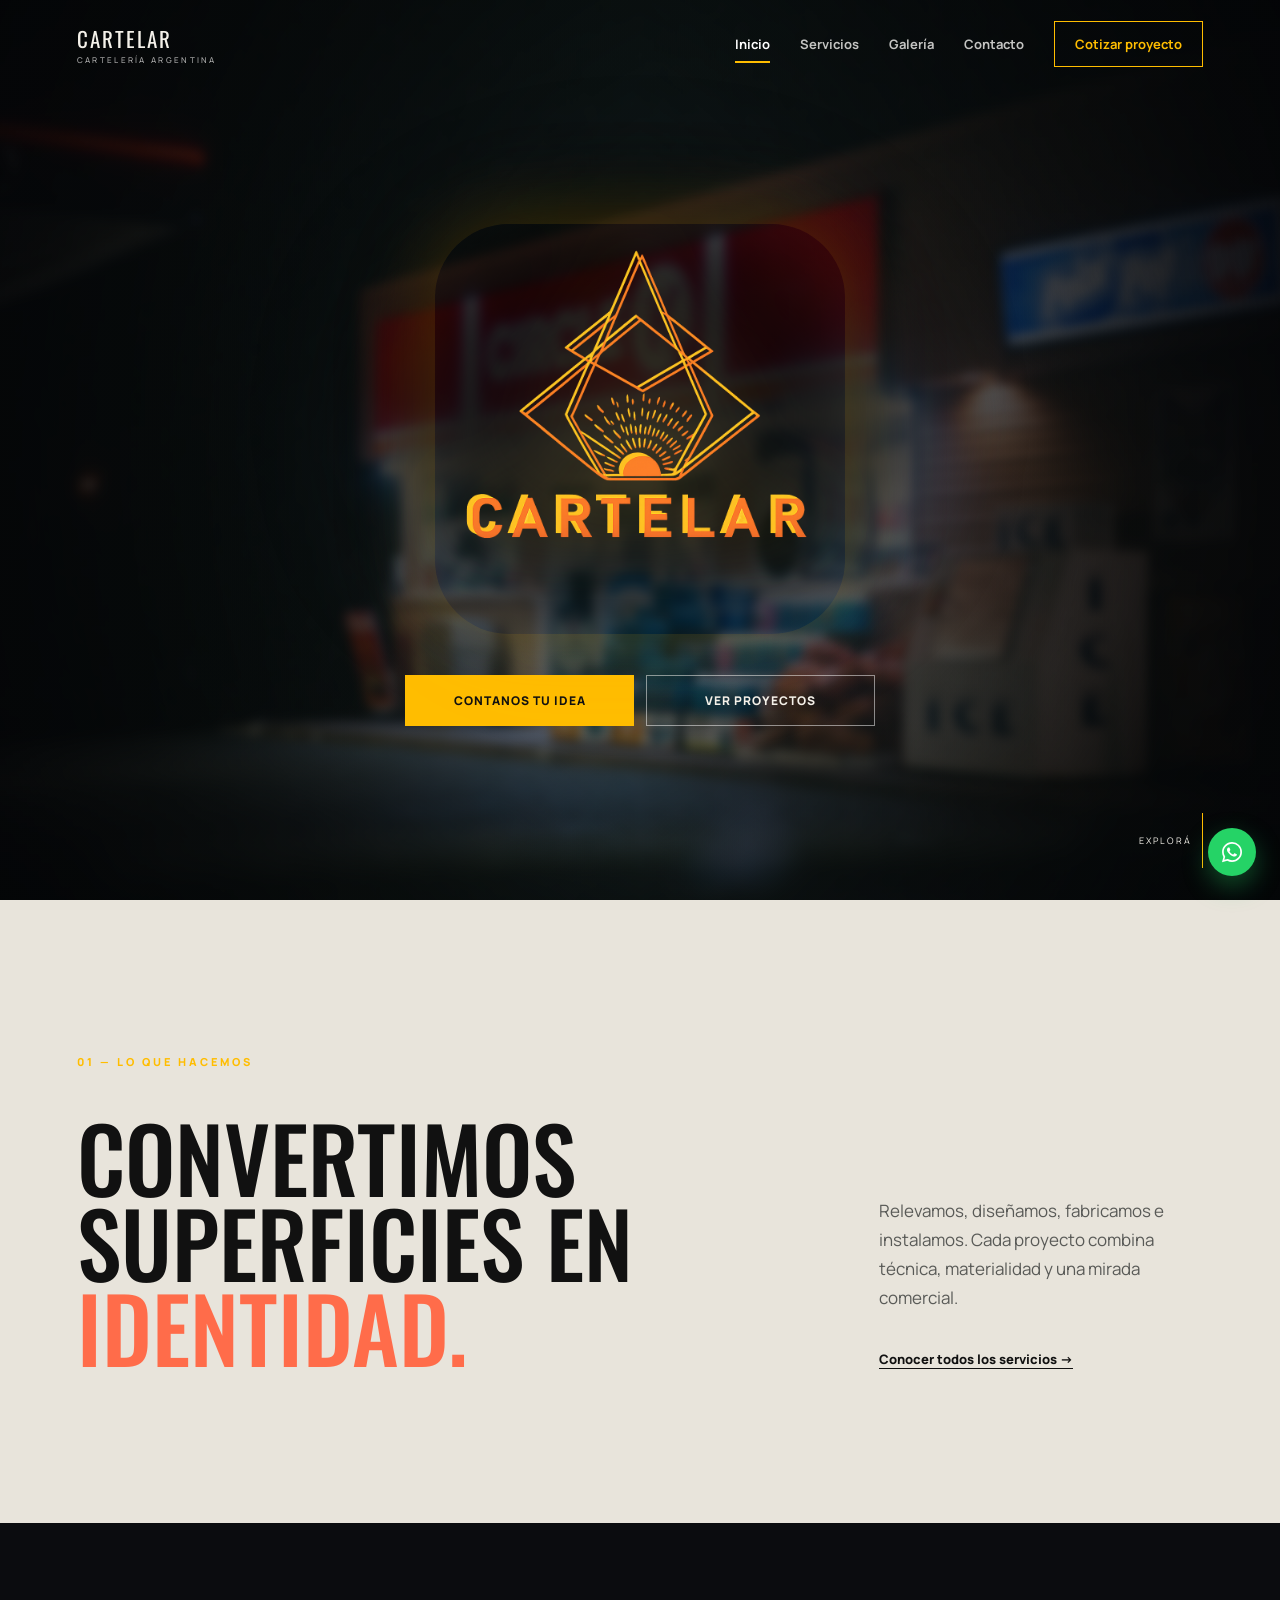
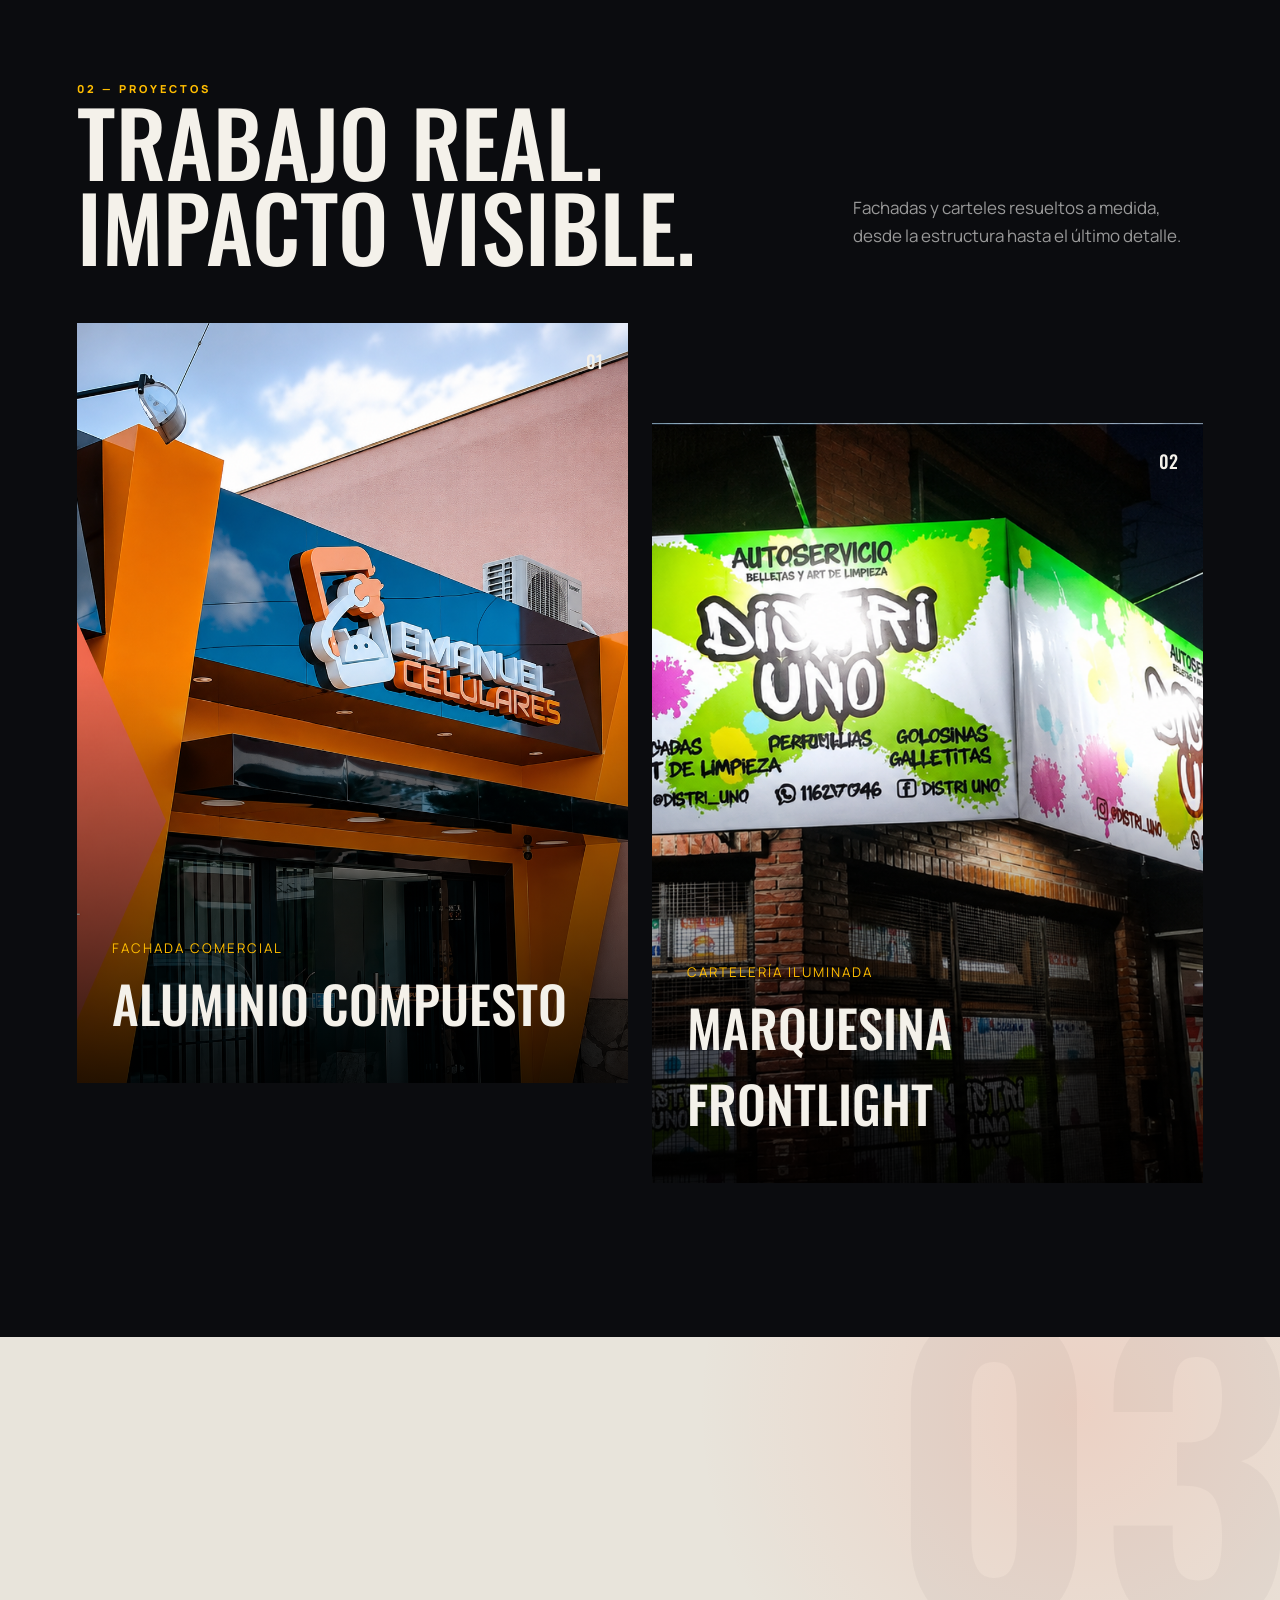
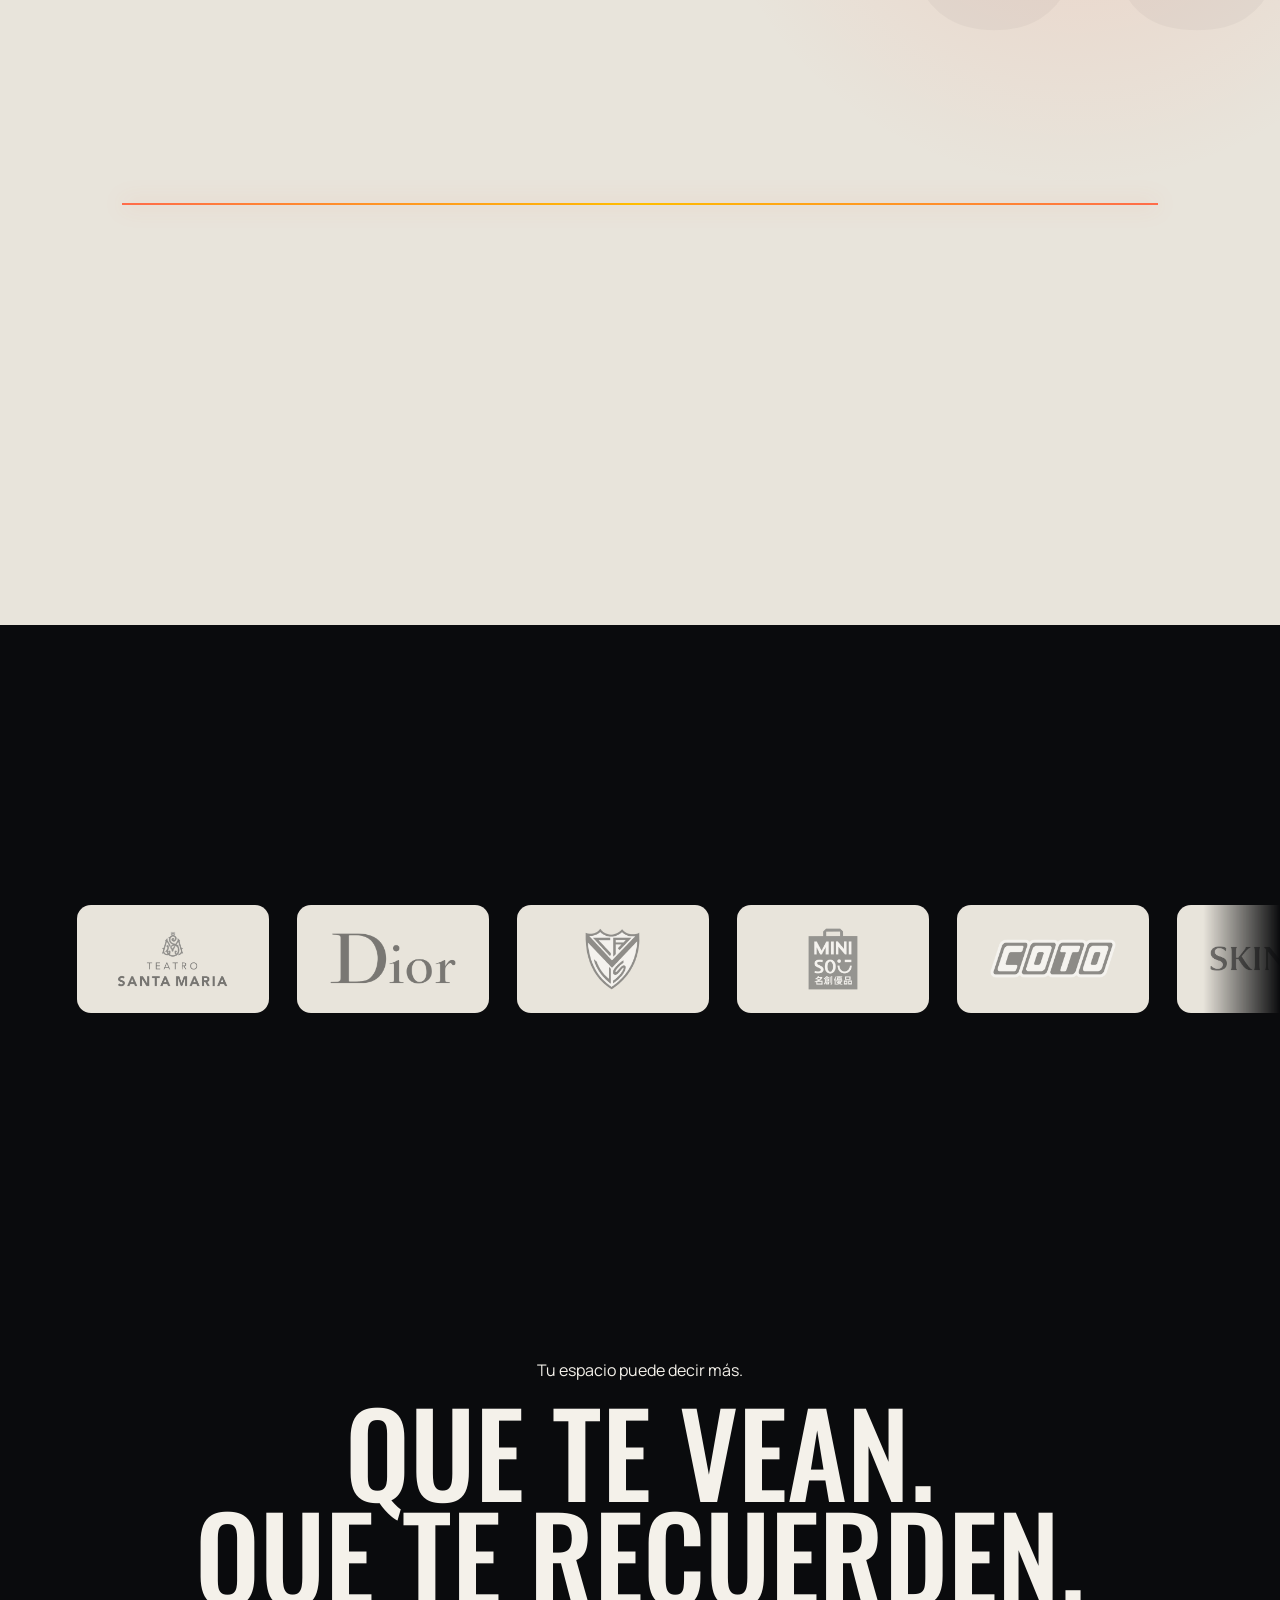
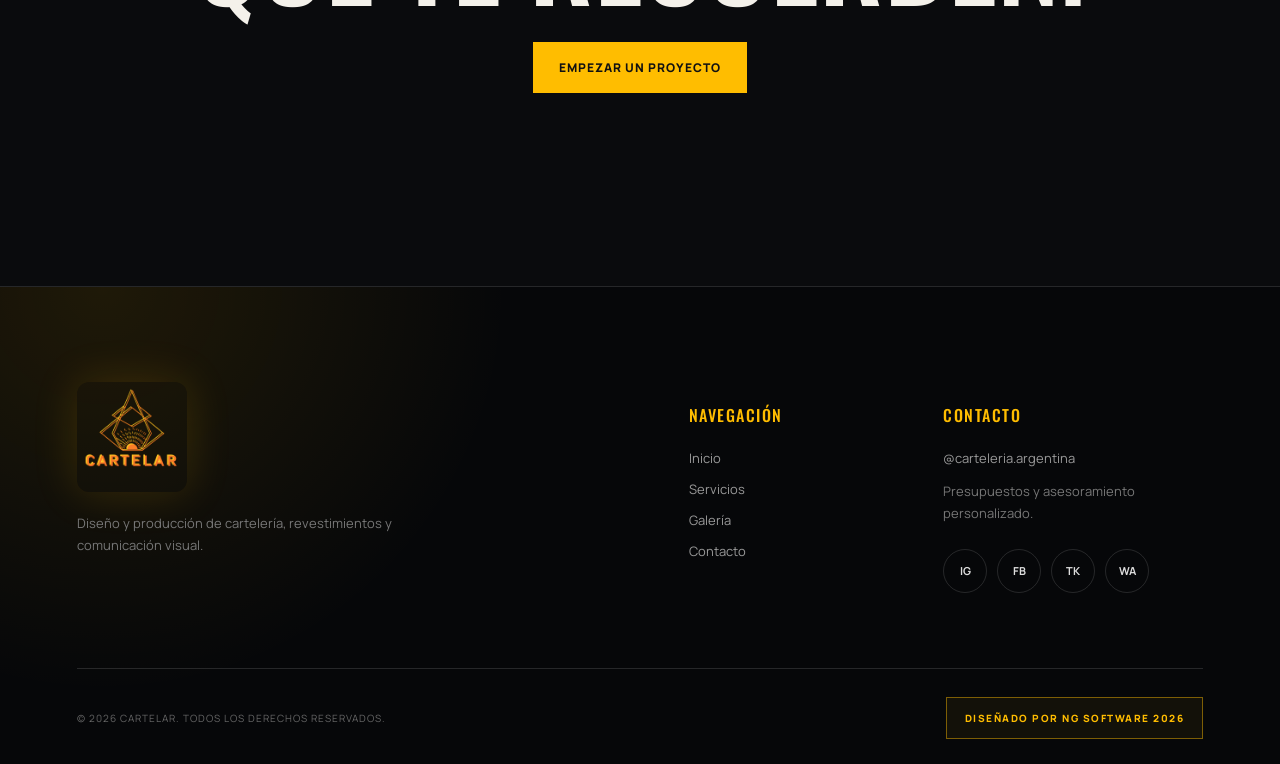
<file: index.html>
<!doctype html>
<html lang="es">

<head>
    <meta charset="UTF-8">
    <meta name="viewport" content="width=device-width,initial-scale=1">
    <meta name="description" content="Cartelar — cartelería, aluminio compuesto, revestimientos y comunicación visual.">
    <title>Cartelar | Cartelería Argentina</title>
    <link rel="preconnect" href="https://fonts.googleapis.com">
    <link rel="preconnect" href="https://fonts.gstatic.com" crossorigin>
    <link
        href="https://fonts.googleapis.com/css2?family=Manrope:wght@400;500;600;700;800&family=Oswald:wght@400;500;600&display=swap"
        rel="stylesheet">
    <link rel="stylesheet" href="css/styles.css">
    <script defer src="js/main.js"></script>
</head>

<body>
    <div class="loader" aria-label="Cargando"><img src="assets/logo-cartelar.png" alt="Cartelar">
        <div class="loader-line"></div>
    </div>
    <header class="header"><a class="brand brand-index" href="index.html"><span>CARTELAR<small>Cartelería
                    Argentina</small></span></a><button class="menu-btn" aria-label="Abrir menú"
            aria-expanded="false"><i></i><i></i></button>
        <nav><a class="active" href="index.html">Inicio</a><a href="servicios.html">Servicios</a><a
                href="galeria.html">Galería</a><a href="contacto.html">Contacto</a><a class="nav-cta"
                href="contacto.html">Cotizar proyecto</a></nav>
    </header>
    <main>
        <section class="hero hero-minimal">
            <div class="hero-bg" data-parallax></div>
            <div class="hero-shade"></div>
            <div class="hero-center"><img class="hero-logo" src="assets/logo-cartelar.png" alt="Cartelar">
                <div class="hero-actions"><a class="btn primary" href="contacto.html">Contanos tu idea</a><a
                        class="btn ghost" href="galeria.html">Ver proyectos</a></div>
            </div>
            <div class="scroll-cue"><span>Explorá</span><i></i></div>
        </section>
        <section class="statement section">
            <div class="section-tag reveal">01 — Lo que hacemos</div>
            <div class="statement-grid">
                <h2 class="reveal">Convertimos superficies en <span>identidad.</span></h2>
                <div class="reveal">
                    <p>Relevamos, diseñamos, fabricamos e instalamos. Cada proyecto combina técnica, materialidad y una
                        mirada comercial.</p><a class="text-link" href="servicios.html">Conocer todos los servicios
                        →</a>
                </div>
            </div>
        </section>
        <section class="featured section dark">
            <div class="section-head reveal">
                <div><span class="section-tag">02 — Proyectos</span>
                    <h2>Trabajo real.<br>Impacto visible.</h2>
                </div>
                <p>Fachadas y carteles resueltos a medida, desde la estructura hasta el último detalle.</p>
            </div>
            <div class="project-grid"><a class="project-card reveal" href="galeria.html"><img
                        src="assets/proyecto-aluminio.png"
                        alt="Fachada en aluminio compuesto para Emmanuel Celulares"><span
                        class="project-number">01</span>
                    <div><small>Fachada comercial</small>
                        <h3>Aluminio compuesto</h3>
                    </div>
                </a><a class="project-card reveal" href="galeria.html"><img src="assets/proyecto-carteleria.png"
                        alt="Marquesina iluminada para Distri Uno"><span class="project-number">02</span>
                    <div><small>Cartelería iluminada</small>
                        <h3>Marquesina frontlight</h3>
                    </div>
                </a></div>
        </section>
        <section class="process section">
            <div class="section-tag reveal">03 — Método</div>
            <h2 class="reveal">Una solución completa,<br><span>de punta a punta.</span></h2>
            <div class="steps">
                <article class="reveal"><b>01</b>
                    <h3>Relevamiento</h3>
                    <p>Conocemos el espacio, la necesidad y los objetivos de tu marca.</p>
                </article>
                <article class="reveal"><b>02</b>
                    <h3>Diseño</h3>
                    <p>Desarrollamos una propuesta visual y técnica a medida.</p>
                </article>
                <article class="reveal"><b>03</b>
                    <h3>Producción</h3>
                    <p>Fabricamos con materiales elegidos para cada aplicación.</p>
                </article>
                <article class="reveal"><b>04</b>
                    <h3>Instalación</h3>
                    <p>Ejecutamos y dejamos cada detalle listo para comunicar.</p>
                </article>
            </div>
        </section>
        <section class="brands section">
            <div class="section-tag reveal" style="text-align:center">Confianza</div>
            <h2 class="reveal brands-h2">Marcas que confiaron en nosotros</h2>
            <div class="brands-wrap">
                <div class="brands-track" style="--dur:75s"><div class="brand-chip"><img src="assets/logos/teatro-santa-maria.png" alt="Teatro Santa María" loading="lazy"></div><div class="brand-chip"><img src="assets/logos/dior.png" alt="Dior" loading="lazy"></div><div class="brand-chip"><img src="assets/logos/velez-sarsfield.png" alt="Vélez Sarsfield" loading="lazy"></div><div class="brand-chip"><img src="assets/logos/miniso.png" alt="Miniso" loading="lazy"></div><div class="brand-chip"><img src="assets/logos/coto.png" alt="Coto" loading="lazy"></div><div class="brand-chip"><img src="assets/logos/skinko.png" alt="Skinko" loading="lazy"></div><div class="brand-chip"><img src="assets/logos/osram.png" alt="OSRAM" loading="lazy"></div><div class="brand-chip"><img src="assets/logos/colegio-abogados-matanza.png" alt="Colegio de Abogados de La Matanza" loading="lazy"></div><div class="brand-chip"><img src="assets/logos/escorihuela-gascon.png" alt="Escorihuela Gascón" loading="lazy"></div><div class="brand-chip"><img src="assets/logos/banco-santa-fe.png" alt="Banco Santa Fe" loading="lazy"></div><div class="brand-chip"><img src="assets/logos/mostaza.png" alt="Mostaza" loading="lazy"></div><div class="brand-chip"><img src="assets/logos/fernet-branca.png" alt="Fernet Branca" loading="lazy"></div><div class="brand-chip"><img src="assets/logos/remax.png" alt="RE/MAX" loading="lazy"></div><div class="brand-chip"><img src="assets/logos/ford.png" alt="Ford" loading="lazy"></div><div class="brand-chip"><img src="assets/logos/swiss-medical.png" alt="Swiss Medical" loading="lazy"></div><div class="brand-chip"><img src="assets/logos/veterinaria-vergara.png" alt="Clínica Veterinaria Vergara" loading="lazy"></div><div class="brand-chip"><img src="assets/logos/mecca-cosmetica.png" alt="Mecca Cosmética" loading="lazy"></div><div class="brand-chip"><img src="assets/logos/blue-spirit.png" alt="Blue Spirit" loading="lazy"></div><div class="brand-chip"><img src="assets/logos/groupon.png" alt="Groupon" loading="lazy"></div><div class="brand-chip"><img src="assets/logos/loft.png" alt="LOFT" loading="lazy"></div><div class="brand-chip"><img src="assets/logos/tabla.png" alt="Tabla" loading="lazy"></div><div class="brand-chip"><img src="assets/logos/solocejas.png" alt="Sólocejas" loading="lazy"></div><div class="brand-chip"><img src="assets/logos/teatro-santa-maria.png" alt="Teatro Santa María" loading="lazy"></div><div class="brand-chip"><img src="assets/logos/dior.png" alt="Dior" loading="lazy"></div><div class="brand-chip"><img src="assets/logos/velez-sarsfield.png" alt="Vélez Sarsfield" loading="lazy"></div><div class="brand-chip"><img src="assets/logos/miniso.png" alt="Miniso" loading="lazy"></div><div class="brand-chip"><img src="assets/logos/coto.png" alt="Coto" loading="lazy"></div><div class="brand-chip"><img src="assets/logos/skinko.png" alt="Skinko" loading="lazy"></div><div class="brand-chip"><img src="assets/logos/osram.png" alt="OSRAM" loading="lazy"></div><div class="brand-chip"><img src="assets/logos/colegio-abogados-matanza.png" alt="Colegio de Abogados de La Matanza" loading="lazy"></div><div class="brand-chip"><img src="assets/logos/escorihuela-gascon.png" alt="Escorihuela Gascón" loading="lazy"></div><div class="brand-chip"><img src="assets/logos/banco-santa-fe.png" alt="Banco Santa Fe" loading="lazy"></div><div class="brand-chip"><img src="assets/logos/mostaza.png" alt="Mostaza" loading="lazy"></div><div class="brand-chip"><img src="assets/logos/fernet-branca.png" alt="Fernet Branca" loading="lazy"></div><div class="brand-chip"><img src="assets/logos/remax.png" alt="RE/MAX" loading="lazy"></div><div class="brand-chip"><img src="assets/logos/ford.png" alt="Ford" loading="lazy"></div><div class="brand-chip"><img src="assets/logos/swiss-medical.png" alt="Swiss Medical" loading="lazy"></div><div class="brand-chip"><img src="assets/logos/veterinaria-vergara.png" alt="Clínica Veterinaria Vergara" loading="lazy"></div><div class="brand-chip"><img src="assets/logos/mecca-cosmetica.png" alt="Mecca Cosmética" loading="lazy"></div><div class="brand-chip"><img src="assets/logos/blue-spirit.png" alt="Blue Spirit" loading="lazy"></div><div class="brand-chip"><img src="assets/logos/groupon.png" alt="Groupon" loading="lazy"></div><div class="brand-chip"><img src="assets/logos/loft.png" alt="LOFT" loading="lazy"></div><div class="brand-chip"><img src="assets/logos/tabla.png" alt="Tabla" loading="lazy"></div><div class="brand-chip"><img src="assets/logos/solocejas.png" alt="Sólocejas" loading="lazy"></div></div>
            </div>
        </section>
        <section class="parallax-band">
            <div class="parallax-band-bg"></div>
            <div class="reveal"><span>Tu espacio puede decir más.</span>
                <h2>Que te vean.<br>Que te recuerden.</h2><a class="btn primary" href="contacto.html">Empezar un
                    proyecto</a>
            </div>
        </section>
    </main>
    <footer>
        <div class="footer-top">
            <div><img src="assets/logo-cartelar.png" alt="Cartelar">
                <p>Diseño y producción de cartelería, revestimientos y comunicación visual.</p>
            </div>
            <div>
                <h4>Navegación</h4><a href="index.html">Inicio</a><a href="servicios.html">Servicios</a><a
                    href="galeria.html">Galería</a><a href="contacto.html">Contacto</a>
            </div>
            <div>
                <h4>Contacto</h4><a href="https://www.instagram.com/carteleria.argentina/" target="_blank"
                    rel="noopener">@carteleria.argentina</a>
                <p>Presupuestos y asesoramiento personalizado.</p>
            </div>
        </div>
        <div class="footer-bottom"><span>© 2026 Cartelar. Todos los derechos reservados.</span><a
                href="https://www.instagram.com/ng.software.arg/" target="_blank" rel="noopener">Diseñado por NG
                Software 2026</a></div>
    </footer>
    <a class="float-contact" href="#" target="_blank" rel="noopener"
        aria-label="Escribinos por WhatsApp"><svg viewBox="0 0 24 24" fill="currentColor" aria-hidden="true"><path d="M12.03 2C6.53 2 2.06 6.47 2.06 11.97c0 1.76.46 3.48 1.33 5l-1.42 5.18 5.3-1.39a9.94 9.94 0 0 0 4.76 1.21h.01c5.5 0 9.97-4.47 9.97-9.97 0-2.66-1.04-5.17-2.92-7.05A9.9 9.9 0 0 0 12.03 2Zm0 18.24h-.01a8.27 8.27 0 0 1-4.21-1.15l-.3-.18-3.15.82.84-3.07-.2-.32a8.26 8.26 0 0 1-1.27-4.4c0-4.56 3.71-8.28 8.28-8.28a8.24 8.24 0 0 1 5.86 2.43 8.23 8.23 0 0 1 2.42 5.86c0 4.57-3.71 8.29-8.26 8.29Zm4.53-6.2c-.25-.12-1.47-.72-1.7-.81-.23-.08-.4-.12-.56.13-.17.24-.65.81-.79.98-.15.16-.29.19-.54.06-.25-.12-1.05-.39-2-1.23-.74-.66-1.24-1.47-1.38-1.72-.15-.25-.02-.38.11-.51.11-.11.25-.29.37-.44.12-.14.16-.24.25-.4.08-.17.04-.31-.02-.44-.06-.12-.56-1.34-.77-1.84-.2-.48-.4-.42-.56-.43h-.48c-.16 0-.42.06-.64.31-.22.24-.85.83-.85 2.03 0 1.2.87 2.36.99 2.52.12.16 1.71 2.62 4.16 3.67.58.25 1.03.4 1.39.51.58.19 1.11.16 1.53.1.47-.07 1.44-.59 1.64-1.16.2-.57.2-1.05.14-1.16-.06-.1-.22-.16-.47-.28Z"/></svg></a><button class="to-top" aria-label="Volver arriba">↑</button>
</body>

</html>
</file>
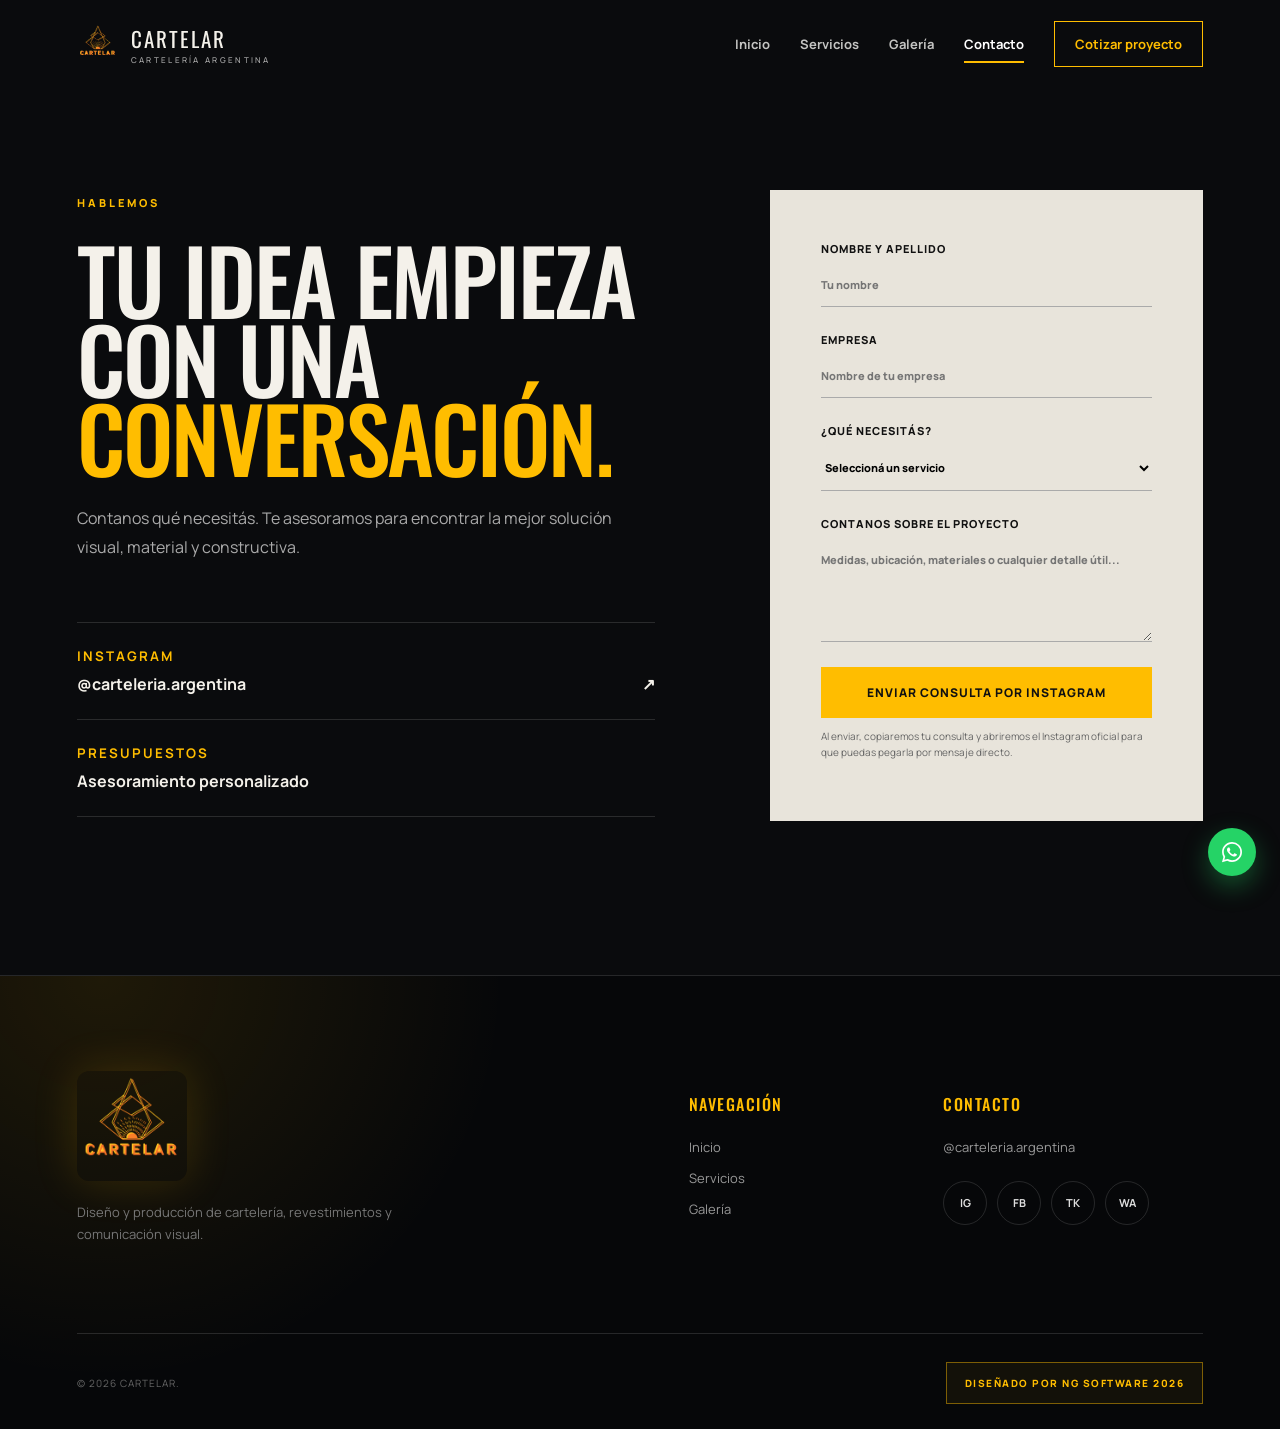
<file: contacto.html>
<!doctype html>
<html lang="es">

<head>
    <meta charset="UTF-8">
    <meta name="viewport" content="width=device-width,initial-scale=1">
    <title>Contacto | Cartelar</title>
    <link rel="preconnect" href="https://fonts.googleapis.com">
    <link rel="preconnect" href="https://fonts.gstatic.com" crossorigin>
    <link
        href="https://fonts.googleapis.com/css2?family=Manrope:wght@400;500;600;700;800&family=Oswald:wght@400;500;600&display=swap"
        rel="stylesheet">
    <link rel="stylesheet" href="css/styles.css">
    <script defer src="js/main.js"></script>
</head>

<body>
    <div class="loader"><img src="assets/logo-cartelar.png" alt="Cartelar">
        <div class="loader-line"></div>
    </div>
    <header class="header"><a class="brand" href="index.html"><img src="assets/logo-cartelar.png"
                alt="Cartelar"><span>CARTELAR<small>Cartelería Argentina</small></span></a><button class="menu-btn"
            aria-label="Abrir menú"><i></i><i></i></button>
        <nav><a href="index.html">Inicio</a><a href="servicios.html">Servicios</a><a href="galeria.html">Galería</a><a
                class="active" href="contacto.html">Contacto</a><a class="nav-cta" href="contacto.html">Cotizar
                proyecto</a></nav>
    </header>
    <main>
        <section class="contact section">
            <div class="contact-copy"><span class="eyebrow">Hablemos</span>
                <h1>Tu idea empieza<br>con una <em>conversación.</em></h1>
                <p>Contanos qué necesitás. Te asesoramos para encontrar la mejor solución visual, material y
                    constructiva.</p>
                <div class="contact-links"><a href="https://www.instagram.com/carteleria.argentina/"
                        target="_blank"><small>Instagram</small>@carteleria.argentina <b>↗</b></a>
                    <div><small>Presupuestos</small>Asesoramiento personalizado</div>
                </div>
            </div>
            <form class="contact-form" id="contactForm"><label>Nombre y apellido<input name="nombre" required
                        placeholder="Tu nombre"></label><label>Empresa<input name="empresa"
                        placeholder="Nombre de tu empresa"></label><label>¿Qué necesitás?<select name="servicio"
                        required>
                        <option value="">Seleccioná un servicio</option>
                        <option>Aluminio compuesto</option>
                        <option>Cartelería corpórea</option>
                        <option>Neón LED</option>
                        <option>Vinilos / ploteo</option>
                        <option>Interiores / mobiliario</option>
                        <option>Otro proyecto</option>
                    </select></label><label>Contanos sobre el proyecto<textarea name="mensaje" required rows="5"
                        placeholder="Medidas, ubicación, materiales o cualquier detalle útil..."></textarea></label><button
                    class="btn primary" type="submit">Enviar consulta por Instagram</button>
                <p class="form-note">Al enviar, copiaremos tu consulta y abriremos el Instagram oficial para que puedas
                    pegarla por mensaje directo.</p>
            </form>
        </section>
    </main>
    <footer>
        <div class="footer-top">
            <div><img src="assets/logo-cartelar.png" alt="Cartelar">
                <p>Diseño y producción de cartelería, revestimientos y comunicación visual.</p>
            </div>
            <div>
                <h4>Navegación</h4><a href="index.html">Inicio</a><a href="servicios.html">Servicios</a><a
                    href="galeria.html">Galería</a>
            </div>
            <div>
                <h4>Contacto</h4><a href="https://www.instagram.com/carteleria.argentina/"
                    target="_blank">@carteleria.argentina</a>
            </div>
        </div>
        <div class="footer-bottom"><span>© 2026 Cartelar.</span><a href="https://www.instagram.com/ng.software.arg/"
                target="_blank">Diseñado por NG Software 2026</a></div>
    </footer><a class="float-contact" href="#" target="_blank" rel="noopener"
        aria-label="Escribinos por WhatsApp"><svg viewBox="0 0 24 24" fill="currentColor" aria-hidden="true"><path d="M12.03 2C6.53 2 2.06 6.47 2.06 11.97c0 1.76.46 3.48 1.33 5l-1.42 5.18 5.3-1.39a9.94 9.94 0 0 0 4.76 1.21h.01c5.5 0 9.97-4.47 9.97-9.97 0-2.66-1.04-5.17-2.92-7.05A9.9 9.9 0 0 0 12.03 2Zm0 18.24h-.01a8.27 8.27 0 0 1-4.21-1.15l-.3-.18-3.15.82.84-3.07-.2-.32a8.26 8.26 0 0 1-1.27-4.4c0-4.56 3.71-8.28 8.28-8.28a8.24 8.24 0 0 1 5.86 2.43 8.23 8.23 0 0 1 2.42 5.86c0 4.57-3.71 8.29-8.26 8.29Zm4.53-6.2c-.25-.12-1.47-.72-1.7-.81-.23-.08-.4-.12-.56.13-.17.24-.65.81-.79.98-.15.16-.29.19-.54.06-.25-.12-1.05-.39-2-1.23-.74-.66-1.24-1.47-1.38-1.72-.15-.25-.02-.38.11-.51.11-.11.25-.29.37-.44.12-.14.16-.24.25-.4.08-.17.04-.31-.02-.44-.06-.12-.56-1.34-.77-1.84-.2-.48-.4-.42-.56-.43h-.48c-.16 0-.42.06-.64.31-.22.24-.85.83-.85 2.03 0 1.2.87 2.36.99 2.52.12.16 1.71 2.62 4.16 3.67.58.25 1.03.4 1.39.51.58.19 1.11.16 1.53.1.47-.07 1.44-.59 1.64-1.16.2-.57.2-1.05.14-1.16-.06-.1-.22-.16-.47-.28Z"/></svg></a><button class="to-top">↑</button>
</body>

</html>
</file>
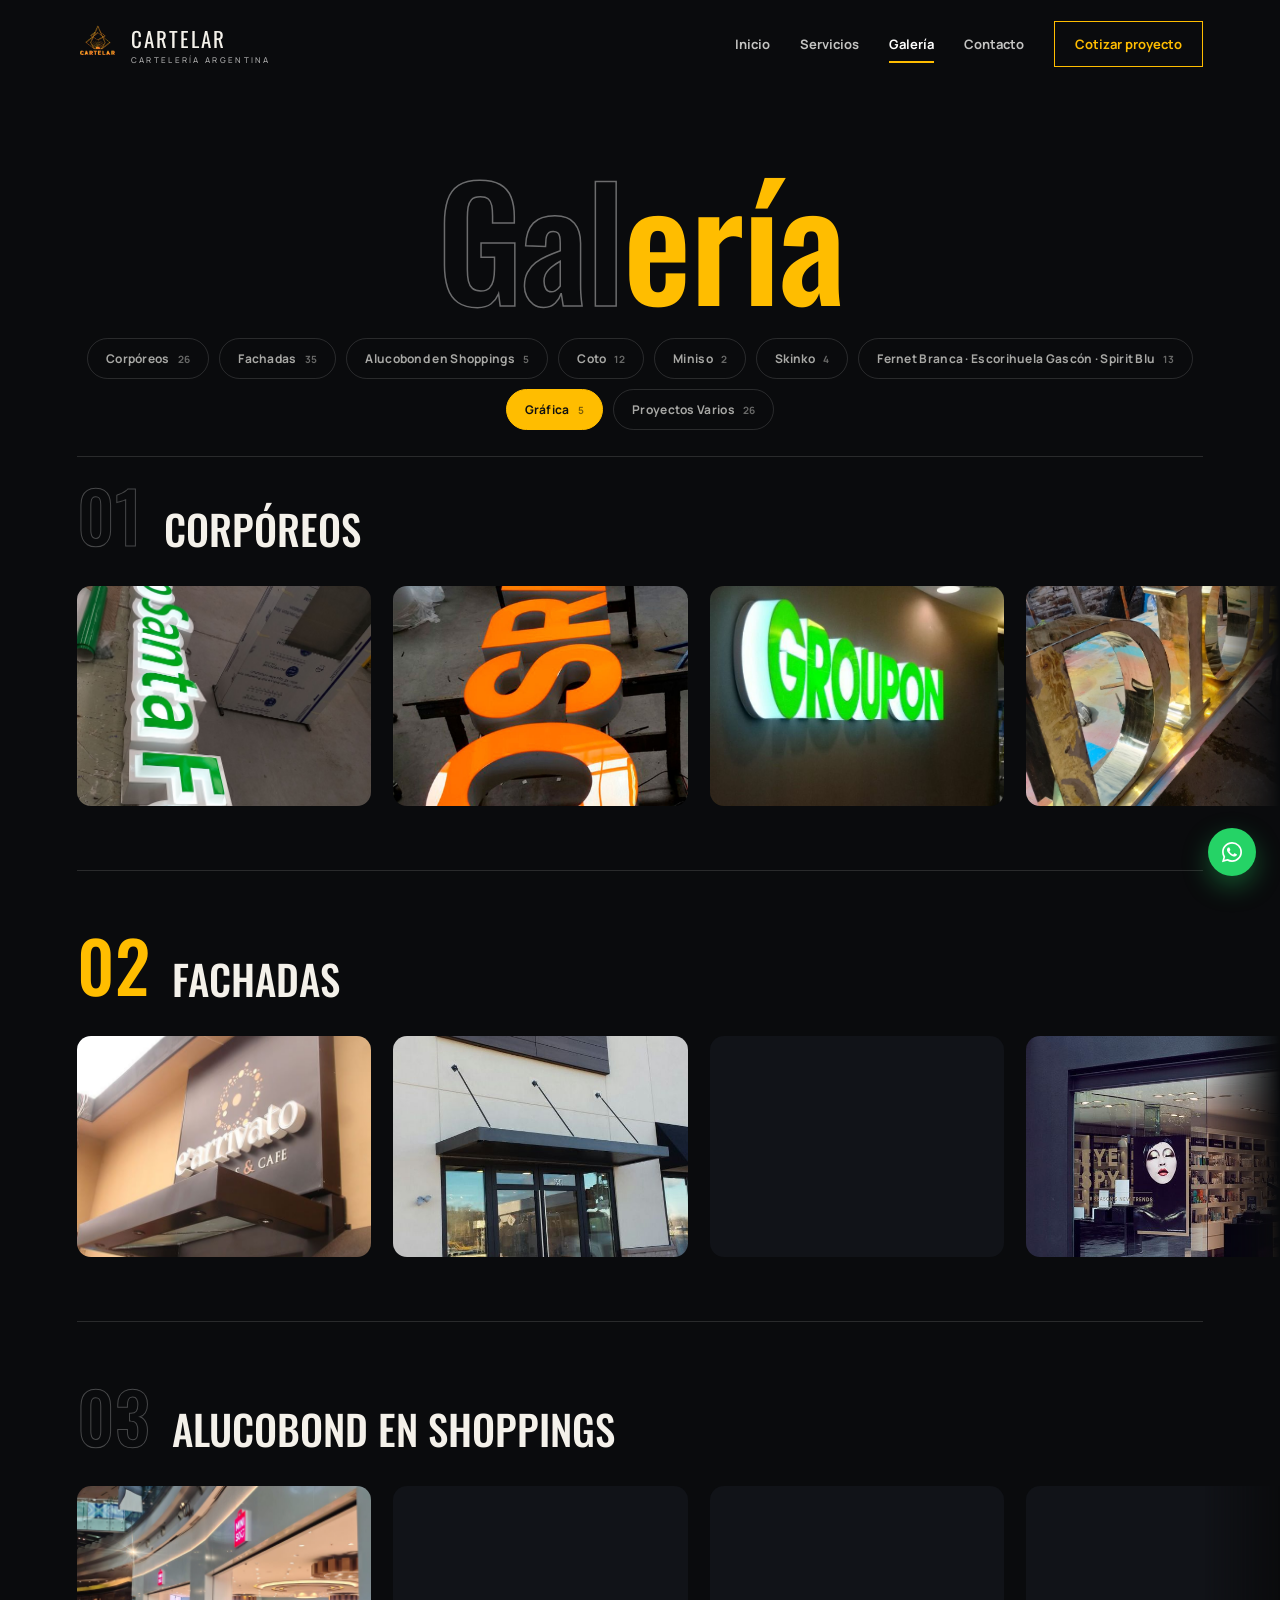
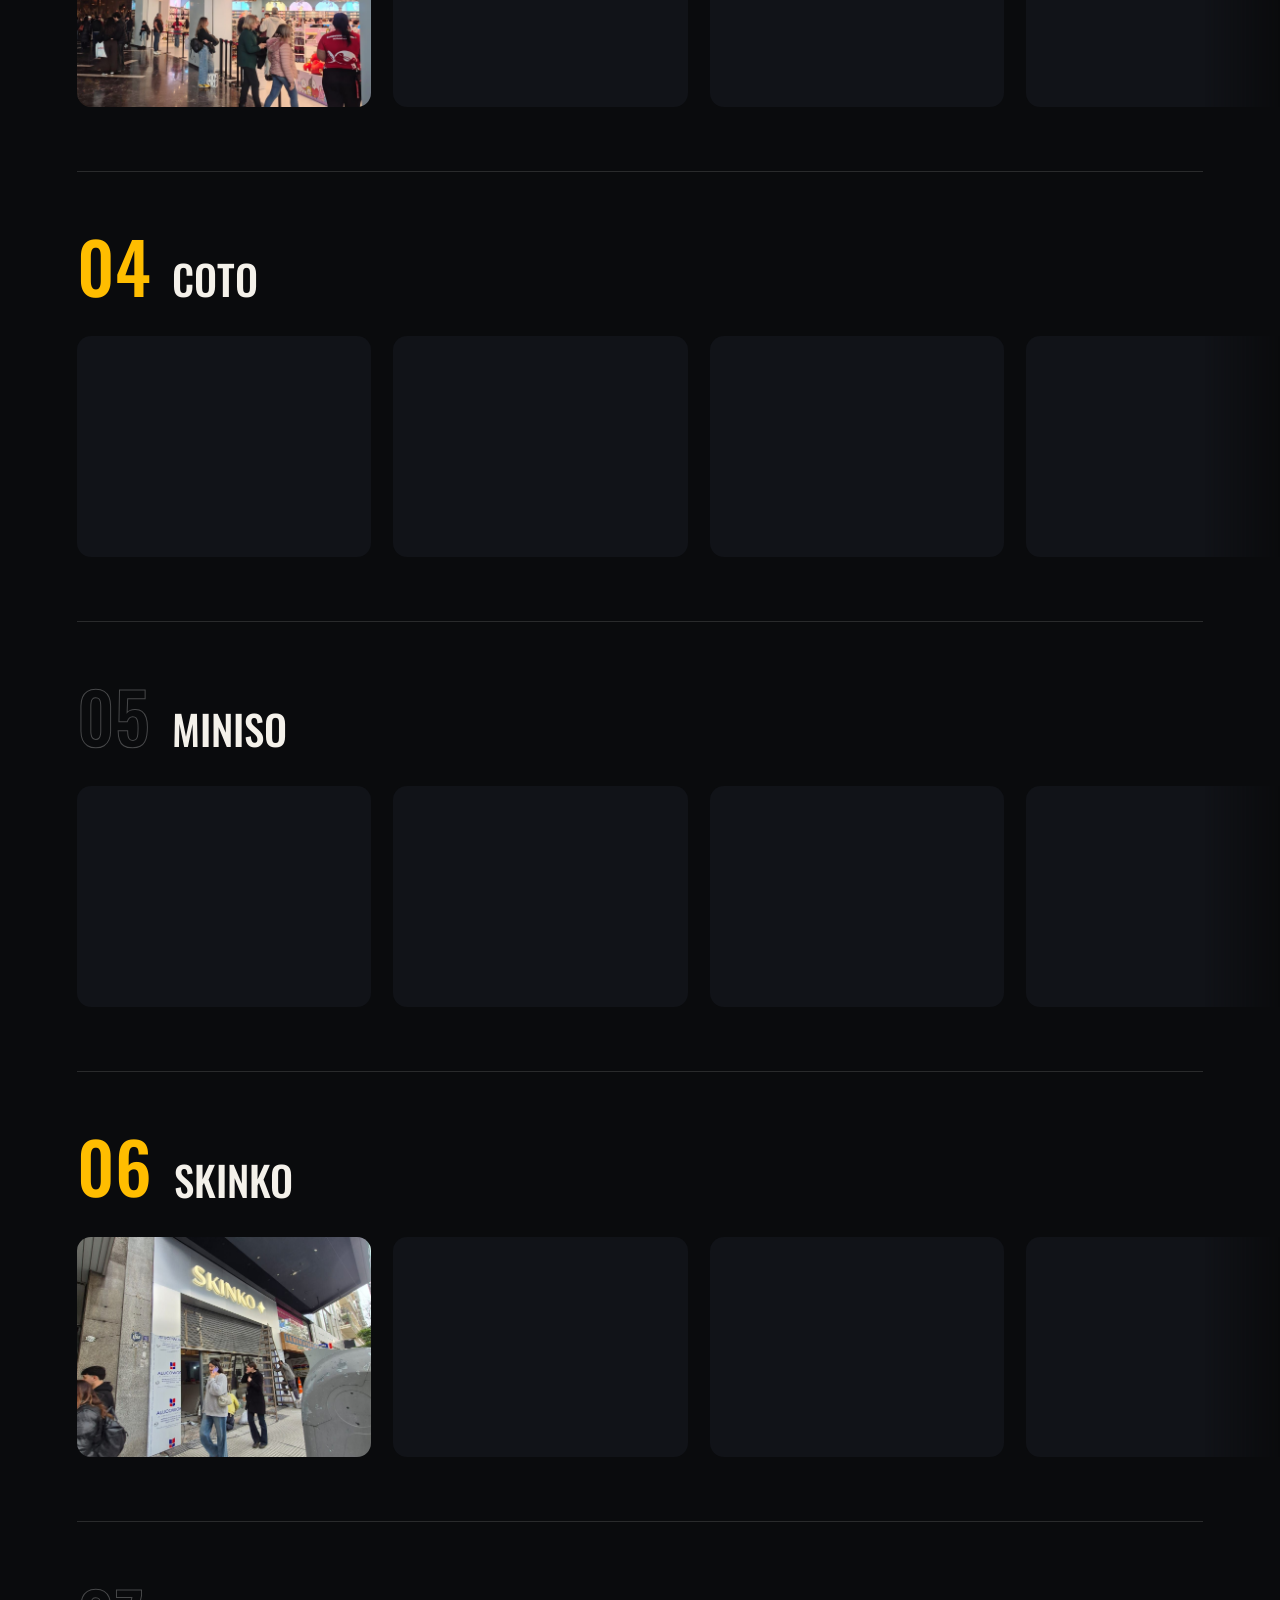
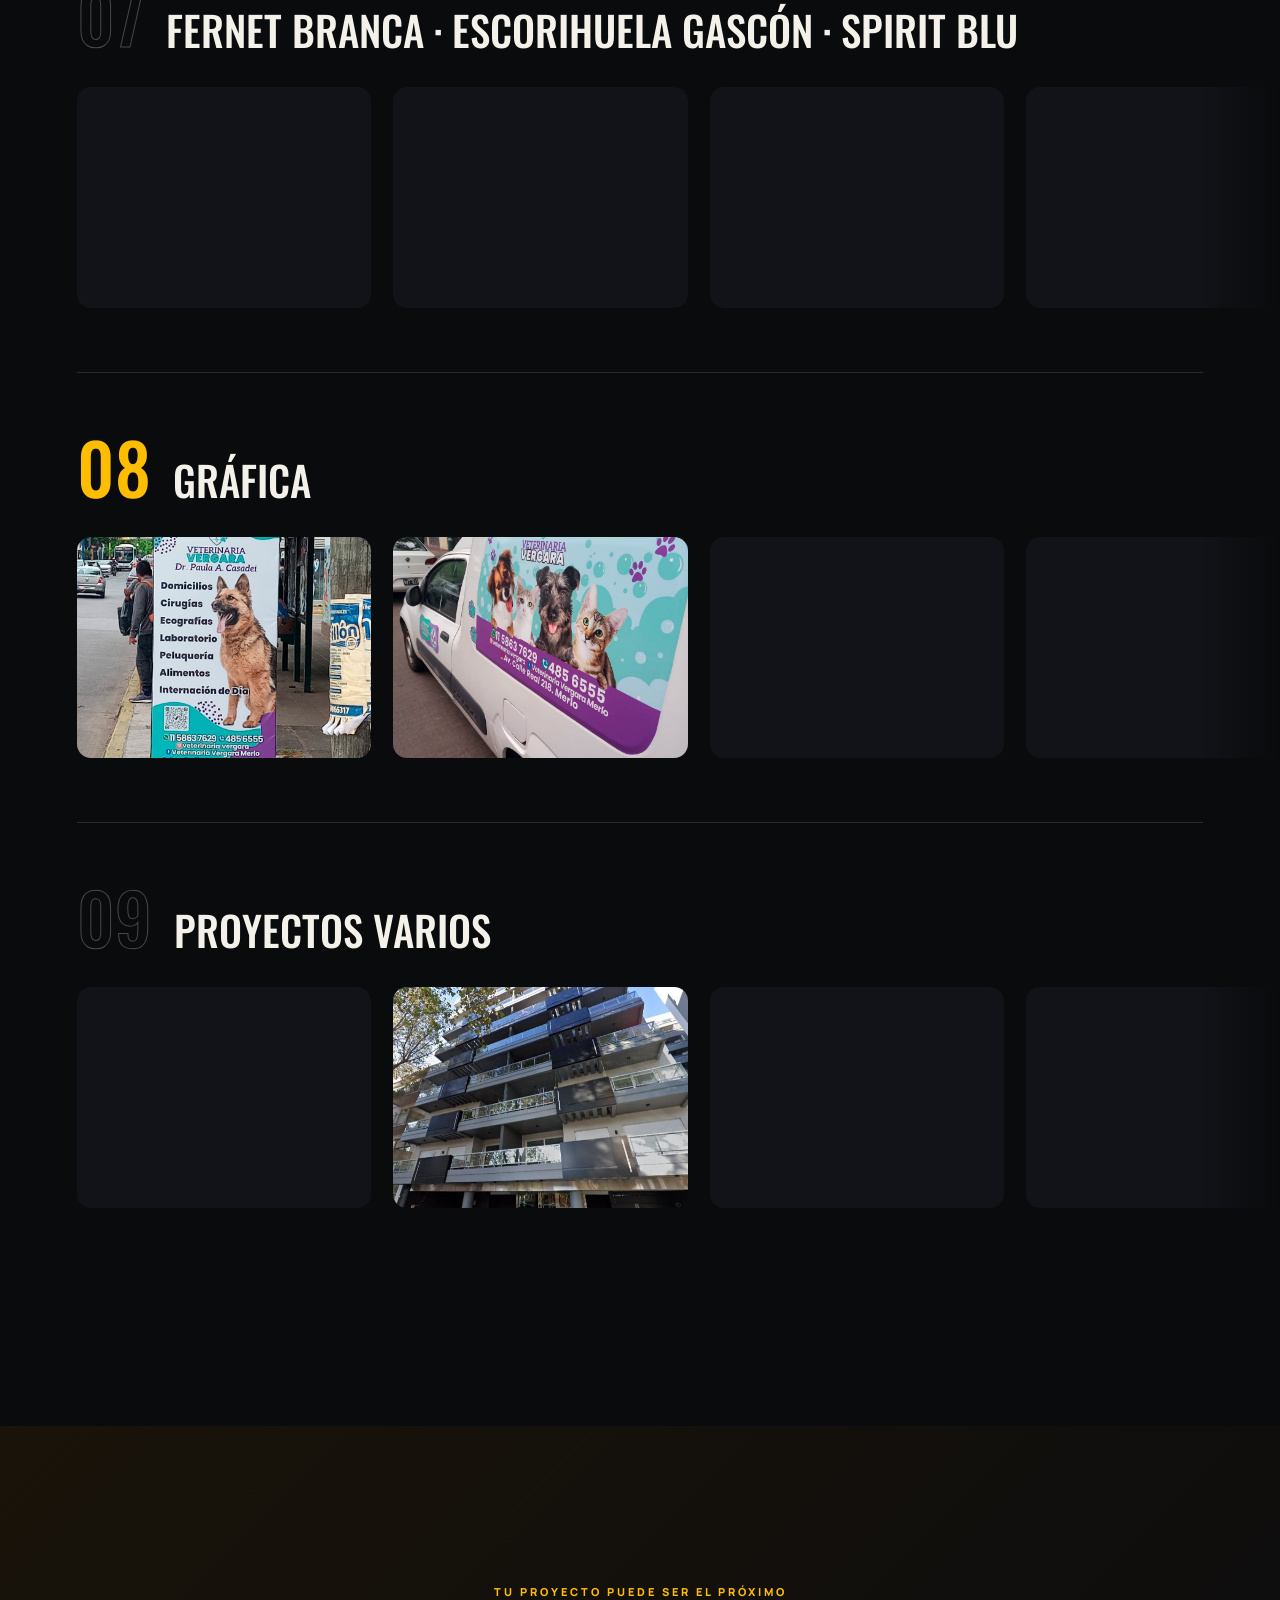
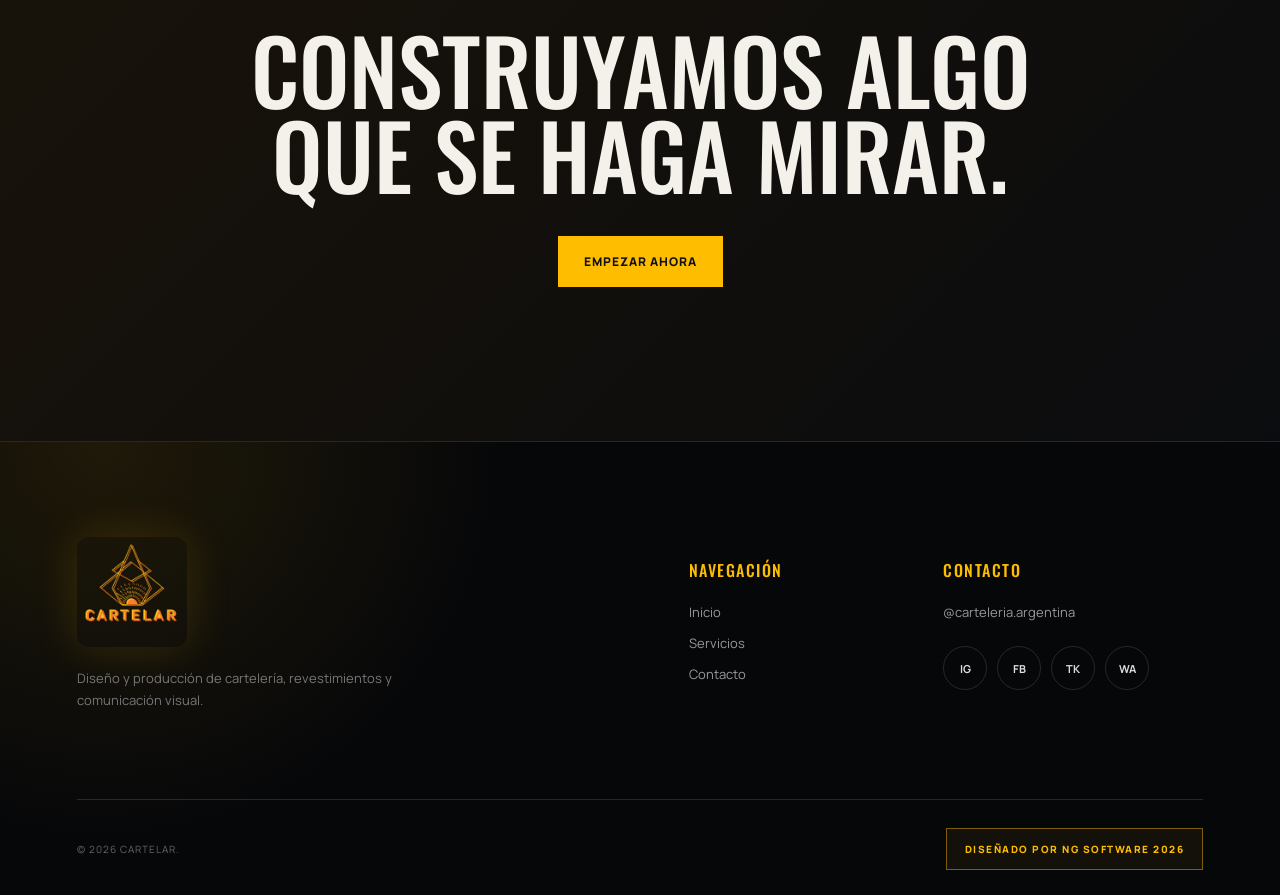
<file: galeria.html>
<!doctype html>
<html lang="es">

<head>
    <meta charset="UTF-8">
    <meta name="viewport" content="width=device-width,initial-scale=1">
    <title>Galería | Cartelar</title>
    <meta name="description" content="Portfolio de trabajos de Cartelar: corpóreos, fachadas, revestimientos y cartelería para marcas como Coto, Miniso, Skinko y más.">
    <link rel="preconnect" href="https://fonts.googleapis.com">
    <link rel="preconnect" href="https://fonts.gstatic.com" crossorigin>
    <link
        href="https://fonts.googleapis.com/css2?family=Manrope:wght@400;500;600;700;800&family=Oswald:wght@400;500;600&display=swap"
        rel="stylesheet">
    <link rel="stylesheet" href="css/styles.css">
    <script defer src="js/main.js"></script>
</head>

<body>
    <div class="loader"><img src="assets/logo-cartelar.png" alt="Cartelar">
        <div class="loader-line"></div>
    </div>
    <header class="header"><a class="brand" href="index.html"><img src="assets/logo-cartelar.png"
                alt="Cartelar"><span>CARTELAR<small>Cartelería Argentina</small></span></a><button class="menu-btn"
            aria-label="Abrir menú"><i></i><i></i></button>
        <nav><a href="index.html">Inicio</a><a href="servicios.html">Servicios</a><a class="active"
                href="galeria.html">Galería</a><a href="contacto.html">Contacto</a><a class="nav-cta"
                href="contacto.html">Cotizar proyecto</a></nav>
    </header>
    <main>
        <section class="gallery-mark">
            <h2 class="reveal">Gal<em>ería</em></h2>
        </section>
        <section class="gallery-intro">
            <nav class="gal-quicknav reveal" aria-label="Categorías de la galería">
            <a href="#corporeos">Corpóreos<small>26</small></a>
            <a href="#fachadas">Fachadas<small>35</small></a>
            <a href="#alucobond-shoppings">Alucobond en Shoppings<small>5</small></a>
            <a href="#coto">Coto<small>12</small></a>
            <a href="#miniso">Miniso<small>2</small></a>
            <a href="#skinko">Skinko<small>4</small></a>
            <a href="#fernet-escorihuela-spiritblu">Fernet Branca · Escorihuela Gascón · Spirit Blu<small>13</small></a>
            <a href="#grafica">Gráfica<small>5</small></a>
            <a href="#proyectos-varios">Proyectos Varios<small>26</small></a>
            </nav>
        </section>
        <section class="gallery-categories section">
            <div class="gallery-category" id="corporeos">
                <div class="gal-head">
                    <span class="gal-index reveal">01</span>
                    <h2 class="reveal">Corpóreos</h2>
                </div>
                <div class="cs-wrap">
                    <div class="cs-track" style="--dur:83s">
                        <button class="gal-item reveal" data-lightbox="assets/galeria/corporeos/corporeos-01.jpg"><img src="assets/galeria/corporeos/corporeos-01.jpg" alt="Corpóreos — Cartelar, foto 1" loading="eager" fetchpriority="high"><span class="gal-caption">Ampliar<i aria-hidden="true">+</i></span></button><button class="gal-item reveal" data-lightbox="assets/galeria/corporeos/corporeos-02.jpg"><img src="assets/galeria/corporeos/corporeos-02.jpg" alt="Corpóreos — Cartelar, foto 2" loading="lazy" decoding="async"><span class="gal-caption">Ampliar<i aria-hidden="true">+</i></span></button><button class="gal-item reveal" data-lightbox="assets/galeria/corporeos/corporeos-03.jpg"><img src="assets/galeria/corporeos/corporeos-03.jpg" alt="Corpóreos — Cartelar, foto 3" loading="lazy" decoding="async"><span class="gal-caption">Ampliar<i aria-hidden="true">+</i></span></button><button class="gal-item reveal" data-lightbox="assets/galeria/corporeos/corporeos-04.jpg"><img src="assets/galeria/corporeos/corporeos-04.jpg" alt="Corpóreos — Cartelar, foto 4" loading="lazy" decoding="async"><span class="gal-caption">Ampliar<i aria-hidden="true">+</i></span></button><button class="gal-item reveal" data-lightbox="assets/galeria/corporeos/corporeos-05.jpg"><img src="assets/galeria/corporeos/corporeos-05.jpg" alt="Corpóreos — Cartelar, foto 5" loading="lazy" decoding="async"><span class="gal-caption">Ampliar<i aria-hidden="true">+</i></span></button><button class="gal-item reveal" data-lightbox="assets/galeria/corporeos/corporeos-06.jpg"><img src="assets/galeria/corporeos/corporeos-06.jpg" alt="Corpóreos — Cartelar, foto 6" loading="lazy" decoding="async"><span class="gal-caption">Ampliar<i aria-hidden="true">+</i></span></button><button class="gal-item reveal" data-lightbox="assets/galeria/corporeos/corporeos-07.jpg"><img src="assets/galeria/corporeos/corporeos-07.jpg" alt="Corpóreos — Cartelar, foto 7" loading="lazy" decoding="async"><span class="gal-caption">Ampliar<i aria-hidden="true">+</i></span></button><button class="gal-item reveal" data-lightbox="assets/galeria/corporeos/corporeos-08.jpg"><img src="assets/galeria/corporeos/corporeos-08.jpg" alt="Corpóreos — Cartelar, foto 8" loading="lazy" decoding="async"><span class="gal-caption">Ampliar<i aria-hidden="true">+</i></span></button><button class="gal-item reveal" data-lightbox="assets/galeria/corporeos/corporeos-09.jpg"><img src="assets/galeria/corporeos/corporeos-09.jpg" alt="Corpóreos — Cartelar, foto 9" loading="lazy" decoding="async"><span class="gal-caption">Ampliar<i aria-hidden="true">+</i></span></button><button class="gal-item reveal" data-lightbox="assets/galeria/corporeos/corporeos-10.jpg"><img src="assets/galeria/corporeos/corporeos-10.jpg" alt="Corpóreos — Cartelar, foto 10" loading="lazy" decoding="async"><span class="gal-caption">Ampliar<i aria-hidden="true">+</i></span></button><button class="gal-item reveal" data-lightbox="assets/galeria/corporeos/corporeos-11.jpg"><img src="assets/galeria/corporeos/corporeos-11.jpg" alt="Corpóreos — Cartelar, foto 11" loading="lazy" decoding="async"><span class="gal-caption">Ampliar<i aria-hidden="true">+</i></span></button><button class="gal-item reveal" data-lightbox="assets/galeria/corporeos/corporeos-12.jpg"><img src="assets/galeria/corporeos/corporeos-12.jpg" alt="Corpóreos — Cartelar, foto 12" loading="lazy" decoding="async"><span class="gal-caption">Ampliar<i aria-hidden="true">+</i></span></button><button class="gal-item reveal" data-lightbox="assets/galeria/corporeos/corporeos-13.jpg"><img src="assets/galeria/corporeos/corporeos-13.jpg" alt="Corpóreos — Cartelar, foto 13" loading="lazy" decoding="async"><span class="gal-caption">Ampliar<i aria-hidden="true">+</i></span></button><button class="gal-item reveal" data-lightbox="assets/galeria/corporeos/corporeos-14.jpg"><img src="assets/galeria/corporeos/corporeos-14.jpg" alt="Corpóreos — Cartelar, foto 14" loading="lazy" decoding="async"><span class="gal-caption">Ampliar<i aria-hidden="true">+</i></span></button><button class="gal-item reveal" data-lightbox="assets/galeria/corporeos/corporeos-15.jpg"><img src="assets/galeria/corporeos/corporeos-15.jpg" alt="Corpóreos — Cartelar, foto 15" loading="lazy" decoding="async"><span class="gal-caption">Ampliar<i aria-hidden="true">+</i></span></button><button class="gal-item reveal" data-lightbox="assets/galeria/corporeos/corporeos-16.jpg"><img src="assets/galeria/corporeos/corporeos-16.jpg" alt="Corpóreos — Cartelar, foto 16" loading="lazy" decoding="async"><span class="gal-caption">Ampliar<i aria-hidden="true">+</i></span></button><button class="gal-item reveal" data-lightbox="assets/galeria/corporeos/corporeos-17.jpg"><img src="assets/galeria/corporeos/corporeos-17.jpg" alt="Corpóreos — Cartelar, foto 17" loading="lazy" decoding="async"><span class="gal-caption">Ampliar<i aria-hidden="true">+</i></span></button><button class="gal-item reveal" data-lightbox="assets/galeria/corporeos/corporeos-18.jpg"><img src="assets/galeria/corporeos/corporeos-18.jpg" alt="Corpóreos — Cartelar, foto 18" loading="lazy" decoding="async"><span class="gal-caption">Ampliar<i aria-hidden="true">+</i></span></button><button class="gal-item reveal" data-lightbox="assets/galeria/corporeos/corporeos-19.jpg"><img src="assets/galeria/corporeos/corporeos-19.jpg" alt="Corpóreos — Cartelar, foto 19" loading="lazy" decoding="async"><span class="gal-caption">Ampliar<i aria-hidden="true">+</i></span></button><button class="gal-item reveal" data-lightbox="assets/galeria/corporeos/corporeos-20.jpg"><img src="assets/galeria/corporeos/corporeos-20.jpg" alt="Corpóreos — Cartelar, foto 20" loading="lazy" decoding="async"><span class="gal-caption">Ampliar<i aria-hidden="true">+</i></span></button><button class="gal-item reveal" data-lightbox="assets/galeria/corporeos/corporeos-21.jpg"><img src="assets/galeria/corporeos/corporeos-21.jpg" alt="Corpóreos — Cartelar, foto 21" loading="lazy" decoding="async"><span class="gal-caption">Ampliar<i aria-hidden="true">+</i></span></button><button class="gal-item reveal" data-lightbox="assets/galeria/corporeos/corporeos-22.jpg"><img src="assets/galeria/corporeos/corporeos-22.jpg" alt="Corpóreos — Cartelar, foto 22" loading="lazy" decoding="async"><span class="gal-caption">Ampliar<i aria-hidden="true">+</i></span></button><button class="gal-item reveal" data-lightbox="assets/galeria/corporeos/corporeos-23.jpg"><img src="assets/galeria/corporeos/corporeos-23.jpg" alt="Corpóreos — Cartelar, foto 23" loading="lazy" decoding="async"><span class="gal-caption">Ampliar<i aria-hidden="true">+</i></span></button><button class="gal-item reveal" data-lightbox="assets/galeria/corporeos/corporeos-24.jpg"><img src="assets/galeria/corporeos/corporeos-24.jpg" alt="Corpóreos — Cartelar, foto 24" loading="lazy" decoding="async"><span class="gal-caption">Ampliar<i aria-hidden="true">+</i></span></button><button class="gal-item reveal" data-lightbox="assets/galeria/corporeos/corporeos-25.jpg"><img src="assets/galeria/corporeos/corporeos-25.jpg" alt="Corpóreos — Cartelar, foto 25" loading="lazy" decoding="async"><span class="gal-caption">Ampliar<i aria-hidden="true">+</i></span></button><button class="gal-item reveal" data-lightbox="assets/galeria/corporeos/corporeos-26.jpg"><img src="assets/galeria/corporeos/corporeos-26.jpg" alt="Corpóreos — Cartelar, foto 26" loading="lazy" decoding="async"><span class="gal-caption">Ampliar<i aria-hidden="true">+</i></span></button><button class="gal-item reveal" data-lightbox="assets/galeria/corporeos/corporeos-01.jpg"><img src="assets/galeria/corporeos/corporeos-01.jpg" alt="Corpóreos — Cartelar, foto 1" loading="lazy" decoding="async"><span class="gal-caption">Ampliar<i aria-hidden="true">+</i></span></button><button class="gal-item reveal" data-lightbox="assets/galeria/corporeos/corporeos-02.jpg"><img src="assets/galeria/corporeos/corporeos-02.jpg" alt="Corpóreos — Cartelar, foto 2" loading="lazy" decoding="async"><span class="gal-caption">Ampliar<i aria-hidden="true">+</i></span></button><button class="gal-item reveal" data-lightbox="assets/galeria/corporeos/corporeos-03.jpg"><img src="assets/galeria/corporeos/corporeos-03.jpg" alt="Corpóreos — Cartelar, foto 3" loading="lazy" decoding="async"><span class="gal-caption">Ampliar<i aria-hidden="true">+</i></span></button><button class="gal-item reveal" data-lightbox="assets/galeria/corporeos/corporeos-04.jpg"><img src="assets/galeria/corporeos/corporeos-04.jpg" alt="Corpóreos — Cartelar, foto 4" loading="lazy" decoding="async"><span class="gal-caption">Ampliar<i aria-hidden="true">+</i></span></button><button class="gal-item reveal" data-lightbox="assets/galeria/corporeos/corporeos-05.jpg"><img src="assets/galeria/corporeos/corporeos-05.jpg" alt="Corpóreos — Cartelar, foto 5" loading="lazy" decoding="async"><span class="gal-caption">Ampliar<i aria-hidden="true">+</i></span></button><button class="gal-item reveal" data-lightbox="assets/galeria/corporeos/corporeos-06.jpg"><img src="assets/galeria/corporeos/corporeos-06.jpg" alt="Corpóreos — Cartelar, foto 6" loading="lazy" decoding="async"><span class="gal-caption">Ampliar<i aria-hidden="true">+</i></span></button><button class="gal-item reveal" data-lightbox="assets/galeria/corporeos/corporeos-07.jpg"><img src="assets/galeria/corporeos/corporeos-07.jpg" alt="Corpóreos — Cartelar, foto 7" loading="lazy" decoding="async"><span class="gal-caption">Ampliar<i aria-hidden="true">+</i></span></button><button class="gal-item reveal" data-lightbox="assets/galeria/corporeos/corporeos-08.jpg"><img src="assets/galeria/corporeos/corporeos-08.jpg" alt="Corpóreos — Cartelar, foto 8" loading="lazy" decoding="async"><span class="gal-caption">Ampliar<i aria-hidden="true">+</i></span></button><button class="gal-item reveal" data-lightbox="assets/galeria/corporeos/corporeos-09.jpg"><img src="assets/galeria/corporeos/corporeos-09.jpg" alt="Corpóreos — Cartelar, foto 9" loading="lazy" decoding="async"><span class="gal-caption">Ampliar<i aria-hidden="true">+</i></span></button><button class="gal-item reveal" data-lightbox="assets/galeria/corporeos/corporeos-10.jpg"><img src="assets/galeria/corporeos/corporeos-10.jpg" alt="Corpóreos — Cartelar, foto 10" loading="lazy" decoding="async"><span class="gal-caption">Ampliar<i aria-hidden="true">+</i></span></button><button class="gal-item reveal" data-lightbox="assets/galeria/corporeos/corporeos-11.jpg"><img src="assets/galeria/corporeos/corporeos-11.jpg" alt="Corpóreos — Cartelar, foto 11" loading="lazy" decoding="async"><span class="gal-caption">Ampliar<i aria-hidden="true">+</i></span></button><button class="gal-item reveal" data-lightbox="assets/galeria/corporeos/corporeos-12.jpg"><img src="assets/galeria/corporeos/corporeos-12.jpg" alt="Corpóreos — Cartelar, foto 12" loading="lazy" decoding="async"><span class="gal-caption">Ampliar<i aria-hidden="true">+</i></span></button><button class="gal-item reveal" data-lightbox="assets/galeria/corporeos/corporeos-13.jpg"><img src="assets/galeria/corporeos/corporeos-13.jpg" alt="Corpóreos — Cartelar, foto 13" loading="lazy" decoding="async"><span class="gal-caption">Ampliar<i aria-hidden="true">+</i></span></button><button class="gal-item reveal" data-lightbox="assets/galeria/corporeos/corporeos-14.jpg"><img src="assets/galeria/corporeos/corporeos-14.jpg" alt="Corpóreos — Cartelar, foto 14" loading="lazy" decoding="async"><span class="gal-caption">Ampliar<i aria-hidden="true">+</i></span></button><button class="gal-item reveal" data-lightbox="assets/galeria/corporeos/corporeos-15.jpg"><img src="assets/galeria/corporeos/corporeos-15.jpg" alt="Corpóreos — Cartelar, foto 15" loading="lazy" decoding="async"><span class="gal-caption">Ampliar<i aria-hidden="true">+</i></span></button><button class="gal-item reveal" data-lightbox="assets/galeria/corporeos/corporeos-16.jpg"><img src="assets/galeria/corporeos/corporeos-16.jpg" alt="Corpóreos — Cartelar, foto 16" loading="lazy" decoding="async"><span class="gal-caption">Ampliar<i aria-hidden="true">+</i></span></button><button class="gal-item reveal" data-lightbox="assets/galeria/corporeos/corporeos-17.jpg"><img src="assets/galeria/corporeos/corporeos-17.jpg" alt="Corpóreos — Cartelar, foto 17" loading="lazy" decoding="async"><span class="gal-caption">Ampliar<i aria-hidden="true">+</i></span></button><button class="gal-item reveal" data-lightbox="assets/galeria/corporeos/corporeos-18.jpg"><img src="assets/galeria/corporeos/corporeos-18.jpg" alt="Corpóreos — Cartelar, foto 18" loading="lazy" decoding="async"><span class="gal-caption">Ampliar<i aria-hidden="true">+</i></span></button><button class="gal-item reveal" data-lightbox="assets/galeria/corporeos/corporeos-19.jpg"><img src="assets/galeria/corporeos/corporeos-19.jpg" alt="Corpóreos — Cartelar, foto 19" loading="lazy" decoding="async"><span class="gal-caption">Ampliar<i aria-hidden="true">+</i></span></button><button class="gal-item reveal" data-lightbox="assets/galeria/corporeos/corporeos-20.jpg"><img src="assets/galeria/corporeos/corporeos-20.jpg" alt="Corpóreos — Cartelar, foto 20" loading="lazy" decoding="async"><span class="gal-caption">Ampliar<i aria-hidden="true">+</i></span></button><button class="gal-item reveal" data-lightbox="assets/galeria/corporeos/corporeos-21.jpg"><img src="assets/galeria/corporeos/corporeos-21.jpg" alt="Corpóreos — Cartelar, foto 21" loading="lazy" decoding="async"><span class="gal-caption">Ampliar<i aria-hidden="true">+</i></span></button><button class="gal-item reveal" data-lightbox="assets/galeria/corporeos/corporeos-22.jpg"><img src="assets/galeria/corporeos/corporeos-22.jpg" alt="Corpóreos — Cartelar, foto 22" loading="lazy" decoding="async"><span class="gal-caption">Ampliar<i aria-hidden="true">+</i></span></button><button class="gal-item reveal" data-lightbox="assets/galeria/corporeos/corporeos-23.jpg"><img src="assets/galeria/corporeos/corporeos-23.jpg" alt="Corpóreos — Cartelar, foto 23" loading="lazy" decoding="async"><span class="gal-caption">Ampliar<i aria-hidden="true">+</i></span></button><button class="gal-item reveal" data-lightbox="assets/galeria/corporeos/corporeos-24.jpg"><img src="assets/galeria/corporeos/corporeos-24.jpg" alt="Corpóreos — Cartelar, foto 24" loading="lazy" decoding="async"><span class="gal-caption">Ampliar<i aria-hidden="true">+</i></span></button><button class="gal-item reveal" data-lightbox="assets/galeria/corporeos/corporeos-25.jpg"><img src="assets/galeria/corporeos/corporeos-25.jpg" alt="Corpóreos — Cartelar, foto 25" loading="lazy" decoding="async"><span class="gal-caption">Ampliar<i aria-hidden="true">+</i></span></button><button class="gal-item reveal" data-lightbox="assets/galeria/corporeos/corporeos-26.jpg"><img src="assets/galeria/corporeos/corporeos-26.jpg" alt="Corpóreos — Cartelar, foto 26" loading="lazy" decoding="async"><span class="gal-caption">Ampliar<i aria-hidden="true">+</i></span></button>
                    </div>
                </div>
            </div>
            <div class="gallery-category" id="fachadas">
                <div class="gal-head">
                    <span class="gal-index reveal">02</span>
                    <h2 class="reveal">Fachadas</h2>
                </div>
                <div class="cs-wrap">
                    <div class="cs-track rev" style="--dur:112s">
                        <button class="gal-item reveal" data-lightbox="assets/galeria/fachadas-misc/fachadas-misc-01.jpg"><img src="assets/galeria/fachadas-misc/fachadas-misc-01.jpg" alt="Fachadas — Cartelar, foto 1" loading="lazy" decoding="async"><span class="gal-caption">Ampliar<i aria-hidden="true">+</i></span></button><button class="gal-item reveal" data-lightbox="assets/galeria/fachadas-misc/fachadas-misc-02.jpg"><img src="assets/galeria/fachadas-misc/fachadas-misc-02.jpg" alt="Fachadas — Cartelar, foto 2" loading="lazy" decoding="async"><span class="gal-caption">Ampliar<i aria-hidden="true">+</i></span></button><button class="gal-item reveal" data-lightbox="assets/galeria/fachadas-misc/fachadas-misc-03.jpg"><img src="assets/galeria/fachadas-misc/fachadas-misc-03.jpg" alt="Fachadas — Cartelar, foto 3" loading="lazy" decoding="async"><span class="gal-caption">Ampliar<i aria-hidden="true">+</i></span></button><button class="gal-item reveal" data-lightbox="assets/galeria/fachadas-misc/fachadas-misc-04.jpg"><img src="assets/galeria/fachadas-misc/fachadas-misc-04.jpg" alt="Fachadas — Cartelar, foto 4" loading="lazy" decoding="async"><span class="gal-caption">Ampliar<i aria-hidden="true">+</i></span></button><button class="gal-item reveal" data-lightbox="assets/galeria/fachadas-misc/fachadas-misc-05.jpg"><img src="assets/galeria/fachadas-misc/fachadas-misc-05.jpg" alt="Fachadas — Cartelar, foto 5" loading="lazy" decoding="async"><span class="gal-caption">Ampliar<i aria-hidden="true">+</i></span></button><button class="gal-item reveal" data-lightbox="assets/galeria/fachadas-misc/fachadas-misc-06.jpg"><img src="assets/galeria/fachadas-misc/fachadas-misc-06.jpg" alt="Fachadas — Cartelar, foto 6" loading="lazy" decoding="async"><span class="gal-caption">Ampliar<i aria-hidden="true">+</i></span></button><button class="gal-item reveal" data-lightbox="assets/galeria/fachadas-misc/fachadas-misc-07.jpg"><img src="assets/galeria/fachadas-misc/fachadas-misc-07.jpg" alt="Fachadas — Cartelar, foto 7" loading="lazy" decoding="async"><span class="gal-caption">Ampliar<i aria-hidden="true">+</i></span></button><button class="gal-item reveal" data-lightbox="assets/galeria/fachadas-misc/fachadas-misc-08.jpg"><img src="assets/galeria/fachadas-misc/fachadas-misc-08.jpg" alt="Fachadas — Cartelar, foto 8" loading="lazy" decoding="async"><span class="gal-caption">Ampliar<i aria-hidden="true">+</i></span></button><button class="gal-item reveal" data-lightbox="assets/galeria/fachadas-misc/fachadas-misc-09.jpg"><img src="assets/galeria/fachadas-misc/fachadas-misc-09.jpg" alt="Fachadas — Cartelar, foto 9" loading="lazy" decoding="async"><span class="gal-caption">Ampliar<i aria-hidden="true">+</i></span></button><button class="gal-item reveal" data-lightbox="assets/galeria/fachadas-misc/fachadas-misc-10.jpg"><img src="assets/galeria/fachadas-misc/fachadas-misc-10.jpg" alt="Fachadas — Cartelar, foto 10" loading="lazy" decoding="async"><span class="gal-caption">Ampliar<i aria-hidden="true">+</i></span></button><button class="gal-item reveal" data-lightbox="assets/galeria/fachadas-misc/fachadas-misc-11.jpg"><img src="assets/galeria/fachadas-misc/fachadas-misc-11.jpg" alt="Fachadas — Cartelar, foto 11" loading="lazy" decoding="async"><span class="gal-caption">Ampliar<i aria-hidden="true">+</i></span></button><button class="gal-item reveal" data-lightbox="assets/galeria/fachadas-misc/fachadas-misc-12.jpg"><img src="assets/galeria/fachadas-misc/fachadas-misc-12.jpg" alt="Fachadas — Cartelar, foto 12" loading="lazy" decoding="async"><span class="gal-caption">Ampliar<i aria-hidden="true">+</i></span></button><button class="gal-item reveal" data-lightbox="assets/galeria/fachadas-misc/fachadas-misc-13.jpg"><img src="assets/galeria/fachadas-misc/fachadas-misc-13.jpg" alt="Fachadas — Cartelar, foto 13" loading="lazy" decoding="async"><span class="gal-caption">Ampliar<i aria-hidden="true">+</i></span></button><button class="gal-item reveal" data-lightbox="assets/galeria/fachadas-misc/fachadas-misc-14.jpg"><img src="assets/galeria/fachadas-misc/fachadas-misc-14.jpg" alt="Fachadas — Cartelar, foto 14" loading="lazy" decoding="async"><span class="gal-caption">Ampliar<i aria-hidden="true">+</i></span></button><button class="gal-item reveal" data-lightbox="assets/galeria/fachadas-misc/fachadas-misc-15.jpg"><img src="assets/galeria/fachadas-misc/fachadas-misc-15.jpg" alt="Fachadas — Cartelar, foto 15" loading="lazy" decoding="async"><span class="gal-caption">Ampliar<i aria-hidden="true">+</i></span></button><button class="gal-item reveal" data-lightbox="assets/galeria/fachadas-misc/fachadas-misc-16.jpg"><img src="assets/galeria/fachadas-misc/fachadas-misc-16.jpg" alt="Fachadas — Cartelar, foto 16" loading="lazy" decoding="async"><span class="gal-caption">Ampliar<i aria-hidden="true">+</i></span></button><button class="gal-item reveal" data-lightbox="assets/galeria/fachadas-misc/fachadas-misc-17.jpg"><img src="assets/galeria/fachadas-misc/fachadas-misc-17.jpg" alt="Fachadas — Cartelar, foto 17" loading="lazy" decoding="async"><span class="gal-caption">Ampliar<i aria-hidden="true">+</i></span></button><button class="gal-item reveal" data-lightbox="assets/galeria/fachadas-misc/fachadas-misc-18.jpg"><img src="assets/galeria/fachadas-misc/fachadas-misc-18.jpg" alt="Fachadas — Cartelar, foto 18" loading="lazy" decoding="async"><span class="gal-caption">Ampliar<i aria-hidden="true">+</i></span></button><button class="gal-item reveal" data-lightbox="assets/galeria/fachadas-misc/fachadas-misc-19.jpg"><img src="assets/galeria/fachadas-misc/fachadas-misc-19.jpg" alt="Fachadas — Cartelar, foto 19" loading="lazy" decoding="async"><span class="gal-caption">Ampliar<i aria-hidden="true">+</i></span></button><button class="gal-item reveal" data-lightbox="assets/galeria/fachadas-misc/fachadas-misc-20.jpg"><img src="assets/galeria/fachadas-misc/fachadas-misc-20.jpg" alt="Fachadas — Cartelar, foto 20" loading="lazy" decoding="async"><span class="gal-caption">Ampliar<i aria-hidden="true">+</i></span></button><button class="gal-item reveal" data-lightbox="assets/galeria/fachadas-misc/fachadas-misc-21.jpg"><img src="assets/galeria/fachadas-misc/fachadas-misc-21.jpg" alt="Fachadas — Cartelar, foto 21" loading="lazy" decoding="async"><span class="gal-caption">Ampliar<i aria-hidden="true">+</i></span></button><button class="gal-item reveal" data-lightbox="assets/galeria/fachadas-misc/fachadas-misc-22.jpg"><img src="assets/galeria/fachadas-misc/fachadas-misc-22.jpg" alt="Fachadas — Cartelar, foto 22" loading="lazy" decoding="async"><span class="gal-caption">Ampliar<i aria-hidden="true">+</i></span></button><button class="gal-item reveal" data-lightbox="assets/galeria/fachadas-misc/fachadas-misc-23.jpg"><img src="assets/galeria/fachadas-misc/fachadas-misc-23.jpg" alt="Fachadas — Cartelar, foto 23" loading="lazy" decoding="async"><span class="gal-caption">Ampliar<i aria-hidden="true">+</i></span></button><button class="gal-item reveal" data-lightbox="assets/galeria/fachadas-misc/fachadas-misc-24.jpg"><img src="assets/galeria/fachadas-misc/fachadas-misc-24.jpg" alt="Fachadas — Cartelar, foto 24" loading="lazy" decoding="async"><span class="gal-caption">Ampliar<i aria-hidden="true">+</i></span></button><button class="gal-item reveal" data-lightbox="assets/galeria/fachadas-misc/fachadas-misc-25.jpg"><img src="assets/galeria/fachadas-misc/fachadas-misc-25.jpg" alt="Fachadas — Cartelar, foto 25" loading="lazy" decoding="async"><span class="gal-caption">Ampliar<i aria-hidden="true">+</i></span></button><button class="gal-item reveal" data-lightbox="assets/galeria/fachadas-misc/fachadas-misc-26.jpg"><img src="assets/galeria/fachadas-misc/fachadas-misc-26.jpg" alt="Fachadas — Cartelar, foto 26" loading="lazy" decoding="async"><span class="gal-caption">Ampliar<i aria-hidden="true">+</i></span></button><button class="gal-item reveal" data-lightbox="assets/galeria/fachadas-misc/fachadas-misc-27.jpg"><img src="assets/galeria/fachadas-misc/fachadas-misc-27.jpg" alt="Fachadas — Cartelar, foto 27" loading="lazy" decoding="async"><span class="gal-caption">Ampliar<i aria-hidden="true">+</i></span></button><button class="gal-item reveal" data-lightbox="assets/galeria/fachadas-misc/fachadas-misc-28.jpg"><img src="assets/galeria/fachadas-misc/fachadas-misc-28.jpg" alt="Fachadas — Cartelar, foto 28" loading="lazy" decoding="async"><span class="gal-caption">Ampliar<i aria-hidden="true">+</i></span></button><button class="gal-item reveal" data-lightbox="assets/galeria/fachadas-misc/fachadas-misc-29.jpg"><img src="assets/galeria/fachadas-misc/fachadas-misc-29.jpg" alt="Fachadas — Cartelar, foto 29" loading="lazy" decoding="async"><span class="gal-caption">Ampliar<i aria-hidden="true">+</i></span></button><button class="gal-item reveal" data-lightbox="assets/galeria/fachadas-misc/fachadas-misc-30.jpg"><img src="assets/galeria/fachadas-misc/fachadas-misc-30.jpg" alt="Fachadas — Cartelar, foto 30" loading="lazy" decoding="async"><span class="gal-caption">Ampliar<i aria-hidden="true">+</i></span></button><button class="gal-item reveal" data-lightbox="assets/galeria/fachadas-misc/fachadas-misc-31.jpg"><img src="assets/galeria/fachadas-misc/fachadas-misc-31.jpg" alt="Fachadas — Cartelar, foto 31" loading="lazy" decoding="async"><span class="gal-caption">Ampliar<i aria-hidden="true">+</i></span></button><button class="gal-item reveal" data-lightbox="assets/galeria/fachadas-misc/fachadas-misc-32.jpg"><img src="assets/galeria/fachadas-misc/fachadas-misc-32.jpg" alt="Fachadas — Cartelar, foto 32" loading="lazy" decoding="async"><span class="gal-caption">Ampliar<i aria-hidden="true">+</i></span></button><button class="gal-item reveal" data-lightbox="assets/galeria/fachadas-misc/fachadas-misc-33.jpg"><img src="assets/galeria/fachadas-misc/fachadas-misc-33.jpg" alt="Fachadas — Cartelar, foto 33" loading="lazy" decoding="async"><span class="gal-caption">Ampliar<i aria-hidden="true">+</i></span></button><button class="gal-item reveal" data-lightbox="assets/galeria/fachadas-trabajos/fachadas-trabajos-01.jpg"><img src="assets/galeria/fachadas-trabajos/fachadas-trabajos-01.jpg" alt="Fachadas — Cartelar, foto 34" loading="lazy" decoding="async"><span class="gal-caption">Ampliar<i aria-hidden="true">+</i></span></button><button class="gal-item reveal" data-lightbox="assets/galeria/fachadas-trabajos/fachadas-trabajos-02.jpg"><img src="assets/galeria/fachadas-trabajos/fachadas-trabajos-02.jpg" alt="Fachadas — Cartelar, foto 35" loading="lazy" decoding="async"><span class="gal-caption">Ampliar<i aria-hidden="true">+</i></span></button><button class="gal-item reveal" data-lightbox="assets/galeria/fachadas-misc/fachadas-misc-01.jpg"><img src="assets/galeria/fachadas-misc/fachadas-misc-01.jpg" alt="Fachadas — Cartelar, foto 1" loading="lazy" decoding="async"><span class="gal-caption">Ampliar<i aria-hidden="true">+</i></span></button><button class="gal-item reveal" data-lightbox="assets/galeria/fachadas-misc/fachadas-misc-02.jpg"><img src="assets/galeria/fachadas-misc/fachadas-misc-02.jpg" alt="Fachadas — Cartelar, foto 2" loading="lazy" decoding="async"><span class="gal-caption">Ampliar<i aria-hidden="true">+</i></span></button><button class="gal-item reveal" data-lightbox="assets/galeria/fachadas-misc/fachadas-misc-03.jpg"><img src="assets/galeria/fachadas-misc/fachadas-misc-03.jpg" alt="Fachadas — Cartelar, foto 3" loading="lazy" decoding="async"><span class="gal-caption">Ampliar<i aria-hidden="true">+</i></span></button><button class="gal-item reveal" data-lightbox="assets/galeria/fachadas-misc/fachadas-misc-04.jpg"><img src="assets/galeria/fachadas-misc/fachadas-misc-04.jpg" alt="Fachadas — Cartelar, foto 4" loading="lazy" decoding="async"><span class="gal-caption">Ampliar<i aria-hidden="true">+</i></span></button><button class="gal-item reveal" data-lightbox="assets/galeria/fachadas-misc/fachadas-misc-05.jpg"><img src="assets/galeria/fachadas-misc/fachadas-misc-05.jpg" alt="Fachadas — Cartelar, foto 5" loading="lazy" decoding="async"><span class="gal-caption">Ampliar<i aria-hidden="true">+</i></span></button><button class="gal-item reveal" data-lightbox="assets/galeria/fachadas-misc/fachadas-misc-06.jpg"><img src="assets/galeria/fachadas-misc/fachadas-misc-06.jpg" alt="Fachadas — Cartelar, foto 6" loading="lazy" decoding="async"><span class="gal-caption">Ampliar<i aria-hidden="true">+</i></span></button><button class="gal-item reveal" data-lightbox="assets/galeria/fachadas-misc/fachadas-misc-07.jpg"><img src="assets/galeria/fachadas-misc/fachadas-misc-07.jpg" alt="Fachadas — Cartelar, foto 7" loading="lazy" decoding="async"><span class="gal-caption">Ampliar<i aria-hidden="true">+</i></span></button><button class="gal-item reveal" data-lightbox="assets/galeria/fachadas-misc/fachadas-misc-08.jpg"><img src="assets/galeria/fachadas-misc/fachadas-misc-08.jpg" alt="Fachadas — Cartelar, foto 8" loading="lazy" decoding="async"><span class="gal-caption">Ampliar<i aria-hidden="true">+</i></span></button><button class="gal-item reveal" data-lightbox="assets/galeria/fachadas-misc/fachadas-misc-09.jpg"><img src="assets/galeria/fachadas-misc/fachadas-misc-09.jpg" alt="Fachadas — Cartelar, foto 9" loading="lazy" decoding="async"><span class="gal-caption">Ampliar<i aria-hidden="true">+</i></span></button><button class="gal-item reveal" data-lightbox="assets/galeria/fachadas-misc/fachadas-misc-10.jpg"><img src="assets/galeria/fachadas-misc/fachadas-misc-10.jpg" alt="Fachadas — Cartelar, foto 10" loading="lazy" decoding="async"><span class="gal-caption">Ampliar<i aria-hidden="true">+</i></span></button><button class="gal-item reveal" data-lightbox="assets/galeria/fachadas-misc/fachadas-misc-11.jpg"><img src="assets/galeria/fachadas-misc/fachadas-misc-11.jpg" alt="Fachadas — Cartelar, foto 11" loading="lazy" decoding="async"><span class="gal-caption">Ampliar<i aria-hidden="true">+</i></span></button><button class="gal-item reveal" data-lightbox="assets/galeria/fachadas-misc/fachadas-misc-12.jpg"><img src="assets/galeria/fachadas-misc/fachadas-misc-12.jpg" alt="Fachadas — Cartelar, foto 12" loading="lazy" decoding="async"><span class="gal-caption">Ampliar<i aria-hidden="true">+</i></span></button><button class="gal-item reveal" data-lightbox="assets/galeria/fachadas-misc/fachadas-misc-13.jpg"><img src="assets/galeria/fachadas-misc/fachadas-misc-13.jpg" alt="Fachadas — Cartelar, foto 13" loading="lazy" decoding="async"><span class="gal-caption">Ampliar<i aria-hidden="true">+</i></span></button><button class="gal-item reveal" data-lightbox="assets/galeria/fachadas-misc/fachadas-misc-14.jpg"><img src="assets/galeria/fachadas-misc/fachadas-misc-14.jpg" alt="Fachadas — Cartelar, foto 14" loading="lazy" decoding="async"><span class="gal-caption">Ampliar<i aria-hidden="true">+</i></span></button><button class="gal-item reveal" data-lightbox="assets/galeria/fachadas-misc/fachadas-misc-15.jpg"><img src="assets/galeria/fachadas-misc/fachadas-misc-15.jpg" alt="Fachadas — Cartelar, foto 15" loading="lazy" decoding="async"><span class="gal-caption">Ampliar<i aria-hidden="true">+</i></span></button><button class="gal-item reveal" data-lightbox="assets/galeria/fachadas-misc/fachadas-misc-16.jpg"><img src="assets/galeria/fachadas-misc/fachadas-misc-16.jpg" alt="Fachadas — Cartelar, foto 16" loading="lazy" decoding="async"><span class="gal-caption">Ampliar<i aria-hidden="true">+</i></span></button><button class="gal-item reveal" data-lightbox="assets/galeria/fachadas-misc/fachadas-misc-17.jpg"><img src="assets/galeria/fachadas-misc/fachadas-misc-17.jpg" alt="Fachadas — Cartelar, foto 17" loading="lazy" decoding="async"><span class="gal-caption">Ampliar<i aria-hidden="true">+</i></span></button><button class="gal-item reveal" data-lightbox="assets/galeria/fachadas-misc/fachadas-misc-18.jpg"><img src="assets/galeria/fachadas-misc/fachadas-misc-18.jpg" alt="Fachadas — Cartelar, foto 18" loading="lazy" decoding="async"><span class="gal-caption">Ampliar<i aria-hidden="true">+</i></span></button><button class="gal-item reveal" data-lightbox="assets/galeria/fachadas-misc/fachadas-misc-19.jpg"><img src="assets/galeria/fachadas-misc/fachadas-misc-19.jpg" alt="Fachadas — Cartelar, foto 19" loading="lazy" decoding="async"><span class="gal-caption">Ampliar<i aria-hidden="true">+</i></span></button><button class="gal-item reveal" data-lightbox="assets/galeria/fachadas-misc/fachadas-misc-20.jpg"><img src="assets/galeria/fachadas-misc/fachadas-misc-20.jpg" alt="Fachadas — Cartelar, foto 20" loading="lazy" decoding="async"><span class="gal-caption">Ampliar<i aria-hidden="true">+</i></span></button><button class="gal-item reveal" data-lightbox="assets/galeria/fachadas-misc/fachadas-misc-21.jpg"><img src="assets/galeria/fachadas-misc/fachadas-misc-21.jpg" alt="Fachadas — Cartelar, foto 21" loading="lazy" decoding="async"><span class="gal-caption">Ampliar<i aria-hidden="true">+</i></span></button><button class="gal-item reveal" data-lightbox="assets/galeria/fachadas-misc/fachadas-misc-22.jpg"><img src="assets/galeria/fachadas-misc/fachadas-misc-22.jpg" alt="Fachadas — Cartelar, foto 22" loading="lazy" decoding="async"><span class="gal-caption">Ampliar<i aria-hidden="true">+</i></span></button><button class="gal-item reveal" data-lightbox="assets/galeria/fachadas-misc/fachadas-misc-23.jpg"><img src="assets/galeria/fachadas-misc/fachadas-misc-23.jpg" alt="Fachadas — Cartelar, foto 23" loading="lazy" decoding="async"><span class="gal-caption">Ampliar<i aria-hidden="true">+</i></span></button><button class="gal-item reveal" data-lightbox="assets/galeria/fachadas-misc/fachadas-misc-24.jpg"><img src="assets/galeria/fachadas-misc/fachadas-misc-24.jpg" alt="Fachadas — Cartelar, foto 24" loading="lazy" decoding="async"><span class="gal-caption">Ampliar<i aria-hidden="true">+</i></span></button><button class="gal-item reveal" data-lightbox="assets/galeria/fachadas-misc/fachadas-misc-25.jpg"><img src="assets/galeria/fachadas-misc/fachadas-misc-25.jpg" alt="Fachadas — Cartelar, foto 25" loading="lazy" decoding="async"><span class="gal-caption">Ampliar<i aria-hidden="true">+</i></span></button><button class="gal-item reveal" data-lightbox="assets/galeria/fachadas-misc/fachadas-misc-26.jpg"><img src="assets/galeria/fachadas-misc/fachadas-misc-26.jpg" alt="Fachadas — Cartelar, foto 26" loading="lazy" decoding="async"><span class="gal-caption">Ampliar<i aria-hidden="true">+</i></span></button><button class="gal-item reveal" data-lightbox="assets/galeria/fachadas-misc/fachadas-misc-27.jpg"><img src="assets/galeria/fachadas-misc/fachadas-misc-27.jpg" alt="Fachadas — Cartelar, foto 27" loading="lazy" decoding="async"><span class="gal-caption">Ampliar<i aria-hidden="true">+</i></span></button><button class="gal-item reveal" data-lightbox="assets/galeria/fachadas-misc/fachadas-misc-28.jpg"><img src="assets/galeria/fachadas-misc/fachadas-misc-28.jpg" alt="Fachadas — Cartelar, foto 28" loading="lazy" decoding="async"><span class="gal-caption">Ampliar<i aria-hidden="true">+</i></span></button><button class="gal-item reveal" data-lightbox="assets/galeria/fachadas-misc/fachadas-misc-29.jpg"><img src="assets/galeria/fachadas-misc/fachadas-misc-29.jpg" alt="Fachadas — Cartelar, foto 29" loading="lazy" decoding="async"><span class="gal-caption">Ampliar<i aria-hidden="true">+</i></span></button><button class="gal-item reveal" data-lightbox="assets/galeria/fachadas-misc/fachadas-misc-30.jpg"><img src="assets/galeria/fachadas-misc/fachadas-misc-30.jpg" alt="Fachadas — Cartelar, foto 30" loading="lazy" decoding="async"><span class="gal-caption">Ampliar<i aria-hidden="true">+</i></span></button><button class="gal-item reveal" data-lightbox="assets/galeria/fachadas-misc/fachadas-misc-31.jpg"><img src="assets/galeria/fachadas-misc/fachadas-misc-31.jpg" alt="Fachadas — Cartelar, foto 31" loading="lazy" decoding="async"><span class="gal-caption">Ampliar<i aria-hidden="true">+</i></span></button><button class="gal-item reveal" data-lightbox="assets/galeria/fachadas-misc/fachadas-misc-32.jpg"><img src="assets/galeria/fachadas-misc/fachadas-misc-32.jpg" alt="Fachadas — Cartelar, foto 32" loading="lazy" decoding="async"><span class="gal-caption">Ampliar<i aria-hidden="true">+</i></span></button><button class="gal-item reveal" data-lightbox="assets/galeria/fachadas-misc/fachadas-misc-33.jpg"><img src="assets/galeria/fachadas-misc/fachadas-misc-33.jpg" alt="Fachadas — Cartelar, foto 33" loading="lazy" decoding="async"><span class="gal-caption">Ampliar<i aria-hidden="true">+</i></span></button><button class="gal-item reveal" data-lightbox="assets/galeria/fachadas-trabajos/fachadas-trabajos-01.jpg"><img src="assets/galeria/fachadas-trabajos/fachadas-trabajos-01.jpg" alt="Fachadas — Cartelar, foto 34" loading="lazy" decoding="async"><span class="gal-caption">Ampliar<i aria-hidden="true">+</i></span></button><button class="gal-item reveal" data-lightbox="assets/galeria/fachadas-trabajos/fachadas-trabajos-02.jpg"><img src="assets/galeria/fachadas-trabajos/fachadas-trabajos-02.jpg" alt="Fachadas — Cartelar, foto 35" loading="lazy" decoding="async"><span class="gal-caption">Ampliar<i aria-hidden="true">+</i></span></button>
                    </div>
                </div>
            </div>
            <div class="gallery-category" id="alucobond-shoppings">
                <div class="gal-head">
                    <span class="gal-index reveal">03</span>
                    <h2 class="reveal">Alucobond en Shoppings</h2>
                </div>
                <div class="cs-wrap">
                    <div class="cs-track" style="--dur:32s">
                        <button class="gal-item reveal" data-lightbox="assets/galeria/alucobond-shoppings/alucobond-shoppings-01.jpg"><img src="assets/galeria/alucobond-shoppings/alucobond-shoppings-01.jpg" alt="Alucobond en Shoppings — Cartelar, foto 1" loading="lazy" decoding="async"><span class="gal-caption">Ampliar<i aria-hidden="true">+</i></span></button><button class="gal-item reveal" data-lightbox="assets/galeria/alucobond-shoppings/alucobond-shoppings-02.jpg"><img src="assets/galeria/alucobond-shoppings/alucobond-shoppings-02.jpg" alt="Alucobond en Shoppings — Cartelar, foto 2" loading="lazy" decoding="async"><span class="gal-caption">Ampliar<i aria-hidden="true">+</i></span></button><button class="gal-item reveal" data-lightbox="assets/galeria/alucobond-shoppings/alucobond-shoppings-03.jpg"><img src="assets/galeria/alucobond-shoppings/alucobond-shoppings-03.jpg" alt="Alucobond en Shoppings — Cartelar, foto 3" loading="lazy" decoding="async"><span class="gal-caption">Ampliar<i aria-hidden="true">+</i></span></button><button class="gal-item reveal" data-lightbox="assets/galeria/alucobond-shoppings/alucobond-shoppings-04.jpg"><img src="assets/galeria/alucobond-shoppings/alucobond-shoppings-04.jpg" alt="Alucobond en Shoppings — Cartelar, foto 4" loading="lazy" decoding="async"><span class="gal-caption">Ampliar<i aria-hidden="true">+</i></span></button><button class="gal-item reveal" data-lightbox="assets/galeria/alucobond-shoppings/alucobond-shoppings-05.jpg"><img src="assets/galeria/alucobond-shoppings/alucobond-shoppings-05.jpg" alt="Alucobond en Shoppings — Cartelar, foto 5" loading="lazy" decoding="async"><span class="gal-caption">Ampliar<i aria-hidden="true">+</i></span></button><button class="gal-item reveal" data-lightbox="assets/galeria/alucobond-shoppings/alucobond-shoppings-01.jpg"><img src="assets/galeria/alucobond-shoppings/alucobond-shoppings-01.jpg" alt="Alucobond en Shoppings — Cartelar, foto 1" loading="lazy" decoding="async"><span class="gal-caption">Ampliar<i aria-hidden="true">+</i></span></button><button class="gal-item reveal" data-lightbox="assets/galeria/alucobond-shoppings/alucobond-shoppings-02.jpg"><img src="assets/galeria/alucobond-shoppings/alucobond-shoppings-02.jpg" alt="Alucobond en Shoppings — Cartelar, foto 2" loading="lazy" decoding="async"><span class="gal-caption">Ampliar<i aria-hidden="true">+</i></span></button><button class="gal-item reveal" data-lightbox="assets/galeria/alucobond-shoppings/alucobond-shoppings-03.jpg"><img src="assets/galeria/alucobond-shoppings/alucobond-shoppings-03.jpg" alt="Alucobond en Shoppings — Cartelar, foto 3" loading="lazy" decoding="async"><span class="gal-caption">Ampliar<i aria-hidden="true">+</i></span></button><button class="gal-item reveal" data-lightbox="assets/galeria/alucobond-shoppings/alucobond-shoppings-04.jpg"><img src="assets/galeria/alucobond-shoppings/alucobond-shoppings-04.jpg" alt="Alucobond en Shoppings — Cartelar, foto 4" loading="lazy" decoding="async"><span class="gal-caption">Ampliar<i aria-hidden="true">+</i></span></button><button class="gal-item reveal" data-lightbox="assets/galeria/alucobond-shoppings/alucobond-shoppings-05.jpg"><img src="assets/galeria/alucobond-shoppings/alucobond-shoppings-05.jpg" alt="Alucobond en Shoppings — Cartelar, foto 5" loading="lazy" decoding="async"><span class="gal-caption">Ampliar<i aria-hidden="true">+</i></span></button><button class="gal-item reveal" data-lightbox="assets/galeria/alucobond-shoppings/alucobond-shoppings-01.jpg"><img src="assets/galeria/alucobond-shoppings/alucobond-shoppings-01.jpg" alt="Alucobond en Shoppings — Cartelar, foto 1" loading="lazy" decoding="async"><span class="gal-caption">Ampliar<i aria-hidden="true">+</i></span></button><button class="gal-item reveal" data-lightbox="assets/galeria/alucobond-shoppings/alucobond-shoppings-02.jpg"><img src="assets/galeria/alucobond-shoppings/alucobond-shoppings-02.jpg" alt="Alucobond en Shoppings — Cartelar, foto 2" loading="lazy" decoding="async"><span class="gal-caption">Ampliar<i aria-hidden="true">+</i></span></button><button class="gal-item reveal" data-lightbox="assets/galeria/alucobond-shoppings/alucobond-shoppings-03.jpg"><img src="assets/galeria/alucobond-shoppings/alucobond-shoppings-03.jpg" alt="Alucobond en Shoppings — Cartelar, foto 3" loading="lazy" decoding="async"><span class="gal-caption">Ampliar<i aria-hidden="true">+</i></span></button><button class="gal-item reveal" data-lightbox="assets/galeria/alucobond-shoppings/alucobond-shoppings-04.jpg"><img src="assets/galeria/alucobond-shoppings/alucobond-shoppings-04.jpg" alt="Alucobond en Shoppings — Cartelar, foto 4" loading="lazy" decoding="async"><span class="gal-caption">Ampliar<i aria-hidden="true">+</i></span></button><button class="gal-item reveal" data-lightbox="assets/galeria/alucobond-shoppings/alucobond-shoppings-05.jpg"><img src="assets/galeria/alucobond-shoppings/alucobond-shoppings-05.jpg" alt="Alucobond en Shoppings — Cartelar, foto 5" loading="lazy" decoding="async"><span class="gal-caption">Ampliar<i aria-hidden="true">+</i></span></button><button class="gal-item reveal" data-lightbox="assets/galeria/alucobond-shoppings/alucobond-shoppings-01.jpg"><img src="assets/galeria/alucobond-shoppings/alucobond-shoppings-01.jpg" alt="Alucobond en Shoppings — Cartelar, foto 1" loading="lazy" decoding="async"><span class="gal-caption">Ampliar<i aria-hidden="true">+</i></span></button><button class="gal-item reveal" data-lightbox="assets/galeria/alucobond-shoppings/alucobond-shoppings-02.jpg"><img src="assets/galeria/alucobond-shoppings/alucobond-shoppings-02.jpg" alt="Alucobond en Shoppings — Cartelar, foto 2" loading="lazy" decoding="async"><span class="gal-caption">Ampliar<i aria-hidden="true">+</i></span></button><button class="gal-item reveal" data-lightbox="assets/galeria/alucobond-shoppings/alucobond-shoppings-03.jpg"><img src="assets/galeria/alucobond-shoppings/alucobond-shoppings-03.jpg" alt="Alucobond en Shoppings — Cartelar, foto 3" loading="lazy" decoding="async"><span class="gal-caption">Ampliar<i aria-hidden="true">+</i></span></button><button class="gal-item reveal" data-lightbox="assets/galeria/alucobond-shoppings/alucobond-shoppings-04.jpg"><img src="assets/galeria/alucobond-shoppings/alucobond-shoppings-04.jpg" alt="Alucobond en Shoppings — Cartelar, foto 4" loading="lazy" decoding="async"><span class="gal-caption">Ampliar<i aria-hidden="true">+</i></span></button><button class="gal-item reveal" data-lightbox="assets/galeria/alucobond-shoppings/alucobond-shoppings-05.jpg"><img src="assets/galeria/alucobond-shoppings/alucobond-shoppings-05.jpg" alt="Alucobond en Shoppings — Cartelar, foto 5" loading="lazy" decoding="async"><span class="gal-caption">Ampliar<i aria-hidden="true">+</i></span></button>
                    </div>
                </div>
            </div>
            <div class="gallery-category" id="coto">
                <div class="gal-head">
                    <span class="gal-index reveal">04</span>
                    <h2 class="reveal">Coto</h2>
                </div>
                <div class="cs-wrap">
                    <div class="cs-track rev" style="--dur:38s">
                        <button class="gal-item reveal" data-lightbox="assets/galeria/coto/coto-01.jpg"><img src="assets/galeria/coto/coto-01.jpg" alt="Coto — Cartelar, foto 1" loading="lazy" decoding="async"><span class="gal-caption">Ampliar<i aria-hidden="true">+</i></span></button><button class="gal-item reveal" data-lightbox="assets/galeria/coto/coto-02.jpg"><img src="assets/galeria/coto/coto-02.jpg" alt="Coto — Cartelar, foto 2" loading="lazy" decoding="async"><span class="gal-caption">Ampliar<i aria-hidden="true">+</i></span></button><button class="gal-item reveal" data-lightbox="assets/galeria/coto/coto-03.jpg"><img src="assets/galeria/coto/coto-03.jpg" alt="Coto — Cartelar, foto 3" loading="lazy" decoding="async"><span class="gal-caption">Ampliar<i aria-hidden="true">+</i></span></button><button class="gal-item reveal" data-lightbox="assets/galeria/coto/coto-04.jpg"><img src="assets/galeria/coto/coto-04.jpg" alt="Coto — Cartelar, foto 4" loading="lazy" decoding="async"><span class="gal-caption">Ampliar<i aria-hidden="true">+</i></span></button><button class="gal-item reveal" data-lightbox="assets/galeria/coto/coto-05.jpg"><img src="assets/galeria/coto/coto-05.jpg" alt="Coto — Cartelar, foto 5" loading="lazy" decoding="async"><span class="gal-caption">Ampliar<i aria-hidden="true">+</i></span></button><button class="gal-item reveal" data-lightbox="assets/galeria/coto/coto-06.jpg"><img src="assets/galeria/coto/coto-06.jpg" alt="Coto — Cartelar, foto 6" loading="lazy" decoding="async"><span class="gal-caption">Ampliar<i aria-hidden="true">+</i></span></button><button class="gal-item reveal" data-lightbox="assets/galeria/coto/coto-07.jpg"><img src="assets/galeria/coto/coto-07.jpg" alt="Coto — Cartelar, foto 7" loading="lazy" decoding="async"><span class="gal-caption">Ampliar<i aria-hidden="true">+</i></span></button><button class="gal-item reveal" data-lightbox="assets/galeria/coto/coto-08.jpg"><img src="assets/galeria/coto/coto-08.jpg" alt="Coto — Cartelar, foto 8" loading="lazy" decoding="async"><span class="gal-caption">Ampliar<i aria-hidden="true">+</i></span></button><button class="gal-item reveal" data-lightbox="assets/galeria/coto/coto-09.jpg"><img src="assets/galeria/coto/coto-09.jpg" alt="Coto — Cartelar, foto 9" loading="lazy" decoding="async"><span class="gal-caption">Ampliar<i aria-hidden="true">+</i></span></button><button class="gal-item reveal" data-lightbox="assets/galeria/coto/coto-10.jpg"><img src="assets/galeria/coto/coto-10.jpg" alt="Coto — Cartelar, foto 10" loading="lazy" decoding="async"><span class="gal-caption">Ampliar<i aria-hidden="true">+</i></span></button><button class="gal-item reveal" data-lightbox="assets/galeria/coto/coto-11.jpg"><img src="assets/galeria/coto/coto-11.jpg" alt="Coto — Cartelar, foto 11" loading="lazy" decoding="async"><span class="gal-caption">Ampliar<i aria-hidden="true">+</i></span></button><button class="gal-item reveal" data-lightbox="assets/galeria/coto/coto-12.jpg"><img src="assets/galeria/coto/coto-12.jpg" alt="Coto — Cartelar, foto 12" loading="lazy" decoding="async"><span class="gal-caption">Ampliar<i aria-hidden="true">+</i></span></button><button class="gal-item reveal" data-lightbox="assets/galeria/coto/coto-01.jpg"><img src="assets/galeria/coto/coto-01.jpg" alt="Coto — Cartelar, foto 1" loading="lazy" decoding="async"><span class="gal-caption">Ampliar<i aria-hidden="true">+</i></span></button><button class="gal-item reveal" data-lightbox="assets/galeria/coto/coto-02.jpg"><img src="assets/galeria/coto/coto-02.jpg" alt="Coto — Cartelar, foto 2" loading="lazy" decoding="async"><span class="gal-caption">Ampliar<i aria-hidden="true">+</i></span></button><button class="gal-item reveal" data-lightbox="assets/galeria/coto/coto-03.jpg"><img src="assets/galeria/coto/coto-03.jpg" alt="Coto — Cartelar, foto 3" loading="lazy" decoding="async"><span class="gal-caption">Ampliar<i aria-hidden="true">+</i></span></button><button class="gal-item reveal" data-lightbox="assets/galeria/coto/coto-04.jpg"><img src="assets/galeria/coto/coto-04.jpg" alt="Coto — Cartelar, foto 4" loading="lazy" decoding="async"><span class="gal-caption">Ampliar<i aria-hidden="true">+</i></span></button><button class="gal-item reveal" data-lightbox="assets/galeria/coto/coto-05.jpg"><img src="assets/galeria/coto/coto-05.jpg" alt="Coto — Cartelar, foto 5" loading="lazy" decoding="async"><span class="gal-caption">Ampliar<i aria-hidden="true">+</i></span></button><button class="gal-item reveal" data-lightbox="assets/galeria/coto/coto-06.jpg"><img src="assets/galeria/coto/coto-06.jpg" alt="Coto — Cartelar, foto 6" loading="lazy" decoding="async"><span class="gal-caption">Ampliar<i aria-hidden="true">+</i></span></button><button class="gal-item reveal" data-lightbox="assets/galeria/coto/coto-07.jpg"><img src="assets/galeria/coto/coto-07.jpg" alt="Coto — Cartelar, foto 7" loading="lazy" decoding="async"><span class="gal-caption">Ampliar<i aria-hidden="true">+</i></span></button><button class="gal-item reveal" data-lightbox="assets/galeria/coto/coto-08.jpg"><img src="assets/galeria/coto/coto-08.jpg" alt="Coto — Cartelar, foto 8" loading="lazy" decoding="async"><span class="gal-caption">Ampliar<i aria-hidden="true">+</i></span></button><button class="gal-item reveal" data-lightbox="assets/galeria/coto/coto-09.jpg"><img src="assets/galeria/coto/coto-09.jpg" alt="Coto — Cartelar, foto 9" loading="lazy" decoding="async"><span class="gal-caption">Ampliar<i aria-hidden="true">+</i></span></button><button class="gal-item reveal" data-lightbox="assets/galeria/coto/coto-10.jpg"><img src="assets/galeria/coto/coto-10.jpg" alt="Coto — Cartelar, foto 10" loading="lazy" decoding="async"><span class="gal-caption">Ampliar<i aria-hidden="true">+</i></span></button><button class="gal-item reveal" data-lightbox="assets/galeria/coto/coto-11.jpg"><img src="assets/galeria/coto/coto-11.jpg" alt="Coto — Cartelar, foto 11" loading="lazy" decoding="async"><span class="gal-caption">Ampliar<i aria-hidden="true">+</i></span></button><button class="gal-item reveal" data-lightbox="assets/galeria/coto/coto-12.jpg"><img src="assets/galeria/coto/coto-12.jpg" alt="Coto — Cartelar, foto 12" loading="lazy" decoding="async"><span class="gal-caption">Ampliar<i aria-hidden="true">+</i></span></button>
                    </div>
                </div>
            </div>
            <div class="gallery-category" id="miniso">
                <div class="gal-head">
                    <span class="gal-index reveal">05</span>
                    <h2 class="reveal">Miniso</h2>
                </div>
                <div class="cs-wrap">
                    <div class="cs-track" style="--dur:19s">
                        <button class="gal-item reveal" data-lightbox="assets/galeria/miniso/miniso-01.jpg"><img src="assets/galeria/miniso/miniso-01.jpg" alt="Miniso — Cartelar, foto 1" loading="lazy" decoding="async"><span class="gal-caption">Ampliar<i aria-hidden="true">+</i></span></button><button class="gal-item reveal" data-lightbox="assets/galeria/miniso/miniso-02.jpg"><img src="assets/galeria/miniso/miniso-02.jpg" alt="Miniso — Cartelar, foto 2" loading="lazy" decoding="async"><span class="gal-caption">Ampliar<i aria-hidden="true">+</i></span></button><button class="gal-item reveal" data-lightbox="assets/galeria/miniso/miniso-01.jpg"><img src="assets/galeria/miniso/miniso-01.jpg" alt="Miniso — Cartelar, foto 1" loading="lazy" decoding="async"><span class="gal-caption">Ampliar<i aria-hidden="true">+</i></span></button><button class="gal-item reveal" data-lightbox="assets/galeria/miniso/miniso-02.jpg"><img src="assets/galeria/miniso/miniso-02.jpg" alt="Miniso — Cartelar, foto 2" loading="lazy" decoding="async"><span class="gal-caption">Ampliar<i aria-hidden="true">+</i></span></button><button class="gal-item reveal" data-lightbox="assets/galeria/miniso/miniso-01.jpg"><img src="assets/galeria/miniso/miniso-01.jpg" alt="Miniso — Cartelar, foto 1" loading="lazy" decoding="async"><span class="gal-caption">Ampliar<i aria-hidden="true">+</i></span></button><button class="gal-item reveal" data-lightbox="assets/galeria/miniso/miniso-02.jpg"><img src="assets/galeria/miniso/miniso-02.jpg" alt="Miniso — Cartelar, foto 2" loading="lazy" decoding="async"><span class="gal-caption">Ampliar<i aria-hidden="true">+</i></span></button><button class="gal-item reveal" data-lightbox="assets/galeria/miniso/miniso-01.jpg"><img src="assets/galeria/miniso/miniso-01.jpg" alt="Miniso — Cartelar, foto 1" loading="lazy" decoding="async"><span class="gal-caption">Ampliar<i aria-hidden="true">+</i></span></button><button class="gal-item reveal" data-lightbox="assets/galeria/miniso/miniso-02.jpg"><img src="assets/galeria/miniso/miniso-02.jpg" alt="Miniso — Cartelar, foto 2" loading="lazy" decoding="async"><span class="gal-caption">Ampliar<i aria-hidden="true">+</i></span></button><button class="gal-item reveal" data-lightbox="assets/galeria/miniso/miniso-01.jpg"><img src="assets/galeria/miniso/miniso-01.jpg" alt="Miniso — Cartelar, foto 1" loading="lazy" decoding="async"><span class="gal-caption">Ampliar<i aria-hidden="true">+</i></span></button><button class="gal-item reveal" data-lightbox="assets/galeria/miniso/miniso-02.jpg"><img src="assets/galeria/miniso/miniso-02.jpg" alt="Miniso — Cartelar, foto 2" loading="lazy" decoding="async"><span class="gal-caption">Ampliar<i aria-hidden="true">+</i></span></button><button class="gal-item reveal" data-lightbox="assets/galeria/miniso/miniso-01.jpg"><img src="assets/galeria/miniso/miniso-01.jpg" alt="Miniso — Cartelar, foto 1" loading="lazy" decoding="async"><span class="gal-caption">Ampliar<i aria-hidden="true">+</i></span></button><button class="gal-item reveal" data-lightbox="assets/galeria/miniso/miniso-02.jpg"><img src="assets/galeria/miniso/miniso-02.jpg" alt="Miniso — Cartelar, foto 2" loading="lazy" decoding="async"><span class="gal-caption">Ampliar<i aria-hidden="true">+</i></span></button>
                    </div>
                </div>
            </div>
            <div class="gallery-category" id="skinko">
                <div class="gal-head">
                    <span class="gal-index reveal">06</span>
                    <h2 class="reveal">Skinko</h2>
                </div>
                <div class="cs-wrap">
                    <div class="cs-track rev" style="--dur:26s">
                        <button class="gal-item reveal" data-lightbox="assets/galeria/skinko/skinko-01.jpg"><img src="assets/galeria/skinko/skinko-01.jpg" alt="Skinko — Cartelar, foto 1" loading="lazy" decoding="async"><span class="gal-caption">Ampliar<i aria-hidden="true">+</i></span></button><button class="gal-item reveal" data-lightbox="assets/galeria/skinko/skinko-02.jpg"><img src="assets/galeria/skinko/skinko-02.jpg" alt="Skinko — Cartelar, foto 2" loading="lazy" decoding="async"><span class="gal-caption">Ampliar<i aria-hidden="true">+</i></span></button><button class="gal-item reveal" data-lightbox="assets/galeria/skinko/skinko-03.jpg"><img src="assets/galeria/skinko/skinko-03.jpg" alt="Skinko — Cartelar, foto 3" loading="lazy" decoding="async"><span class="gal-caption">Ampliar<i aria-hidden="true">+</i></span></button><button class="gal-item reveal" data-lightbox="assets/galeria/skinko/skinko-04.jpg"><img src="assets/galeria/skinko/skinko-04.jpg" alt="Skinko — Cartelar, foto 4" loading="lazy" decoding="async"><span class="gal-caption">Ampliar<i aria-hidden="true">+</i></span></button><button class="gal-item reveal" data-lightbox="assets/galeria/skinko/skinko-01.jpg"><img src="assets/galeria/skinko/skinko-01.jpg" alt="Skinko — Cartelar, foto 1" loading="lazy" decoding="async"><span class="gal-caption">Ampliar<i aria-hidden="true">+</i></span></button><button class="gal-item reveal" data-lightbox="assets/galeria/skinko/skinko-02.jpg"><img src="assets/galeria/skinko/skinko-02.jpg" alt="Skinko — Cartelar, foto 2" loading="lazy" decoding="async"><span class="gal-caption">Ampliar<i aria-hidden="true">+</i></span></button><button class="gal-item reveal" data-lightbox="assets/galeria/skinko/skinko-03.jpg"><img src="assets/galeria/skinko/skinko-03.jpg" alt="Skinko — Cartelar, foto 3" loading="lazy" decoding="async"><span class="gal-caption">Ampliar<i aria-hidden="true">+</i></span></button><button class="gal-item reveal" data-lightbox="assets/galeria/skinko/skinko-04.jpg"><img src="assets/galeria/skinko/skinko-04.jpg" alt="Skinko — Cartelar, foto 4" loading="lazy" decoding="async"><span class="gal-caption">Ampliar<i aria-hidden="true">+</i></span></button><button class="gal-item reveal" data-lightbox="assets/galeria/skinko/skinko-01.jpg"><img src="assets/galeria/skinko/skinko-01.jpg" alt="Skinko — Cartelar, foto 1" loading="lazy" decoding="async"><span class="gal-caption">Ampliar<i aria-hidden="true">+</i></span></button><button class="gal-item reveal" data-lightbox="assets/galeria/skinko/skinko-02.jpg"><img src="assets/galeria/skinko/skinko-02.jpg" alt="Skinko — Cartelar, foto 2" loading="lazy" decoding="async"><span class="gal-caption">Ampliar<i aria-hidden="true">+</i></span></button><button class="gal-item reveal" data-lightbox="assets/galeria/skinko/skinko-03.jpg"><img src="assets/galeria/skinko/skinko-03.jpg" alt="Skinko — Cartelar, foto 3" loading="lazy" decoding="async"><span class="gal-caption">Ampliar<i aria-hidden="true">+</i></span></button><button class="gal-item reveal" data-lightbox="assets/galeria/skinko/skinko-04.jpg"><img src="assets/galeria/skinko/skinko-04.jpg" alt="Skinko — Cartelar, foto 4" loading="lazy" decoding="async"><span class="gal-caption">Ampliar<i aria-hidden="true">+</i></span></button><button class="gal-item reveal" data-lightbox="assets/galeria/skinko/skinko-01.jpg"><img src="assets/galeria/skinko/skinko-01.jpg" alt="Skinko — Cartelar, foto 1" loading="lazy" decoding="async"><span class="gal-caption">Ampliar<i aria-hidden="true">+</i></span></button><button class="gal-item reveal" data-lightbox="assets/galeria/skinko/skinko-02.jpg"><img src="assets/galeria/skinko/skinko-02.jpg" alt="Skinko — Cartelar, foto 2" loading="lazy" decoding="async"><span class="gal-caption">Ampliar<i aria-hidden="true">+</i></span></button><button class="gal-item reveal" data-lightbox="assets/galeria/skinko/skinko-03.jpg"><img src="assets/galeria/skinko/skinko-03.jpg" alt="Skinko — Cartelar, foto 3" loading="lazy" decoding="async"><span class="gal-caption">Ampliar<i aria-hidden="true">+</i></span></button><button class="gal-item reveal" data-lightbox="assets/galeria/skinko/skinko-04.jpg"><img src="assets/galeria/skinko/skinko-04.jpg" alt="Skinko — Cartelar, foto 4" loading="lazy" decoding="async"><span class="gal-caption">Ampliar<i aria-hidden="true">+</i></span></button>
                    </div>
                </div>
            </div>
            <div class="gallery-category" id="fernet-escorihuela-spiritblu">
                <div class="gal-head">
                    <span class="gal-index reveal">07</span>
                    <h2 class="reveal">Fernet Branca · Escorihuela Gascón · Spirit Blu</h2>
                </div>
                <div class="cs-wrap">
                    <div class="cs-track" style="--dur:42s">
                        <button class="gal-item reveal" data-lightbox="assets/galeria/fernet-escorihuela-spiritblu/fernet-escorihuela-spiritblu-01.jpg"><img src="assets/galeria/fernet-escorihuela-spiritblu/fernet-escorihuela-spiritblu-01.jpg" alt="Fernet Branca · Escorihuela Gascón · Spirit Blu — Cartelar, foto 1" loading="lazy" decoding="async"><span class="gal-caption">Ampliar<i aria-hidden="true">+</i></span></button><button class="gal-item reveal" data-lightbox="assets/galeria/fernet-escorihuela-spiritblu/fernet-escorihuela-spiritblu-02.jpg"><img src="assets/galeria/fernet-escorihuela-spiritblu/fernet-escorihuela-spiritblu-02.jpg" alt="Fernet Branca · Escorihuela Gascón · Spirit Blu — Cartelar, foto 2" loading="lazy" decoding="async"><span class="gal-caption">Ampliar<i aria-hidden="true">+</i></span></button><button class="gal-item reveal" data-lightbox="assets/galeria/fernet-escorihuela-spiritblu/fernet-escorihuela-spiritblu-03.jpg"><img src="assets/galeria/fernet-escorihuela-spiritblu/fernet-escorihuela-spiritblu-03.jpg" alt="Fernet Branca · Escorihuela Gascón · Spirit Blu — Cartelar, foto 3" loading="lazy" decoding="async"><span class="gal-caption">Ampliar<i aria-hidden="true">+</i></span></button><button class="gal-item reveal" data-lightbox="assets/galeria/fernet-escorihuela-spiritblu/fernet-escorihuela-spiritblu-04.jpg"><img src="assets/galeria/fernet-escorihuela-spiritblu/fernet-escorihuela-spiritblu-04.jpg" alt="Fernet Branca · Escorihuela Gascón · Spirit Blu — Cartelar, foto 4" loading="lazy" decoding="async"><span class="gal-caption">Ampliar<i aria-hidden="true">+</i></span></button><button class="gal-item reveal" data-lightbox="assets/galeria/fernet-escorihuela-spiritblu/fernet-escorihuela-spiritblu-05.jpg"><img src="assets/galeria/fernet-escorihuela-spiritblu/fernet-escorihuela-spiritblu-05.jpg" alt="Fernet Branca · Escorihuela Gascón · Spirit Blu — Cartelar, foto 5" loading="lazy" decoding="async"><span class="gal-caption">Ampliar<i aria-hidden="true">+</i></span></button><button class="gal-item reveal" data-lightbox="assets/galeria/fernet-escorihuela-spiritblu/fernet-escorihuela-spiritblu-06.jpg"><img src="assets/galeria/fernet-escorihuela-spiritblu/fernet-escorihuela-spiritblu-06.jpg" alt="Fernet Branca · Escorihuela Gascón · Spirit Blu — Cartelar, foto 6" loading="lazy" decoding="async"><span class="gal-caption">Ampliar<i aria-hidden="true">+</i></span></button><button class="gal-item reveal" data-lightbox="assets/galeria/fernet-escorihuela-spiritblu/fernet-escorihuela-spiritblu-07.jpg"><img src="assets/galeria/fernet-escorihuela-spiritblu/fernet-escorihuela-spiritblu-07.jpg" alt="Fernet Branca · Escorihuela Gascón · Spirit Blu — Cartelar, foto 7" loading="lazy" decoding="async"><span class="gal-caption">Ampliar<i aria-hidden="true">+</i></span></button><button class="gal-item reveal" data-lightbox="assets/galeria/fernet-escorihuela-spiritblu/fernet-escorihuela-spiritblu-08.jpg"><img src="assets/galeria/fernet-escorihuela-spiritblu/fernet-escorihuela-spiritblu-08.jpg" alt="Fernet Branca · Escorihuela Gascón · Spirit Blu — Cartelar, foto 8" loading="lazy" decoding="async"><span class="gal-caption">Ampliar<i aria-hidden="true">+</i></span></button><button class="gal-item reveal" data-lightbox="assets/galeria/fernet-escorihuela-spiritblu/fernet-escorihuela-spiritblu-09.jpg"><img src="assets/galeria/fernet-escorihuela-spiritblu/fernet-escorihuela-spiritblu-09.jpg" alt="Fernet Branca · Escorihuela Gascón · Spirit Blu — Cartelar, foto 9" loading="lazy" decoding="async"><span class="gal-caption">Ampliar<i aria-hidden="true">+</i></span></button><button class="gal-item reveal" data-lightbox="assets/galeria/fernet-escorihuela-spiritblu/fernet-escorihuela-spiritblu-10.jpg"><img src="assets/galeria/fernet-escorihuela-spiritblu/fernet-escorihuela-spiritblu-10.jpg" alt="Fernet Branca · Escorihuela Gascón · Spirit Blu — Cartelar, foto 10" loading="lazy" decoding="async"><span class="gal-caption">Ampliar<i aria-hidden="true">+</i></span></button><button class="gal-item reveal" data-lightbox="assets/galeria/fernet-escorihuela-spiritblu/fernet-escorihuela-spiritblu-11.jpg"><img src="assets/galeria/fernet-escorihuela-spiritblu/fernet-escorihuela-spiritblu-11.jpg" alt="Fernet Branca · Escorihuela Gascón · Spirit Blu — Cartelar, foto 11" loading="lazy" decoding="async"><span class="gal-caption">Ampliar<i aria-hidden="true">+</i></span></button><button class="gal-item reveal" data-lightbox="assets/galeria/fernet-escorihuela-spiritblu/fernet-escorihuela-spiritblu-12.jpg"><img src="assets/galeria/fernet-escorihuela-spiritblu/fernet-escorihuela-spiritblu-12.jpg" alt="Fernet Branca · Escorihuela Gascón · Spirit Blu — Cartelar, foto 12" loading="lazy" decoding="async"><span class="gal-caption">Ampliar<i aria-hidden="true">+</i></span></button><button class="gal-item reveal" data-lightbox="assets/galeria/fernet-escorihuela-spiritblu/fernet-escorihuela-spiritblu-13.jpg"><img src="assets/galeria/fernet-escorihuela-spiritblu/fernet-escorihuela-spiritblu-13.jpg" alt="Fernet Branca · Escorihuela Gascón · Spirit Blu — Cartelar, foto 13" loading="lazy" decoding="async"><span class="gal-caption">Ampliar<i aria-hidden="true">+</i></span></button><button class="gal-item reveal" data-lightbox="assets/galeria/fernet-escorihuela-spiritblu/fernet-escorihuela-spiritblu-01.jpg"><img src="assets/galeria/fernet-escorihuela-spiritblu/fernet-escorihuela-spiritblu-01.jpg" alt="Fernet Branca · Escorihuela Gascón · Spirit Blu — Cartelar, foto 1" loading="lazy" decoding="async"><span class="gal-caption">Ampliar<i aria-hidden="true">+</i></span></button><button class="gal-item reveal" data-lightbox="assets/galeria/fernet-escorihuela-spiritblu/fernet-escorihuela-spiritblu-02.jpg"><img src="assets/galeria/fernet-escorihuela-spiritblu/fernet-escorihuela-spiritblu-02.jpg" alt="Fernet Branca · Escorihuela Gascón · Spirit Blu — Cartelar, foto 2" loading="lazy" decoding="async"><span class="gal-caption">Ampliar<i aria-hidden="true">+</i></span></button><button class="gal-item reveal" data-lightbox="assets/galeria/fernet-escorihuela-spiritblu/fernet-escorihuela-spiritblu-03.jpg"><img src="assets/galeria/fernet-escorihuela-spiritblu/fernet-escorihuela-spiritblu-03.jpg" alt="Fernet Branca · Escorihuela Gascón · Spirit Blu — Cartelar, foto 3" loading="lazy" decoding="async"><span class="gal-caption">Ampliar<i aria-hidden="true">+</i></span></button><button class="gal-item reveal" data-lightbox="assets/galeria/fernet-escorihuela-spiritblu/fernet-escorihuela-spiritblu-04.jpg"><img src="assets/galeria/fernet-escorihuela-spiritblu/fernet-escorihuela-spiritblu-04.jpg" alt="Fernet Branca · Escorihuela Gascón · Spirit Blu — Cartelar, foto 4" loading="lazy" decoding="async"><span class="gal-caption">Ampliar<i aria-hidden="true">+</i></span></button><button class="gal-item reveal" data-lightbox="assets/galeria/fernet-escorihuela-spiritblu/fernet-escorihuela-spiritblu-05.jpg"><img src="assets/galeria/fernet-escorihuela-spiritblu/fernet-escorihuela-spiritblu-05.jpg" alt="Fernet Branca · Escorihuela Gascón · Spirit Blu — Cartelar, foto 5" loading="lazy" decoding="async"><span class="gal-caption">Ampliar<i aria-hidden="true">+</i></span></button><button class="gal-item reveal" data-lightbox="assets/galeria/fernet-escorihuela-spiritblu/fernet-escorihuela-spiritblu-06.jpg"><img src="assets/galeria/fernet-escorihuela-spiritblu/fernet-escorihuela-spiritblu-06.jpg" alt="Fernet Branca · Escorihuela Gascón · Spirit Blu — Cartelar, foto 6" loading="lazy" decoding="async"><span class="gal-caption">Ampliar<i aria-hidden="true">+</i></span></button><button class="gal-item reveal" data-lightbox="assets/galeria/fernet-escorihuela-spiritblu/fernet-escorihuela-spiritblu-07.jpg"><img src="assets/galeria/fernet-escorihuela-spiritblu/fernet-escorihuela-spiritblu-07.jpg" alt="Fernet Branca · Escorihuela Gascón · Spirit Blu — Cartelar, foto 7" loading="lazy" decoding="async"><span class="gal-caption">Ampliar<i aria-hidden="true">+</i></span></button><button class="gal-item reveal" data-lightbox="assets/galeria/fernet-escorihuela-spiritblu/fernet-escorihuela-spiritblu-08.jpg"><img src="assets/galeria/fernet-escorihuela-spiritblu/fernet-escorihuela-spiritblu-08.jpg" alt="Fernet Branca · Escorihuela Gascón · Spirit Blu — Cartelar, foto 8" loading="lazy" decoding="async"><span class="gal-caption">Ampliar<i aria-hidden="true">+</i></span></button><button class="gal-item reveal" data-lightbox="assets/galeria/fernet-escorihuela-spiritblu/fernet-escorihuela-spiritblu-09.jpg"><img src="assets/galeria/fernet-escorihuela-spiritblu/fernet-escorihuela-spiritblu-09.jpg" alt="Fernet Branca · Escorihuela Gascón · Spirit Blu — Cartelar, foto 9" loading="lazy" decoding="async"><span class="gal-caption">Ampliar<i aria-hidden="true">+</i></span></button><button class="gal-item reveal" data-lightbox="assets/galeria/fernet-escorihuela-spiritblu/fernet-escorihuela-spiritblu-10.jpg"><img src="assets/galeria/fernet-escorihuela-spiritblu/fernet-escorihuela-spiritblu-10.jpg" alt="Fernet Branca · Escorihuela Gascón · Spirit Blu — Cartelar, foto 10" loading="lazy" decoding="async"><span class="gal-caption">Ampliar<i aria-hidden="true">+</i></span></button><button class="gal-item reveal" data-lightbox="assets/galeria/fernet-escorihuela-spiritblu/fernet-escorihuela-spiritblu-11.jpg"><img src="assets/galeria/fernet-escorihuela-spiritblu/fernet-escorihuela-spiritblu-11.jpg" alt="Fernet Branca · Escorihuela Gascón · Spirit Blu — Cartelar, foto 11" loading="lazy" decoding="async"><span class="gal-caption">Ampliar<i aria-hidden="true">+</i></span></button><button class="gal-item reveal" data-lightbox="assets/galeria/fernet-escorihuela-spiritblu/fernet-escorihuela-spiritblu-12.jpg"><img src="assets/galeria/fernet-escorihuela-spiritblu/fernet-escorihuela-spiritblu-12.jpg" alt="Fernet Branca · Escorihuela Gascón · Spirit Blu — Cartelar, foto 12" loading="lazy" decoding="async"><span class="gal-caption">Ampliar<i aria-hidden="true">+</i></span></button><button class="gal-item reveal" data-lightbox="assets/galeria/fernet-escorihuela-spiritblu/fernet-escorihuela-spiritblu-13.jpg"><img src="assets/galeria/fernet-escorihuela-spiritblu/fernet-escorihuela-spiritblu-13.jpg" alt="Fernet Branca · Escorihuela Gascón · Spirit Blu — Cartelar, foto 13" loading="lazy" decoding="async"><span class="gal-caption">Ampliar<i aria-hidden="true">+</i></span></button>
                    </div>
                </div>
            </div>
            <div class="gallery-category" id="grafica">
                <div class="gal-head">
                    <span class="gal-index reveal">08</span>
                    <h2 class="reveal">Gráfica</h2>
                </div>
                <div class="cs-wrap">
                    <div class="cs-track rev" style="--dur:32s">
                        <button class="gal-item reveal" data-lightbox="assets/galeria/grafica/grafica-01.jpg"><img src="assets/galeria/grafica/grafica-01.jpg" alt="Gráfica — Cartelar, foto 1" loading="lazy" decoding="async"><span class="gal-caption">Ampliar<i aria-hidden="true">+</i></span></button><button class="gal-item reveal" data-lightbox="assets/galeria/grafica/grafica-02.jpg"><img src="assets/galeria/grafica/grafica-02.jpg" alt="Gráfica — Cartelar, foto 2" loading="lazy" decoding="async"><span class="gal-caption">Ampliar<i aria-hidden="true">+</i></span></button><button class="gal-item reveal" data-lightbox="assets/galeria/grafica/grafica-03.jpg"><img src="assets/galeria/grafica/grafica-03.jpg" alt="Gráfica — Cartelar, foto 3" loading="lazy" decoding="async"><span class="gal-caption">Ampliar<i aria-hidden="true">+</i></span></button><button class="gal-item reveal" data-lightbox="assets/galeria/grafica/grafica-04.jpg"><img src="assets/galeria/grafica/grafica-04.jpg" alt="Gráfica — Cartelar, foto 4" loading="lazy" decoding="async"><span class="gal-caption">Ampliar<i aria-hidden="true">+</i></span></button><button class="gal-item reveal" data-lightbox="assets/galeria/grafica/grafica-05.jpg"><img src="assets/galeria/grafica/grafica-05.jpg" alt="Gráfica — Cartelar, foto 5" loading="lazy" decoding="async"><span class="gal-caption">Ampliar<i aria-hidden="true">+</i></span></button><button class="gal-item reveal" data-lightbox="assets/galeria/grafica/grafica-01.jpg"><img src="assets/galeria/grafica/grafica-01.jpg" alt="Gráfica — Cartelar, foto 1" loading="lazy" decoding="async"><span class="gal-caption">Ampliar<i aria-hidden="true">+</i></span></button><button class="gal-item reveal" data-lightbox="assets/galeria/grafica/grafica-02.jpg"><img src="assets/galeria/grafica/grafica-02.jpg" alt="Gráfica — Cartelar, foto 2" loading="lazy" decoding="async"><span class="gal-caption">Ampliar<i aria-hidden="true">+</i></span></button><button class="gal-item reveal" data-lightbox="assets/galeria/grafica/grafica-03.jpg"><img src="assets/galeria/grafica/grafica-03.jpg" alt="Gráfica — Cartelar, foto 3" loading="lazy" decoding="async"><span class="gal-caption">Ampliar<i aria-hidden="true">+</i></span></button><button class="gal-item reveal" data-lightbox="assets/galeria/grafica/grafica-04.jpg"><img src="assets/galeria/grafica/grafica-04.jpg" alt="Gráfica — Cartelar, foto 4" loading="lazy" decoding="async"><span class="gal-caption">Ampliar<i aria-hidden="true">+</i></span></button><button class="gal-item reveal" data-lightbox="assets/galeria/grafica/grafica-05.jpg"><img src="assets/galeria/grafica/grafica-05.jpg" alt="Gráfica — Cartelar, foto 5" loading="lazy" decoding="async"><span class="gal-caption">Ampliar<i aria-hidden="true">+</i></span></button><button class="gal-item reveal" data-lightbox="assets/galeria/grafica/grafica-01.jpg"><img src="assets/galeria/grafica/grafica-01.jpg" alt="Gráfica — Cartelar, foto 1" loading="lazy" decoding="async"><span class="gal-caption">Ampliar<i aria-hidden="true">+</i></span></button><button class="gal-item reveal" data-lightbox="assets/galeria/grafica/grafica-02.jpg"><img src="assets/galeria/grafica/grafica-02.jpg" alt="Gráfica — Cartelar, foto 2" loading="lazy" decoding="async"><span class="gal-caption">Ampliar<i aria-hidden="true">+</i></span></button><button class="gal-item reveal" data-lightbox="assets/galeria/grafica/grafica-03.jpg"><img src="assets/galeria/grafica/grafica-03.jpg" alt="Gráfica — Cartelar, foto 3" loading="lazy" decoding="async"><span class="gal-caption">Ampliar<i aria-hidden="true">+</i></span></button><button class="gal-item reveal" data-lightbox="assets/galeria/grafica/grafica-04.jpg"><img src="assets/galeria/grafica/grafica-04.jpg" alt="Gráfica — Cartelar, foto 4" loading="lazy" decoding="async"><span class="gal-caption">Ampliar<i aria-hidden="true">+</i></span></button><button class="gal-item reveal" data-lightbox="assets/galeria/grafica/grafica-05.jpg"><img src="assets/galeria/grafica/grafica-05.jpg" alt="Gráfica — Cartelar, foto 5" loading="lazy" decoding="async"><span class="gal-caption">Ampliar<i aria-hidden="true">+</i></span></button><button class="gal-item reveal" data-lightbox="assets/galeria/grafica/grafica-01.jpg"><img src="assets/galeria/grafica/grafica-01.jpg" alt="Gráfica — Cartelar, foto 1" loading="lazy" decoding="async"><span class="gal-caption">Ampliar<i aria-hidden="true">+</i></span></button><button class="gal-item reveal" data-lightbox="assets/galeria/grafica/grafica-02.jpg"><img src="assets/galeria/grafica/grafica-02.jpg" alt="Gráfica — Cartelar, foto 2" loading="lazy" decoding="async"><span class="gal-caption">Ampliar<i aria-hidden="true">+</i></span></button><button class="gal-item reveal" data-lightbox="assets/galeria/grafica/grafica-03.jpg"><img src="assets/galeria/grafica/grafica-03.jpg" alt="Gráfica — Cartelar, foto 3" loading="lazy" decoding="async"><span class="gal-caption">Ampliar<i aria-hidden="true">+</i></span></button><button class="gal-item reveal" data-lightbox="assets/galeria/grafica/grafica-04.jpg"><img src="assets/galeria/grafica/grafica-04.jpg" alt="Gráfica — Cartelar, foto 4" loading="lazy" decoding="async"><span class="gal-caption">Ampliar<i aria-hidden="true">+</i></span></button><button class="gal-item reveal" data-lightbox="assets/galeria/grafica/grafica-05.jpg"><img src="assets/galeria/grafica/grafica-05.jpg" alt="Gráfica — Cartelar, foto 5" loading="lazy" decoding="async"><span class="gal-caption">Ampliar<i aria-hidden="true">+</i></span></button>
                    </div>
                </div>
            </div>
            <div class="gallery-category" id="proyectos-varios">
                <div class="gal-head">
                    <span class="gal-index reveal">09</span>
                    <h2 class="reveal">Proyectos Varios</h2>
                </div>
                <div class="cs-wrap">
                    <div class="cs-track" style="--dur:83s">
                        <button class="gal-item reveal" data-lightbox="assets/galeria/proyectos-varios/proyectos-varios-01.jpg"><img src="assets/galeria/proyectos-varios/proyectos-varios-01.jpg" alt="Proyectos Varios — Cartelar, foto 1" loading="lazy" decoding="async"><span class="gal-caption">Ampliar<i aria-hidden="true">+</i></span></button><button class="gal-item reveal" data-lightbox="assets/galeria/proyectos-varios/proyectos-varios-02.jpg"><img src="assets/galeria/proyectos-varios/proyectos-varios-02.jpg" alt="Proyectos Varios — Cartelar, foto 2" loading="lazy" decoding="async"><span class="gal-caption">Ampliar<i aria-hidden="true">+</i></span></button><button class="gal-item reveal" data-lightbox="assets/galeria/proyectos-varios/proyectos-varios-03.jpg"><img src="assets/galeria/proyectos-varios/proyectos-varios-03.jpg" alt="Proyectos Varios — Cartelar, foto 3" loading="lazy" decoding="async"><span class="gal-caption">Ampliar<i aria-hidden="true">+</i></span></button><button class="gal-item reveal" data-lightbox="assets/galeria/proyectos-varios/proyectos-varios-04.jpg"><img src="assets/galeria/proyectos-varios/proyectos-varios-04.jpg" alt="Proyectos Varios — Cartelar, foto 4" loading="lazy" decoding="async"><span class="gal-caption">Ampliar<i aria-hidden="true">+</i></span></button><button class="gal-item reveal" data-lightbox="assets/galeria/proyectos-varios/proyectos-varios-05.jpg"><img src="assets/galeria/proyectos-varios/proyectos-varios-05.jpg" alt="Proyectos Varios — Cartelar, foto 5" loading="lazy" decoding="async"><span class="gal-caption">Ampliar<i aria-hidden="true">+</i></span></button><button class="gal-item reveal" data-lightbox="assets/galeria/proyectos-varios/proyectos-varios-06.jpg"><img src="assets/galeria/proyectos-varios/proyectos-varios-06.jpg" alt="Proyectos Varios — Cartelar, foto 6" loading="lazy" decoding="async"><span class="gal-caption">Ampliar<i aria-hidden="true">+</i></span></button><button class="gal-item reveal" data-lightbox="assets/galeria/proyectos-varios/proyectos-varios-07.jpg"><img src="assets/galeria/proyectos-varios/proyectos-varios-07.jpg" alt="Proyectos Varios — Cartelar, foto 7" loading="lazy" decoding="async"><span class="gal-caption">Ampliar<i aria-hidden="true">+</i></span></button><button class="gal-item reveal" data-lightbox="assets/galeria/proyectos-varios/proyectos-varios-08.jpg"><img src="assets/galeria/proyectos-varios/proyectos-varios-08.jpg" alt="Proyectos Varios — Cartelar, foto 8" loading="lazy" decoding="async"><span class="gal-caption">Ampliar<i aria-hidden="true">+</i></span></button><button class="gal-item reveal" data-lightbox="assets/galeria/proyectos-varios/proyectos-varios-09.jpg"><img src="assets/galeria/proyectos-varios/proyectos-varios-09.jpg" alt="Proyectos Varios — Cartelar, foto 9" loading="lazy" decoding="async"><span class="gal-caption">Ampliar<i aria-hidden="true">+</i></span></button><button class="gal-item reveal" data-lightbox="assets/galeria/proyectos-varios/proyectos-varios-10.jpg"><img src="assets/galeria/proyectos-varios/proyectos-varios-10.jpg" alt="Proyectos Varios — Cartelar, foto 10" loading="lazy" decoding="async"><span class="gal-caption">Ampliar<i aria-hidden="true">+</i></span></button><button class="gal-item reveal" data-lightbox="assets/galeria/proyectos-varios/proyectos-varios-11.jpg"><img src="assets/galeria/proyectos-varios/proyectos-varios-11.jpg" alt="Proyectos Varios — Cartelar, foto 11" loading="lazy" decoding="async"><span class="gal-caption">Ampliar<i aria-hidden="true">+</i></span></button><button class="gal-item reveal" data-lightbox="assets/galeria/proyectos-varios/proyectos-varios-12.jpg"><img src="assets/galeria/proyectos-varios/proyectos-varios-12.jpg" alt="Proyectos Varios — Cartelar, foto 12" loading="lazy" decoding="async"><span class="gal-caption">Ampliar<i aria-hidden="true">+</i></span></button><button class="gal-item reveal" data-lightbox="assets/galeria/proyectos-varios/proyectos-varios-13.jpg"><img src="assets/galeria/proyectos-varios/proyectos-varios-13.jpg" alt="Proyectos Varios — Cartelar, foto 13" loading="lazy" decoding="async"><span class="gal-caption">Ampliar<i aria-hidden="true">+</i></span></button><button class="gal-item reveal" data-lightbox="assets/galeria/proyectos-varios/proyectos-varios-14.jpg"><img src="assets/galeria/proyectos-varios/proyectos-varios-14.jpg" alt="Proyectos Varios — Cartelar, foto 14" loading="lazy" decoding="async"><span class="gal-caption">Ampliar<i aria-hidden="true">+</i></span></button><button class="gal-item reveal" data-lightbox="assets/galeria/proyectos-varios/proyectos-varios-15.jpg"><img src="assets/galeria/proyectos-varios/proyectos-varios-15.jpg" alt="Proyectos Varios — Cartelar, foto 15" loading="lazy" decoding="async"><span class="gal-caption">Ampliar<i aria-hidden="true">+</i></span></button><button class="gal-item reveal" data-lightbox="assets/galeria/proyectos-varios/proyectos-varios-16.jpg"><img src="assets/galeria/proyectos-varios/proyectos-varios-16.jpg" alt="Proyectos Varios — Cartelar, foto 16" loading="lazy" decoding="async"><span class="gal-caption">Ampliar<i aria-hidden="true">+</i></span></button><button class="gal-item reveal" data-lightbox="assets/galeria/proyectos-varios/proyectos-varios-17.jpg"><img src="assets/galeria/proyectos-varios/proyectos-varios-17.jpg" alt="Proyectos Varios — Cartelar, foto 17" loading="lazy" decoding="async"><span class="gal-caption">Ampliar<i aria-hidden="true">+</i></span></button><button class="gal-item reveal" data-lightbox="assets/galeria/proyectos-varios/proyectos-varios-18.jpg"><img src="assets/galeria/proyectos-varios/proyectos-varios-18.jpg" alt="Proyectos Varios — Cartelar, foto 18" loading="lazy" decoding="async"><span class="gal-caption">Ampliar<i aria-hidden="true">+</i></span></button><button class="gal-item reveal" data-lightbox="assets/galeria/proyectos-varios/proyectos-varios-19.jpg"><img src="assets/galeria/proyectos-varios/proyectos-varios-19.jpg" alt="Proyectos Varios — Cartelar, foto 19" loading="lazy" decoding="async"><span class="gal-caption">Ampliar<i aria-hidden="true">+</i></span></button><button class="gal-item reveal" data-lightbox="assets/galeria/proyectos-varios/proyectos-varios-20.jpg"><img src="assets/galeria/proyectos-varios/proyectos-varios-20.jpg" alt="Proyectos Varios — Cartelar, foto 20" loading="lazy" decoding="async"><span class="gal-caption">Ampliar<i aria-hidden="true">+</i></span></button><button class="gal-item reveal" data-lightbox="assets/galeria/proyectos-varios/proyectos-varios-21.jpg"><img src="assets/galeria/proyectos-varios/proyectos-varios-21.jpg" alt="Proyectos Varios — Cartelar, foto 21" loading="lazy" decoding="async"><span class="gal-caption">Ampliar<i aria-hidden="true">+</i></span></button><button class="gal-item reveal" data-lightbox="assets/galeria/proyectos-varios/proyectos-varios-22.jpg"><img src="assets/galeria/proyectos-varios/proyectos-varios-22.jpg" alt="Proyectos Varios — Cartelar, foto 22" loading="lazy" decoding="async"><span class="gal-caption">Ampliar<i aria-hidden="true">+</i></span></button><button class="gal-item reveal" data-lightbox="assets/galeria/proyectos-varios/proyectos-varios-23.jpg"><img src="assets/galeria/proyectos-varios/proyectos-varios-23.jpg" alt="Proyectos Varios — Cartelar, foto 23" loading="lazy" decoding="async"><span class="gal-caption">Ampliar<i aria-hidden="true">+</i></span></button><button class="gal-item reveal" data-lightbox="assets/galeria/proyectos-varios/proyectos-varios-24.jpg"><img src="assets/galeria/proyectos-varios/proyectos-varios-24.jpg" alt="Proyectos Varios — Cartelar, foto 24" loading="lazy" decoding="async"><span class="gal-caption">Ampliar<i aria-hidden="true">+</i></span></button><button class="gal-item reveal" data-lightbox="assets/galeria/proyectos-varios/proyectos-varios-25.jpg"><img src="assets/galeria/proyectos-varios/proyectos-varios-25.jpg" alt="Proyectos Varios — Cartelar, foto 25" loading="lazy" decoding="async"><span class="gal-caption">Ampliar<i aria-hidden="true">+</i></span></button><button class="gal-item reveal" data-lightbox="assets/galeria/proyectos-varios/proyectos-varios-26.jpg"><img src="assets/galeria/proyectos-varios/proyectos-varios-26.jpg" alt="Proyectos Varios — Cartelar, foto 26" loading="lazy" decoding="async"><span class="gal-caption">Ampliar<i aria-hidden="true">+</i></span></button><button class="gal-item reveal" data-lightbox="assets/galeria/proyectos-varios/proyectos-varios-01.jpg"><img src="assets/galeria/proyectos-varios/proyectos-varios-01.jpg" alt="Proyectos Varios — Cartelar, foto 1" loading="lazy" decoding="async"><span class="gal-caption">Ampliar<i aria-hidden="true">+</i></span></button><button class="gal-item reveal" data-lightbox="assets/galeria/proyectos-varios/proyectos-varios-02.jpg"><img src="assets/galeria/proyectos-varios/proyectos-varios-02.jpg" alt="Proyectos Varios — Cartelar, foto 2" loading="lazy" decoding="async"><span class="gal-caption">Ampliar<i aria-hidden="true">+</i></span></button><button class="gal-item reveal" data-lightbox="assets/galeria/proyectos-varios/proyectos-varios-03.jpg"><img src="assets/galeria/proyectos-varios/proyectos-varios-03.jpg" alt="Proyectos Varios — Cartelar, foto 3" loading="lazy" decoding="async"><span class="gal-caption">Ampliar<i aria-hidden="true">+</i></span></button><button class="gal-item reveal" data-lightbox="assets/galeria/proyectos-varios/proyectos-varios-04.jpg"><img src="assets/galeria/proyectos-varios/proyectos-varios-04.jpg" alt="Proyectos Varios — Cartelar, foto 4" loading="lazy" decoding="async"><span class="gal-caption">Ampliar<i aria-hidden="true">+</i></span></button><button class="gal-item reveal" data-lightbox="assets/galeria/proyectos-varios/proyectos-varios-05.jpg"><img src="assets/galeria/proyectos-varios/proyectos-varios-05.jpg" alt="Proyectos Varios — Cartelar, foto 5" loading="lazy" decoding="async"><span class="gal-caption">Ampliar<i aria-hidden="true">+</i></span></button><button class="gal-item reveal" data-lightbox="assets/galeria/proyectos-varios/proyectos-varios-06.jpg"><img src="assets/galeria/proyectos-varios/proyectos-varios-06.jpg" alt="Proyectos Varios — Cartelar, foto 6" loading="lazy" decoding="async"><span class="gal-caption">Ampliar<i aria-hidden="true">+</i></span></button><button class="gal-item reveal" data-lightbox="assets/galeria/proyectos-varios/proyectos-varios-07.jpg"><img src="assets/galeria/proyectos-varios/proyectos-varios-07.jpg" alt="Proyectos Varios — Cartelar, foto 7" loading="lazy" decoding="async"><span class="gal-caption">Ampliar<i aria-hidden="true">+</i></span></button><button class="gal-item reveal" data-lightbox="assets/galeria/proyectos-varios/proyectos-varios-08.jpg"><img src="assets/galeria/proyectos-varios/proyectos-varios-08.jpg" alt="Proyectos Varios — Cartelar, foto 8" loading="lazy" decoding="async"><span class="gal-caption">Ampliar<i aria-hidden="true">+</i></span></button><button class="gal-item reveal" data-lightbox="assets/galeria/proyectos-varios/proyectos-varios-09.jpg"><img src="assets/galeria/proyectos-varios/proyectos-varios-09.jpg" alt="Proyectos Varios — Cartelar, foto 9" loading="lazy" decoding="async"><span class="gal-caption">Ampliar<i aria-hidden="true">+</i></span></button><button class="gal-item reveal" data-lightbox="assets/galeria/proyectos-varios/proyectos-varios-10.jpg"><img src="assets/galeria/proyectos-varios/proyectos-varios-10.jpg" alt="Proyectos Varios — Cartelar, foto 10" loading="lazy" decoding="async"><span class="gal-caption">Ampliar<i aria-hidden="true">+</i></span></button><button class="gal-item reveal" data-lightbox="assets/galeria/proyectos-varios/proyectos-varios-11.jpg"><img src="assets/galeria/proyectos-varios/proyectos-varios-11.jpg" alt="Proyectos Varios — Cartelar, foto 11" loading="lazy" decoding="async"><span class="gal-caption">Ampliar<i aria-hidden="true">+</i></span></button><button class="gal-item reveal" data-lightbox="assets/galeria/proyectos-varios/proyectos-varios-12.jpg"><img src="assets/galeria/proyectos-varios/proyectos-varios-12.jpg" alt="Proyectos Varios — Cartelar, foto 12" loading="lazy" decoding="async"><span class="gal-caption">Ampliar<i aria-hidden="true">+</i></span></button><button class="gal-item reveal" data-lightbox="assets/galeria/proyectos-varios/proyectos-varios-13.jpg"><img src="assets/galeria/proyectos-varios/proyectos-varios-13.jpg" alt="Proyectos Varios — Cartelar, foto 13" loading="lazy" decoding="async"><span class="gal-caption">Ampliar<i aria-hidden="true">+</i></span></button><button class="gal-item reveal" data-lightbox="assets/galeria/proyectos-varios/proyectos-varios-14.jpg"><img src="assets/galeria/proyectos-varios/proyectos-varios-14.jpg" alt="Proyectos Varios — Cartelar, foto 14" loading="lazy" decoding="async"><span class="gal-caption">Ampliar<i aria-hidden="true">+</i></span></button><button class="gal-item reveal" data-lightbox="assets/galeria/proyectos-varios/proyectos-varios-15.jpg"><img src="assets/galeria/proyectos-varios/proyectos-varios-15.jpg" alt="Proyectos Varios — Cartelar, foto 15" loading="lazy" decoding="async"><span class="gal-caption">Ampliar<i aria-hidden="true">+</i></span></button><button class="gal-item reveal" data-lightbox="assets/galeria/proyectos-varios/proyectos-varios-16.jpg"><img src="assets/galeria/proyectos-varios/proyectos-varios-16.jpg" alt="Proyectos Varios — Cartelar, foto 16" loading="lazy" decoding="async"><span class="gal-caption">Ampliar<i aria-hidden="true">+</i></span></button><button class="gal-item reveal" data-lightbox="assets/galeria/proyectos-varios/proyectos-varios-17.jpg"><img src="assets/galeria/proyectos-varios/proyectos-varios-17.jpg" alt="Proyectos Varios — Cartelar, foto 17" loading="lazy" decoding="async"><span class="gal-caption">Ampliar<i aria-hidden="true">+</i></span></button><button class="gal-item reveal" data-lightbox="assets/galeria/proyectos-varios/proyectos-varios-18.jpg"><img src="assets/galeria/proyectos-varios/proyectos-varios-18.jpg" alt="Proyectos Varios — Cartelar, foto 18" loading="lazy" decoding="async"><span class="gal-caption">Ampliar<i aria-hidden="true">+</i></span></button><button class="gal-item reveal" data-lightbox="assets/galeria/proyectos-varios/proyectos-varios-19.jpg"><img src="assets/galeria/proyectos-varios/proyectos-varios-19.jpg" alt="Proyectos Varios — Cartelar, foto 19" loading="lazy" decoding="async"><span class="gal-caption">Ampliar<i aria-hidden="true">+</i></span></button><button class="gal-item reveal" data-lightbox="assets/galeria/proyectos-varios/proyectos-varios-20.jpg"><img src="assets/galeria/proyectos-varios/proyectos-varios-20.jpg" alt="Proyectos Varios — Cartelar, foto 20" loading="lazy" decoding="async"><span class="gal-caption">Ampliar<i aria-hidden="true">+</i></span></button><button class="gal-item reveal" data-lightbox="assets/galeria/proyectos-varios/proyectos-varios-21.jpg"><img src="assets/galeria/proyectos-varios/proyectos-varios-21.jpg" alt="Proyectos Varios — Cartelar, foto 21" loading="lazy" decoding="async"><span class="gal-caption">Ampliar<i aria-hidden="true">+</i></span></button><button class="gal-item reveal" data-lightbox="assets/galeria/proyectos-varios/proyectos-varios-22.jpg"><img src="assets/galeria/proyectos-varios/proyectos-varios-22.jpg" alt="Proyectos Varios — Cartelar, foto 22" loading="lazy" decoding="async"><span class="gal-caption">Ampliar<i aria-hidden="true">+</i></span></button><button class="gal-item reveal" data-lightbox="assets/galeria/proyectos-varios/proyectos-varios-23.jpg"><img src="assets/galeria/proyectos-varios/proyectos-varios-23.jpg" alt="Proyectos Varios — Cartelar, foto 23" loading="lazy" decoding="async"><span class="gal-caption">Ampliar<i aria-hidden="true">+</i></span></button><button class="gal-item reveal" data-lightbox="assets/galeria/proyectos-varios/proyectos-varios-24.jpg"><img src="assets/galeria/proyectos-varios/proyectos-varios-24.jpg" alt="Proyectos Varios — Cartelar, foto 24" loading="lazy" decoding="async"><span class="gal-caption">Ampliar<i aria-hidden="true">+</i></span></button><button class="gal-item reveal" data-lightbox="assets/galeria/proyectos-varios/proyectos-varios-25.jpg"><img src="assets/galeria/proyectos-varios/proyectos-varios-25.jpg" alt="Proyectos Varios — Cartelar, foto 25" loading="lazy" decoding="async"><span class="gal-caption">Ampliar<i aria-hidden="true">+</i></span></button><button class="gal-item reveal" data-lightbox="assets/galeria/proyectos-varios/proyectos-varios-26.jpg"><img src="assets/galeria/proyectos-varios/proyectos-varios-26.jpg" alt="Proyectos Varios — Cartelar, foto 26" loading="lazy" decoding="async"><span class="gal-caption">Ampliar<i aria-hidden="true">+</i></span></button>
                    </div>
                </div>
            </div>
        </section>
        <section class="cta section"><span class="eyebrow">Tu proyecto puede ser el próximo</span>
            <h2>Construyamos algo<br>que se haga mirar.</h2><a class="btn primary" href="contacto.html">Empezar
                ahora</a>
        </section>
    </main>
    <div class="lightbox" role="dialog" aria-modal="true" aria-label="Vista ampliada de la imagen">
        <button class="lb-close" aria-label="Cerrar">×</button>
        <button class="lb-prev" aria-label="Foto anterior">‹</button>
        <button class="lb-next" aria-label="Foto siguiente">›</button>
        <figure>
            <img alt="Vista ampliada">
            <figcaption><span class="lb-cat"></span><span class="lb-count"></span></figcaption>
        </figure>
    </div>
    <footer>
        <div class="footer-top">
            <div><img src="assets/logo-cartelar.png" alt="Cartelar">
                <p>Diseño y producción de cartelería, revestimientos y comunicación visual.</p>
            </div>
            <div>
                <h4>Navegación</h4><a href="index.html">Inicio</a><a href="servicios.html">Servicios</a><a
                    href="contacto.html">Contacto</a>
            </div>
            <div>
                <h4>Contacto</h4><a href="https://www.instagram.com/carteleria.argentina/"
                    target="_blank">@carteleria.argentina</a>
            </div>
        </div>
        <div class="footer-bottom"><span>© 2026 Cartelar.</span><a href="https://www.instagram.com/ng.software.arg/"
                target="_blank">Diseñado por NG Software 2026</a></div>
    </footer><a class="float-contact" href="#" target="_blank" rel="noopener"
        aria-label="Escribinos por WhatsApp"><svg viewBox="0 0 24 24" fill="currentColor" aria-hidden="true"><path d="M12.03 2C6.53 2 2.06 6.47 2.06 11.97c0 1.76.46 3.48 1.33 5l-1.42 5.18 5.3-1.39a9.94 9.94 0 0 0 4.76 1.21h.01c5.5 0 9.97-4.47 9.97-9.97 0-2.66-1.04-5.17-2.92-7.05A9.9 9.9 0 0 0 12.03 2Zm0 18.24h-.01a8.27 8.27 0 0 1-4.21-1.15l-.3-.18-3.15.82.84-3.07-.2-.32a8.26 8.26 0 0 1-1.27-4.4c0-4.56 3.71-8.28 8.28-8.28a8.24 8.24 0 0 1 5.86 2.43 8.23 8.23 0 0 1 2.42 5.86c0 4.57-3.71 8.29-8.26 8.29Zm4.53-6.2c-.25-.12-1.47-.72-1.7-.81-.23-.08-.4-.12-.56.13-.17.24-.65.81-.79.98-.15.16-.29.19-.54.06-.25-.12-1.05-.39-2-1.23-.74-.66-1.24-1.47-1.38-1.72-.15-.25-.02-.38.11-.51.11-.11.25-.29.37-.44.12-.14.16-.24.25-.4.08-.17.04-.31-.02-.44-.06-.12-.56-1.34-.77-1.84-.2-.48-.4-.42-.56-.43h-.48c-.16 0-.42.06-.64.31-.22.24-.85.83-.85 2.03 0 1.2.87 2.36.99 2.52.12.16 1.71 2.62 4.16 3.67.58.25 1.03.4 1.39.51.58.19 1.11.16 1.53.1.47-.07 1.44-.59 1.64-1.16.2-.57.2-1.05.14-1.16-.06-.1-.22-.16-.47-.28Z"/></svg></a><button class="to-top">↑</button>
    <script>
        (() => {
            const box = document.querySelector('.lightbox');
            if (!box) return;
            const img = box.querySelector('img');
            const catEl = box.querySelector('.lb-cat');
            const countEl = box.querySelector('.lb-count');
            const prevBtn = box.querySelector('.lb-prev');
            const nextBtn = box.querySelector('.lb-next');
            let items = [];
            let index = 0;
            let label = '';

            function render() {
                const el = items[index];
                if (!el) return;
                img.src = el.dataset.lightbox;
                img.alt = el.querySelector('img')?.alt || '';
                if (catEl) catEl.textContent = label;
                if (countEl) countEl.textContent = (index + 1) + ' / ' + items.length;
            }

            function go(delta) {
                if (!items.length) return;
                index = (index + delta + items.length) % items.length;
                render();
            }

            document.querySelectorAll('.gal-item').forEach(btn => {
                btn.addEventListener('click', () => {
                    const section = btn.closest('.gallery-category');
                    const lbl = section?.querySelector('h2')?.textContent.trim() || '';
                    let list = [btn];
                    if (section) {
                        const seen = new Set();
                        list = [...section.querySelectorAll('.gal-item')].filter(el => {
                            const src = el.dataset.lightbox;
                            if (seen.has(src)) return false;
                            seen.add(src);
                            return true;
                        });
                    }
                    const clickedSrc = btn.dataset.lightbox;
                    const idx = Math.max(0, list.findIndex(el => el.dataset.lightbox === clickedSrc));
                    items = list;
                    index = idx;
                    label = lbl;
                    render();
                });
            });

            prevBtn?.addEventListener('click', e => { e.stopPropagation(); go(-1) });
            nextBtn?.addEventListener('click', e => { e.stopPropagation(); go(1) });
            document.addEventListener('keydown', e => {
                if (!box.classList.contains('open')) return;
                if (e.key === 'ArrowLeft') go(-1);
                if (e.key === 'ArrowRight') go(1);
            });

            const navLinks = [...document.querySelectorAll('.gal-quicknav a')];
            const sections = [...document.querySelectorAll('.gallery-category')];
            if (navLinks.length && sections.length && 'IntersectionObserver' in window) {
                const byId = new Map(navLinks.map(a => [a.getAttribute('href').slice(1), a]));
                const obs = new IntersectionObserver(entries => {
                    entries.forEach(entry => {
                        const link = byId.get(entry.target.id);
                        if (!link || !entry.isIntersecting) return;
                        navLinks.forEach(a => a.classList.remove('active'));
                        link.classList.add('active');
                    });
                }, { rootMargin: '-35% 0px -55% 0px', threshold: 0 });
                sections.forEach(s => obs.observe(s));
            }
        })();
    </script>
</body>

</html>
</file>
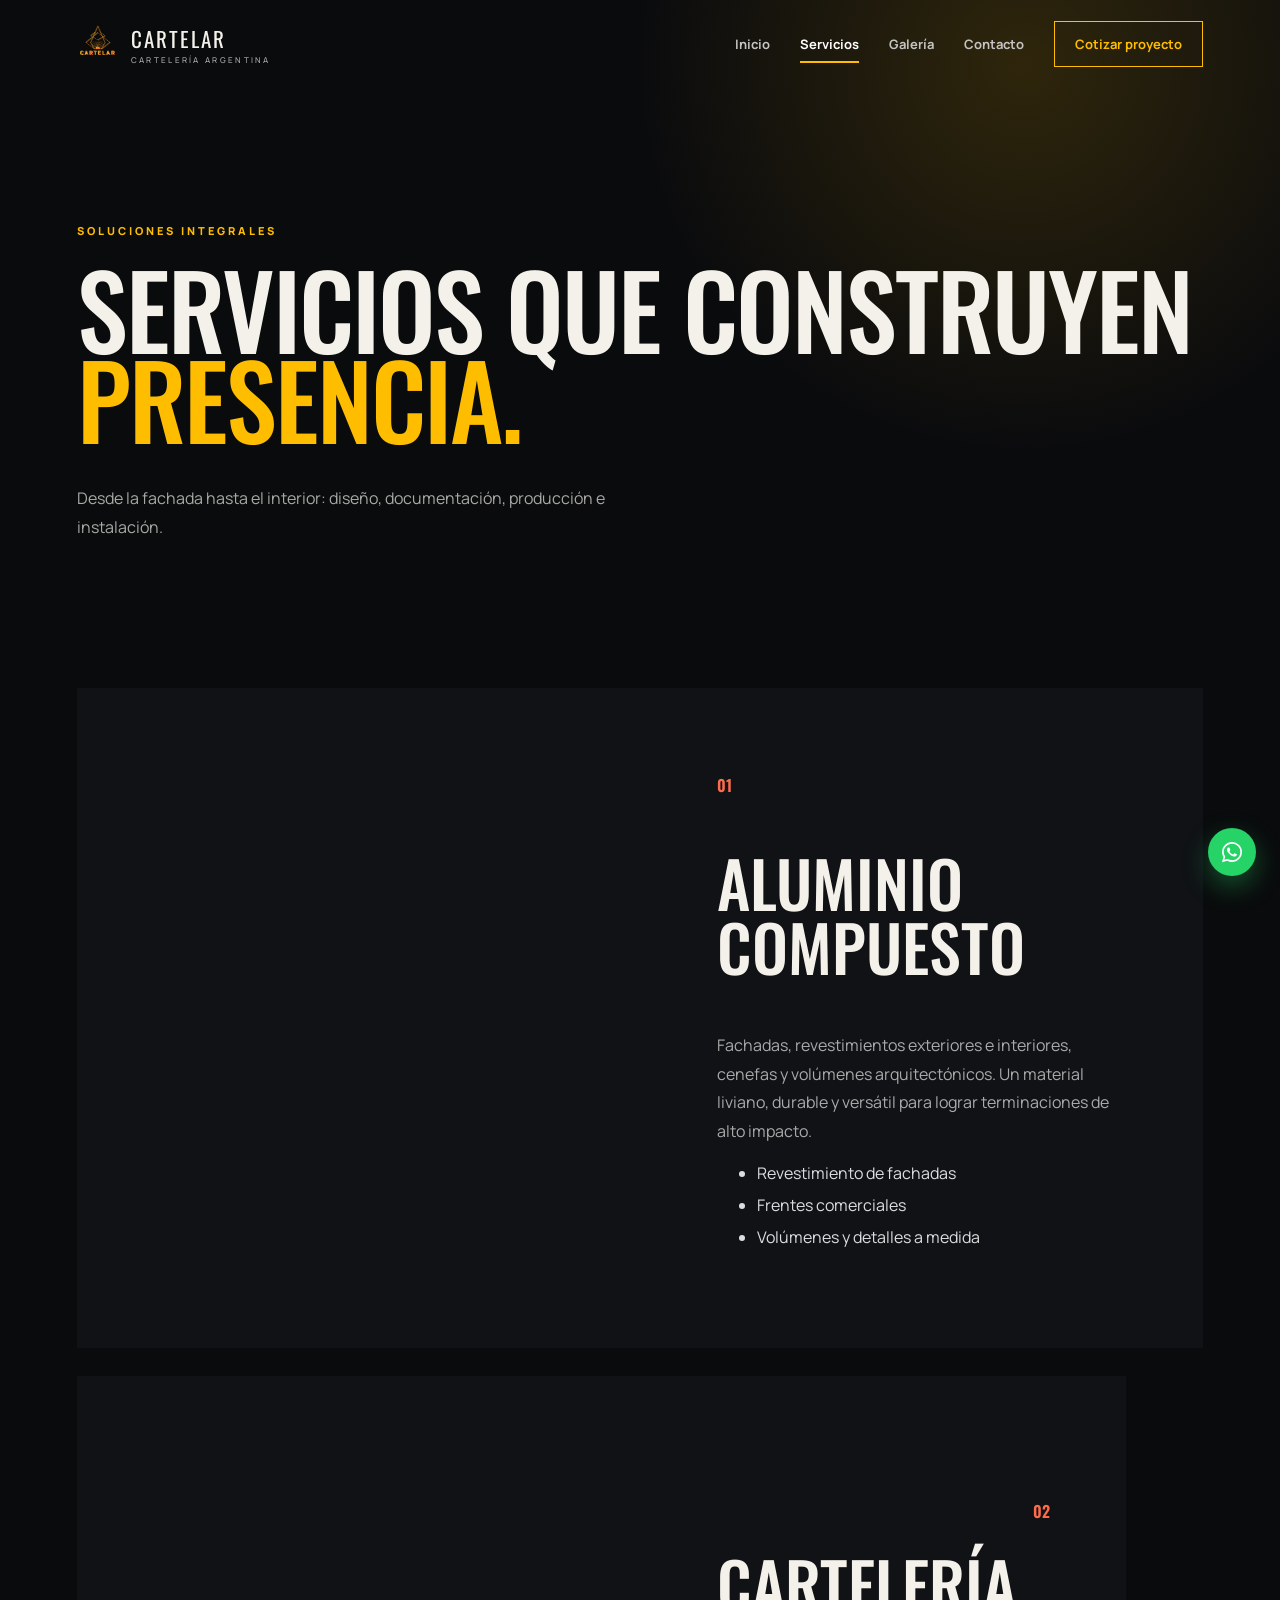
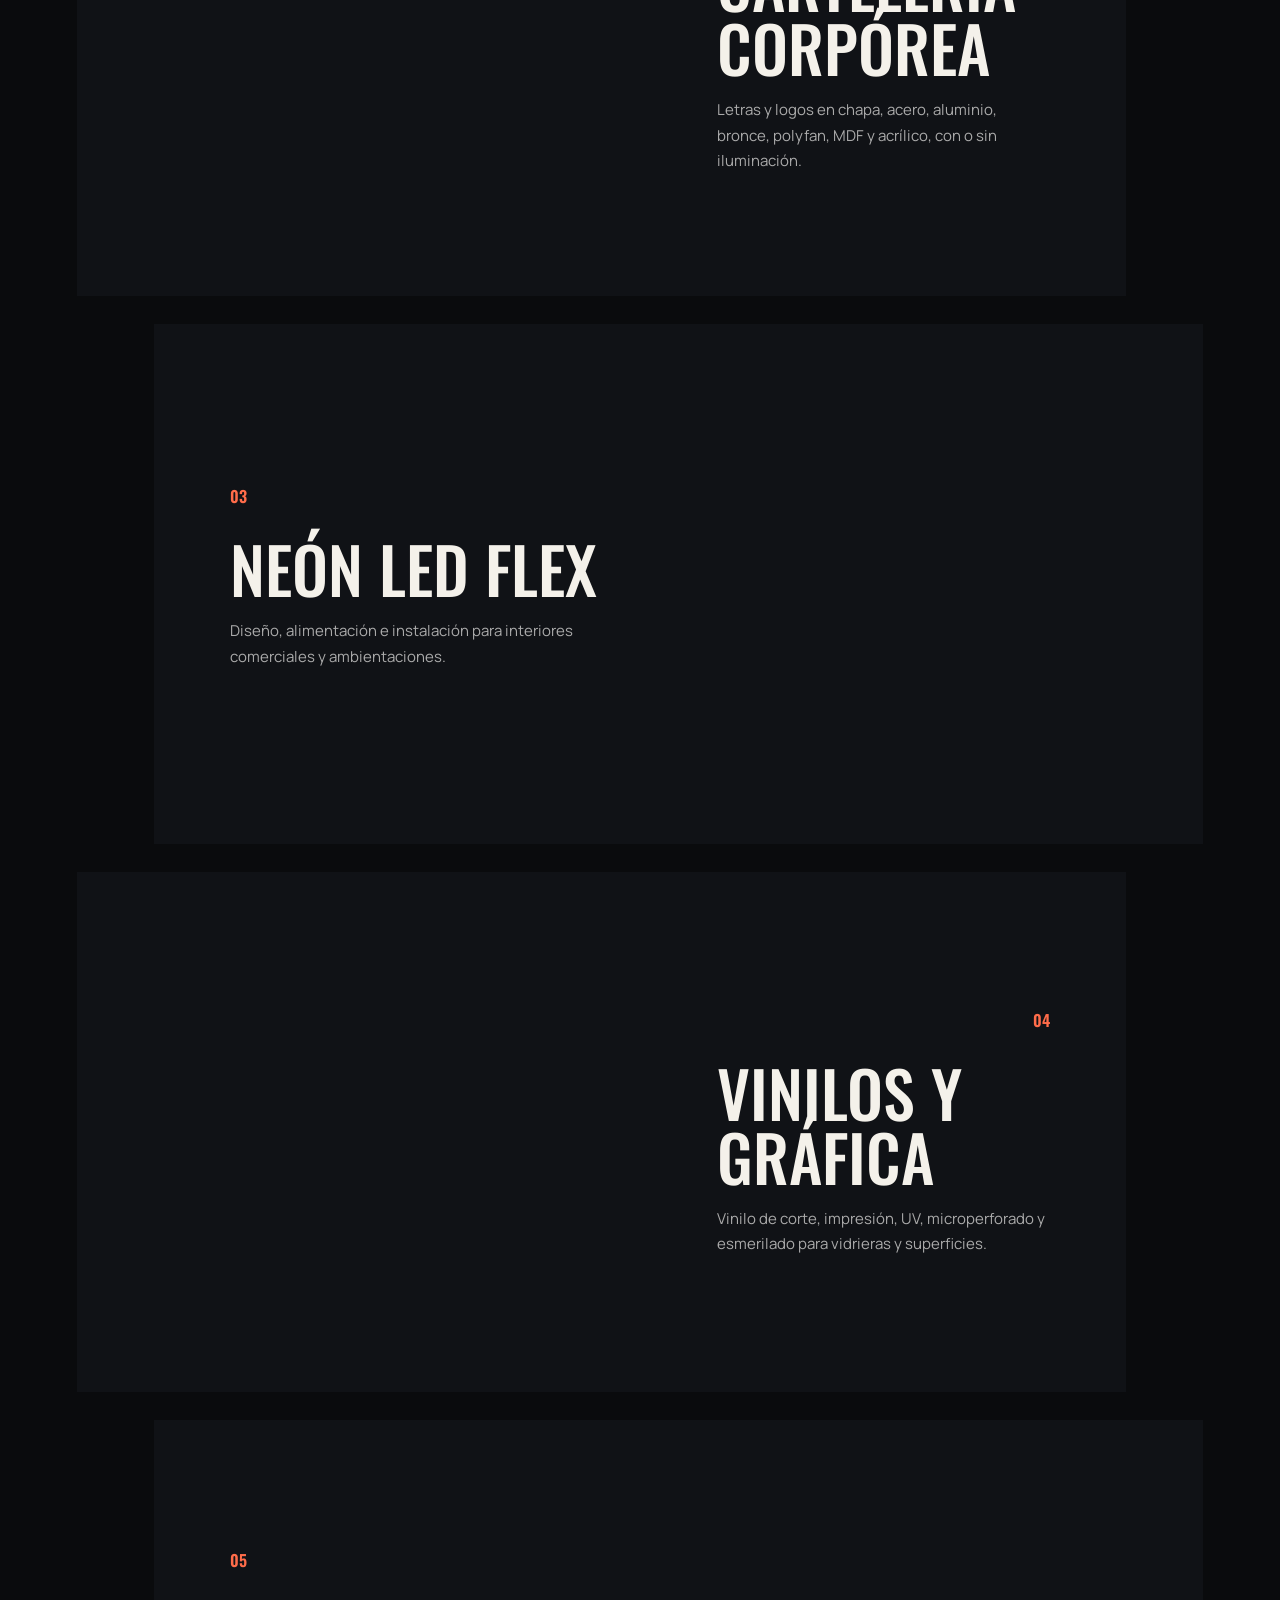
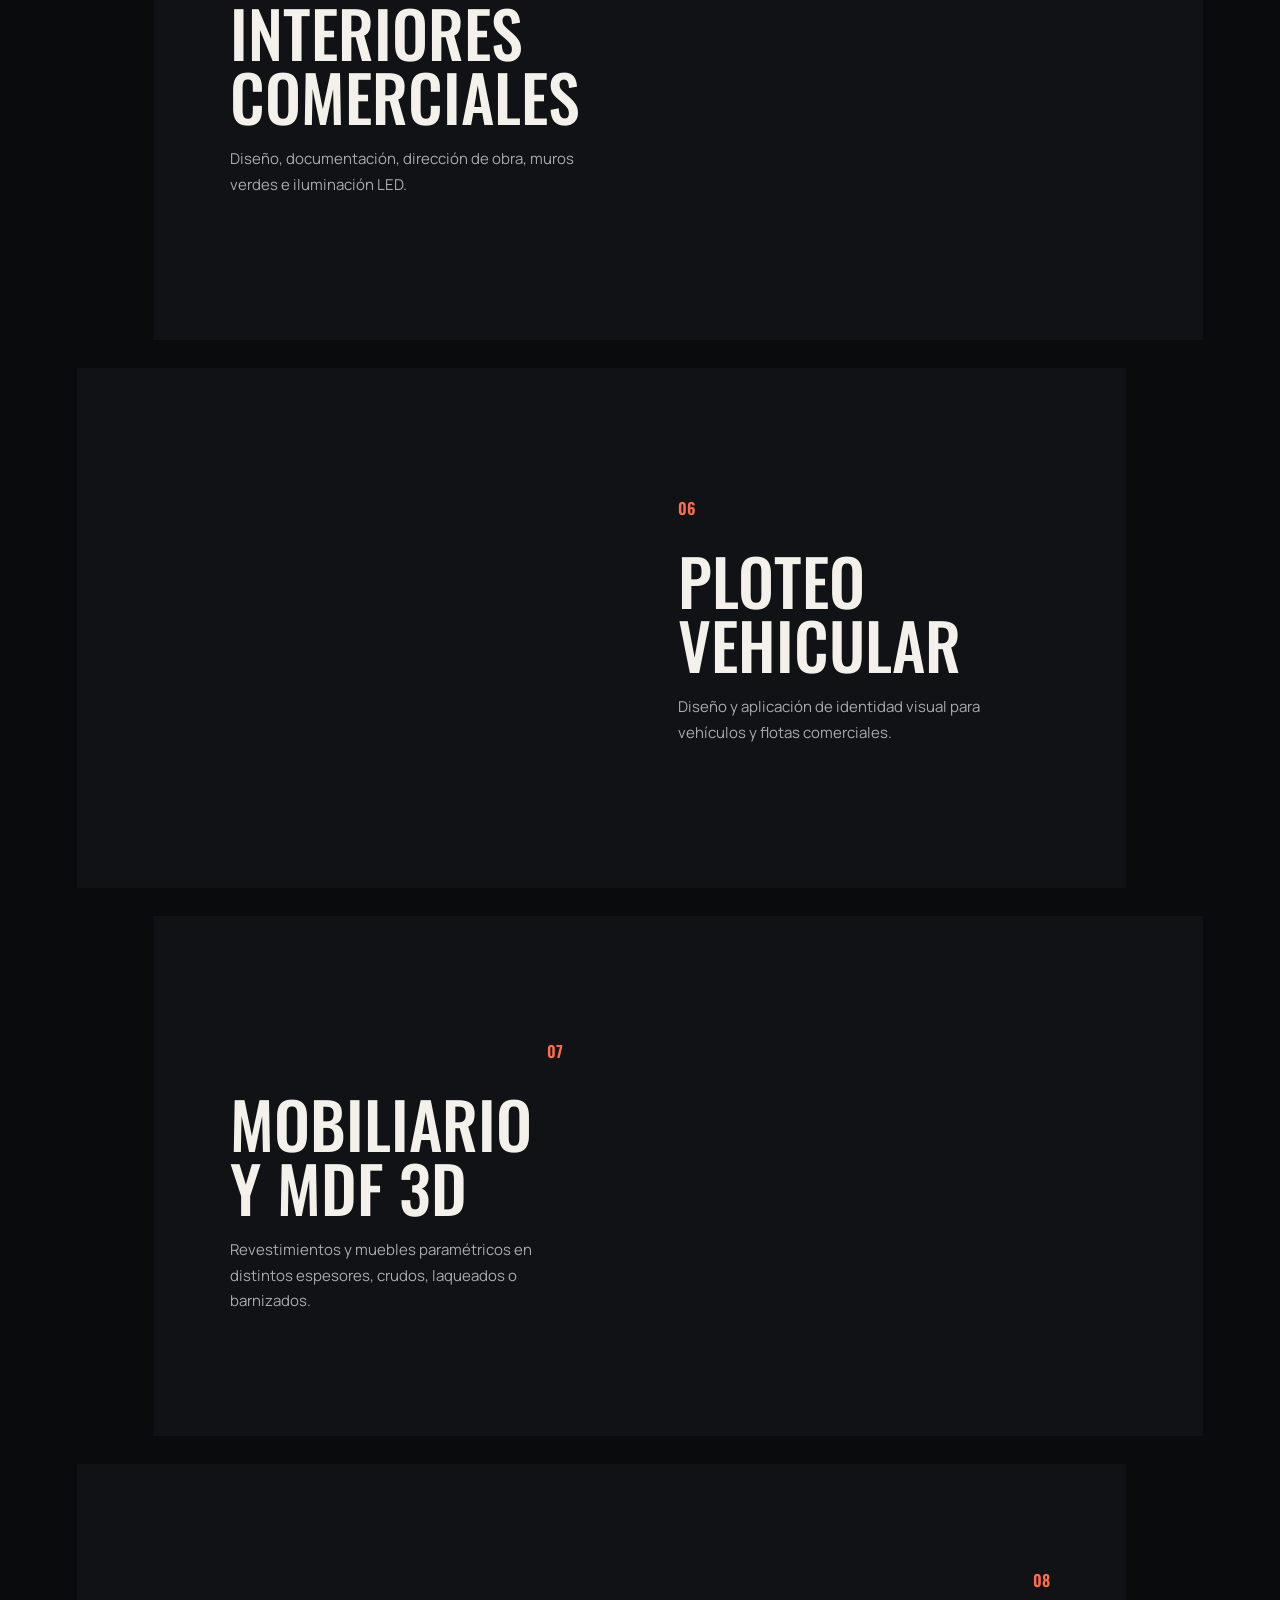
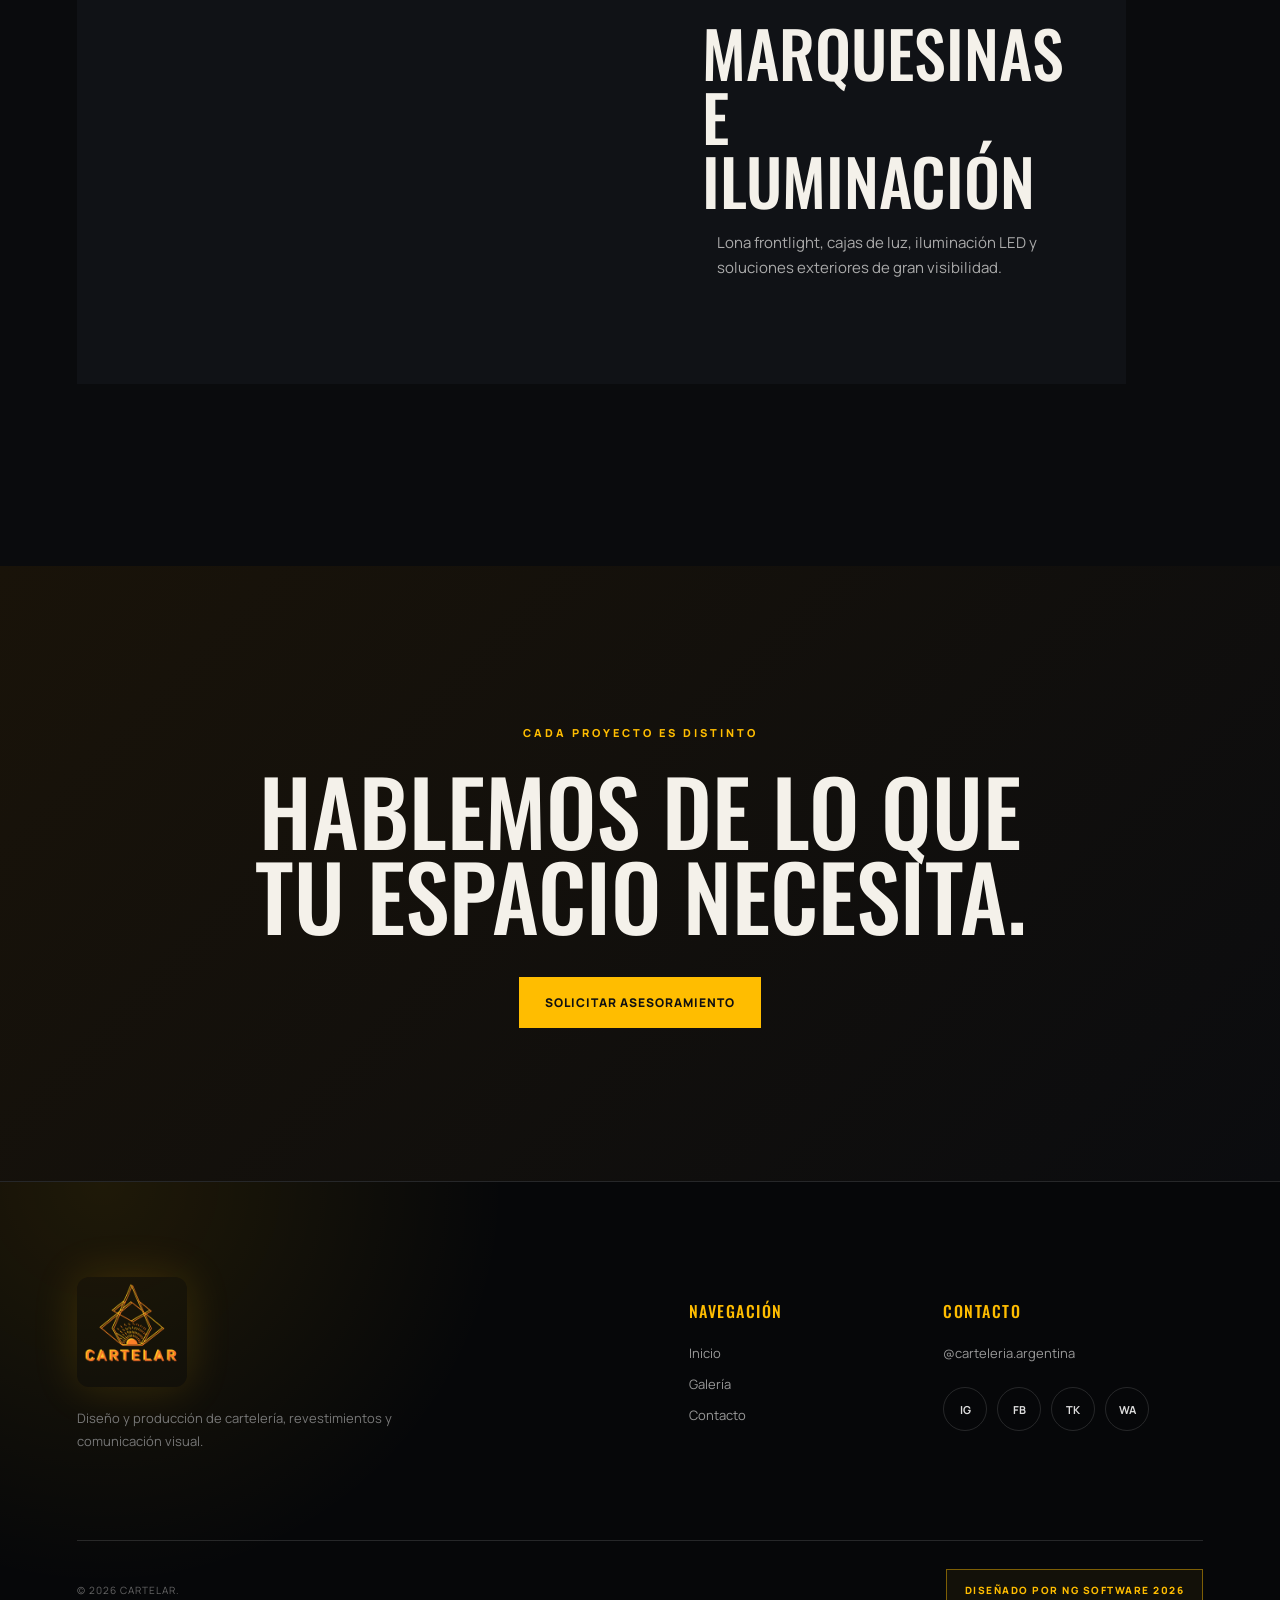
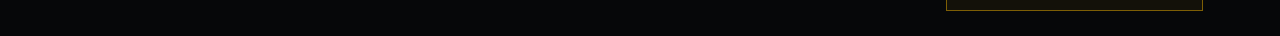
<file: servicios.html>
<!doctype html>
<html lang="es">

<head>
    <meta charset="UTF-8">
    <meta name="viewport" content="width=device-width,initial-scale=1">
    <title>Servicios | Cartelar</title>
    <link rel="preconnect" href="https://fonts.googleapis.com">
    <link rel="preconnect" href="https://fonts.gstatic.com" crossorigin>
    <link
        href="https://fonts.googleapis.com/css2?family=Manrope:wght@400;500;600;700;800&family=Oswald:wght@400;500;600&display=swap"
        rel="stylesheet">
    <link rel="stylesheet" href="css/styles.css">
    <script defer src="js/main.js"></script>
</head>

<body>
    <div class="loader"><img src="assets/logo-cartelar.png" alt="Cartelar">
        <div class="loader-line"></div>
    </div>
    <header class="header"><a class="brand" href="index.html"><img src="assets/logo-cartelar.png"
                alt="Cartelar"><span>CARTELAR<small>Cartelería Argentina</small></span></a><button class="menu-btn"
            aria-label="Abrir menú"><i></i><i></i></button>
        <nav><a href="index.html">Inicio</a><a class="active" href="servicios.html">Servicios</a><a
                href="galeria.html">Galería</a><a href="contacto.html">Contacto</a><a class="nav-cta"
                href="contacto.html">Cotizar proyecto</a></nav>
    </header>
    <main>
        <section class="page-hero"><span class="eyebrow">Soluciones integrales</span>
            <h1>Servicios que construyen<br><em>presencia.</em></h1>
            <p>Desde la fachada hasta el interior: diseño, documentación, producción e instalación.</p>
        </section>
        <section class="services section">
            <article class="service-wide reveal">
                <div><span>01</span>
                    <h2>Aluminio compuesto</h2>
                    <p>Fachadas, revestimientos exteriores e interiores, cenefas y volúmenes arquitectónicos. Un
                        material liviano, durable y versátil para lograr terminaciones de alto impacto.</p>
                    <ul>
                        <li>Revestimiento de fachadas</li>
                        <li>Frentes comerciales</li>
                        <li>Volúmenes y detalles a medida</li>
                    </ul>
                </div><img src="assets/proyecto-aluminio.png" alt="Fachada en aluminio compuesto">
            </article>
            <div class="service-cards">
                <article class="service-card reveal"><span>02</span>
                    <h3>Cartelería corpórea</h3>
                    <p>Letras y logos en chapa, acero, aluminio, bronce, polyfan, MDF y acrílico, con o sin iluminación.
                    </p>
                </article>
                <article class="service-card image reveal"><img src="assets/servicio-neon.jpg" alt="Cartel de neón LED">
                    <div><span>03</span>
                        <h3>Neón LED Flex</h3>
                        <p>Diseño, alimentación e instalación para interiores comerciales y ambientaciones.</p>
                    </div>
                </article>
                <article class="service-card reveal"><span>04</span>
                    <h3>Vinilos y gráfica</h3>
                    <p>Vinilo de corte, impresión, UV, microperforado y esmerilado para vidrieras y superficies.</p>
                </article>
                <article class="service-card image reveal"><img src="assets/servicio-interiores.jpg"
                        alt="Interior comercial moderno">
                    <div><span>05</span>
                        <h3>Interiores comerciales</h3>
                        <p>Diseño, documentación, dirección de obra, muros verdes e iluminación LED.</p>
                    </div>
                </article>
                <article class="service-card image reveal"><img src="assets/servicio-ploteo.jpg"
                        alt="Ploteo vehicular profesional">
                    <div><span>06</span>
                        <h3>Ploteo vehicular</h3>
                        <p>Diseño y aplicación de identidad visual para vehículos y flotas comerciales.</p>
                    </div>
                </article>
                <article class="service-card reveal"><span>07</span>
                    <h3>Mobiliario y MDF 3D</h3>
                    <p>Revestimientos y muebles paramétricos en distintos espesores, crudos, laqueados o barnizados.</p>
                </article>
                <article class="service-card reveal"><span>08</span>
                    <h3>Marquesinas e iluminación</h3>
                    <p>Lona frontlight, cajas de luz, iluminación LED y soluciones exteriores de gran visibilidad.</p>
                </article>
            </div>
        </section>
        <section class="cta section"><span class="eyebrow">Cada proyecto es distinto</span>
            <h2>Hablemos de lo que<br>tu espacio necesita.</h2><a class="btn primary" href="contacto.html">Solicitar
                asesoramiento</a>
        </section>
    </main>
    <footer>
        <div class="footer-top">
            <div><img src="assets/logo-cartelar.png" alt="Cartelar">
                <p>Diseño y producción de cartelería, revestimientos y comunicación visual.</p>
            </div>
            <div>
                <h4>Navegación</h4><a href="index.html">Inicio</a><a href="galeria.html">Galería</a><a
                    href="contacto.html">Contacto</a>
            </div>
            <div>
                <h4>Contacto</h4><a href="https://www.instagram.com/carteleria.argentina/"
                    target="_blank">@carteleria.argentina</a>
            </div>
        </div>
        <div class="footer-bottom"><span>© 2026 Cartelar.</span><a href="https://www.instagram.com/ng.software.arg/"
                target="_blank">Diseñado por NG Software 2026</a></div>
    </footer><a class="float-contact" href="#" target="_blank" rel="noopener"
        aria-label="Escribinos por WhatsApp"><svg viewBox="0 0 24 24" fill="currentColor" aria-hidden="true"><path d="M12.03 2C6.53 2 2.06 6.47 2.06 11.97c0 1.76.46 3.48 1.33 5l-1.42 5.18 5.3-1.39a9.94 9.94 0 0 0 4.76 1.21h.01c5.5 0 9.97-4.47 9.97-9.97 0-2.66-1.04-5.17-2.92-7.05A9.9 9.9 0 0 0 12.03 2Zm0 18.24h-.01a8.27 8.27 0 0 1-4.21-1.15l-.3-.18-3.15.82.84-3.07-.2-.32a8.26 8.26 0 0 1-1.27-4.4c0-4.56 3.71-8.28 8.28-8.28a8.24 8.24 0 0 1 5.86 2.43 8.23 8.23 0 0 1 2.42 5.86c0 4.57-3.71 8.29-8.26 8.29Zm4.53-6.2c-.25-.12-1.47-.72-1.7-.81-.23-.08-.4-.12-.56.13-.17.24-.65.81-.79.98-.15.16-.29.19-.54.06-.25-.12-1.05-.39-2-1.23-.74-.66-1.24-1.47-1.38-1.72-.15-.25-.02-.38.11-.51.11-.11.25-.29.37-.44.12-.14.16-.24.25-.4.08-.17.04-.31-.02-.44-.06-.12-.56-1.34-.77-1.84-.2-.48-.4-.42-.56-.43h-.48c-.16 0-.42.06-.64.31-.22.24-.85.83-.85 2.03 0 1.2.87 2.36.99 2.52.12.16 1.71 2.62 4.16 3.67.58.25 1.03.4 1.39.51.58.19 1.11.16 1.53.1.47-.07 1.44-.59 1.64-1.16.2-.57.2-1.05.14-1.16-.06-.1-.22-.16-.47-.28Z"/></svg></a><button class="to-top">↑</button>
</body>

</html>
</file>
<file: css/styles.css>
:root {
    --bg: #0a0b0d;
    --panel: #111318;
    --text: #f4f1ea;
    --muted: #a8a8a5;
    --accent: #ffbd00;
    --accent2: #ff6c4a;
    --line: rgba(255, 255, 255, .13);
    --pad: clamp(22px, 6vw, 96px)
}

* {
    box-sizing: border-box
}

html {
    scroll-behavior: smooth
}

body {
    margin: 0;
    background: var(--bg);
    color: var(--text);
    font-family: Manrope, Arial, sans-serif;
    overflow-x: hidden
}

body.menu-open {
    overflow: hidden
}

a {
    color: inherit;
    text-decoration: none
}

img {
    display: block;
    max-width: 100%
}

button,
input,
textarea,
select {
    font: inherit
}

.loader {
    position: fixed;
    z-index: 9999;
    inset: 0;
    background: #08090b;
    display: grid;
    place-items: center;
    transition: opacity .6s, visibility .6s
}

.loader.hide {
    opacity: 0;
    visibility: hidden
}

.loader img {
    width: clamp(140px, 22vw, 280px);
    border-radius: 12%;
    animation: loaderPulse 1.4s ease-in-out infinite
}

.loader-line {
    position: absolute;
    bottom: 12%;
    width: 140px;
    height: 2px;
    background: #282828;
    overflow: hidden
}

.loader-line:after {
    content: "";
    display: block;
    width: 50%;
    height: 100%;
    background: var(--accent);
    animation: load 1s infinite
}

.header {
    height: 88px;
    padding: 0 var(--pad);
    display: flex;
    align-items: center;
    justify-content: space-between;
    position: fixed;
    z-index: 100;
    top: 0;
    width: 100%;
    border-bottom: 1px solid transparent;
    transition: .35s
}

.header.scrolled {
    height: 72px;
    background: rgba(8, 9, 11, .9);
    backdrop-filter: blur(18px);
    border-color: var(--line)
}

.brand {
    display: flex;
    align-items: center;
    gap: 12px;
    font-family: Oswald;
    font-size: 21px;
    letter-spacing: 2px
}

.brand img {
    width: 42px;
    height: 42px;
    object-fit: cover;
    border-radius: 8px
}

.brand small {
    display: block;
    font: 500 8px Manrope;
    letter-spacing: 2.3px;
    color: #aaa;
    text-transform: uppercase
}

.header nav {
    display: flex;
    align-items: center;
    gap: 30px;
    font-size: 13px;
    font-weight: 700
}

.header nav>a:not(.nav-cta) {
    color: #c4c4c2;
    position: relative
}

.header nav>a.active,
.header nav>a:hover {
    color: #fff
}

.header nav>a.active:after {
    content: "";
    position: absolute;
    left: 0;
    right: 0;
    bottom: -10px;
    height: 2px;
    background: var(--accent)
}

.nav-cta {
    padding: 13px 20px;
    border: 1px solid var(--accent);
    color: var(--accent)
}

.menu-btn {
    display: none;
    background: none;
    border: 0
}

.hero {
    height: 100svh;
    min-height: 690px;
    position: relative;
    display: grid;
    place-items: center;
    overflow: hidden
}

.hero-bg {
    position: absolute;
    inset: -6%;
    background: url('../assets/hero-carteleria.jpg') center/cover;
    filter: blur(5px);
    transform: scale(1.05);
    will-change: transform
}

.hero-shade {
    position: absolute;
    inset: 0;
    background: radial-gradient(circle at center, rgba(4, 5, 7, .2), rgba(4, 5, 7, .85)), linear-gradient(90deg, rgba(4, 5, 7, .65), transparent 50%, rgba(4, 5, 7, .65))
}

.hero-center {
    position: relative;
    z-index: 2;
    text-align: center;
    max-width: 860px;
    padding: 110px 24px 60px
}

.eyebrow,
.section-tag {
    font-size: 11px;
    text-transform: uppercase;
    letter-spacing: 3px;
    font-weight: 800;
    color: var(--accent)
}

.hero-logo {
    width: clamp(115px, 14vw, 180px);
    height: clamp(115px, 14vw, 180px);
    object-fit: cover;
    margin: 24px auto 10px;
    border-radius: 18%;
    box-shadow: 0 0 80px rgba(255, 189, 0, .22);
    animation: logoReveal 1.1s .3s both
}

.hero h1,
.page-hero h1,
.contact h1 {
    font: 500 clamp(58px, 8.5vw, 126px)/.88 Oswald;
    text-transform: uppercase;
    letter-spacing: -2px;
    margin: 10px 0 22px
}

.hero h1 em,
.page-hero h1 em,
.contact h1 em {
    font-style: normal;
    color: var(--accent)
}

.hero p {
    max-width: 620px;
    margin: 0 auto 30px;
    color: #d3d3d0;
    font-size: clamp(15px, 1.4vw, 18px);
    line-height: 1.7
}

.hero-actions {
    display: flex;
    gap: 12px;
    justify-content: center
}

.btn {
    display: inline-flex;
    justify-content: center;
    align-items: center;
    padding: 16px 25px;
    border: 1px solid transparent;
    cursor: pointer;
    font-weight: 800;
    font-size: 12px;
    letter-spacing: 1px;
    text-transform: uppercase;
    transition: .3s
}

.btn.primary {
    background: var(--accent);
    color: #111
}

.btn.primary:hover {
    background: #ffce4d;
    transform: translateY(-3px)
}

.btn.ghost {
    border-color: rgba(255, 255, 255, .5)
}

.btn.ghost:hover {
    background: #fff;
    color: #111
}

.scroll-cue {
    position: absolute;
    z-index: 2;
    right: var(--pad);
    bottom: 32px;
    display: flex;
    align-items: center;
    gap: 10px;
    font-size: 9px;
    letter-spacing: 2px;
    text-transform: uppercase
}

.scroll-cue i {
    height: 55px;
    width: 1px;
    background: linear-gradient(var(--accent) 50%, rgba(255, 255, 255, .2) 50%);
    background-size: 100% 200%;
    animation: scroll 2s infinite
}

.section {
    padding: clamp(90px, 12vw, 170px) var(--pad)
}

.statement {
    background: #e8e4db;
    color: #111
}

.statement-grid {
    display: grid;
    grid-template-columns: 1.35fr .65fr;
    gap: 10vw;
    margin-top: 45px;
    align-items: end
}

.statement h2,
.section-head h2,
.process h2,
.cta h2 {
    font: 500 clamp(48px, 7vw, 102px)/.95 Oswald;
    text-transform: uppercase;
    margin: 0
}

.statement h2 span,
.process h2 span {
    color: var(--accent2)
}

.statement p,
.section-head p {
    font-size: 17px;
    line-height: 1.7;
    color: #595a57
}

.text-link {
    display: inline-block;
    margin-top: 20px;
    font-size: 13px;
    font-weight: 800;
    border-bottom: 1px solid
}

.dark {
    background: #0b0c0f
}

.section-head {
    display: flex;
    justify-content: space-between;
    align-items: end;
    margin-bottom: 55px
}

.section-head p {
    color: #999;
    max-width: 350px
}

.project-grid {
    display: grid;
    grid-template-columns: 1fr 1fr;
    gap: 24px
}

.project-card {
    height: min(70vw, 760px);
    position: relative;
    overflow: hidden;
    background: #111
}

.project-card:nth-child(2) {
    margin-top: 100px
}

.project-card img {
    width: 100%;
    height: 100%;
    object-fit: cover;
    transition: transform .8s
}

.project-card:after {
    content: "";
    position: absolute;
    inset: 0;
    background: linear-gradient(transparent 45%, rgba(0, 0, 0, .85))
}

.project-card:hover img {
    transform: scale(1.045)
}

.project-card>div {
    position: absolute;
    z-index: 2;
    bottom: 35px;
    left: 35px
}

.project-card small {
    color: var(--accent);
    text-transform: uppercase;
    letter-spacing: 2px
}

.project-card h3 {
    font: 500 clamp(29px, 4vw, 55px) Oswald;
    text-transform: uppercase;
    margin: 7px 0
}

.project-number {
    position: absolute;
    z-index: 2;
    right: 25px;
    top: 25px;
    font: 500 18px Oswald
}

.process {
    background: #e8e4db;
    color: #111
}

.process h2 {
    margin: 30px 0 70px
}

.steps {
    display: grid;
    grid-template-columns: repeat(4, 1fr);
    border-top: 1px solid #bbb
}

.steps article {
    padding: 35px 28px;
    border-right: 1px solid #bbb
}

.steps article:last-child {
    border: 0
}

.steps b {
    color: var(--accent2);
    font: 500 20px Oswald
}

.steps h3 {
    font: 500 25px Oswald;
    text-transform: uppercase;
    margin: 50px 0 15px
}

.steps p {
    font-size: 13px;
    line-height: 1.7;
    color: #555
}

.parallax-band {
    min-height: 80vh;
    position: relative;
    display: grid;
    place-items: center;
    text-align: center;
    overflow: hidden
}

.parallax-band-bg {
    position: absolute;
    inset: -15%;
    background: url('../assets/proyecto-carteleria.png') center/cover fixed;
    filter: brightness(.25)
}

.parallax-band>div:last-child {
    position: relative
}

.parallax-band h2 {
    font: 500 clamp(58px, 9vw, 130px)/.9 Oswald;
    text-transform: uppercase;
    margin: 18px 0 35px
}

.page-hero {
    min-height: 72vh;
    padding: 180px var(--pad) 90px;
    display: flex;
    flex-direction: column;
    justify-content: end;
    background: radial-gradient(circle at 80% 10%, rgba(255, 189, 0, .15), transparent 33%)
}

.page-hero h1 {
    font-size: clamp(60px, 8vw, 112px);
    margin: 25px 0
}

.page-hero p {
    color: var(--muted);
    max-width: 580px;
    line-height: 1.8
}

.services {
    padding-top: 40px
}

.service-wide {
    display: grid;
    grid-template-columns: .8fr 1.2fr;
    min-height: 620px;
    background: #e8e4db;
    color: #111
}

.service-wide>div {
    padding: clamp(35px, 6vw, 80px);
    align-self: center
}

.service-wide span,
.service-card span {
    color: var(--accent2);
    font: 600 16px Oswald
}

.service-wide h2 {
    font: 500 clamp(45px, 5vw, 72px)/1 Oswald;
    text-transform: uppercase
}

.service-wide p {
    line-height: 1.8;
    color: #555
}

.service-wide li {
    margin: 10px 0
}

.service-wide img {
    width: 100%;
    height: 100%;
    object-fit: cover
}

.service-cards {
    display: grid;
    grid-template-columns: repeat(2, 1fr);
    gap: 1px;
    background: var(--line);
    margin-top: 1px
}

.service-card {
    min-height: 370px;
    background: var(--panel);
    padding: 55px;
    position: relative;
    overflow: hidden
}

.service-card h3 {
    font: 500 clamp(30px, 4vw, 50px) Oswald;
    text-transform: uppercase;
    margin: 50px 0 15px
}

.service-card p {
    color: #aaa;
    line-height: 1.7;
    max-width: 520px
}

.service-card.image {
    padding: 0;
    display: flex;
    align-items: end
}

.service-card.image img {
    position: absolute;
    inset: 0;
    width: 100%;
    height: 100%;
    object-fit: cover;
    filter: brightness(.48);
    transition: .6s
}

.service-card.image:hover img {
    transform: scale(1.04);
    filter: brightness(.35)
}

.service-card.image>div {
    position: relative;
    padding: 45px
}

.cta {
    text-align: center;
    background: linear-gradient(135deg, #191309, #0b0c0f)
}

.cta h2 {
    margin: 25px 0 40px
}

.lightbox {
    position: fixed;
    z-index: 500;
    inset: 0;
    background: rgba(0, 0, 0, .94);
    display: none;
    place-items: center;
    padding: 50px
}

.lightbox.open {
    display: grid
}

.lightbox figure {
    margin: 0;
    max-width: 92vw;
    max-height: 88vh
}

.lightbox img {
    max-height: 80vh;
    max-width: 92vw;
    display: block;
    margin: 0 auto
}

.lightbox figcaption {
    display: flex;
    align-items: center;
    justify-content: space-between;
    gap: 20px;
    padding-top: 16px;
    color: var(--muted);
    font-size: 11px;
    letter-spacing: 1.5px;
    text-transform: uppercase
}

.lightbox figcaption .lb-cat {
    color: var(--text);
    font-weight: 800
}

.lb-close {
    position: absolute;
    right: 25px;
    top: 15px;
    color: white;
    border: 0;
    background: none;
    font-size: 50px;
    line-height: 1;
    cursor: pointer;
    z-index: 3
}

.lb-prev,
.lb-next {
    position: absolute;
    top: 50%;
    transform: translateY(-50%);
    color: #fff;
    border: 1px solid rgba(255, 255, 255, .3);
    background: rgba(255, 255, 255, .06);
    width: 52px;
    height: 52px;
    border-radius: 50%;
    font-size: 24px;
    cursor: pointer;
    z-index: 3;
    display: grid;
    place-items: center;
    transition: .3s
}

.lb-prev:hover,
.lb-next:hover {
    background: var(--accent);
    border-color: var(--accent);
    color: #111
}

.lb-prev {
    left: 25px
}

.lb-next {
    right: 25px
}

@media(max-width:700px) {

    .lb-prev,
    .lb-next {
        width: 42px;
        height: 42px;
        font-size: 19px
    }

    .lb-prev {
        left: 10px
    }

    .lb-next {
        right: 10px
    }
}

.contact {
    padding-top: 190px;
    min-height: 100vh;
    display: grid;
    grid-template-columns: 1fr .75fr;
    gap: 9vw
}

.contact h1 {
    font-size: clamp(55px, 7vw, 100px);
    margin: 28px 0
}

.contact-copy>p {
    color: #aaa;
    line-height: 1.8;
    max-width: 560px
}

.contact-links {
    margin-top: 60px;
    border-top: 1px solid var(--line)
}

.contact-links a,
.contact-links>div {
    padding: 24px 0;
    border-bottom: 1px solid var(--line);
    display: block;
    font-weight: 700
}

.contact-links small {
    display: block;
    color: var(--accent);
    text-transform: uppercase;
    letter-spacing: 2px;
    margin-bottom: 8px
}

.contact-links b {
    float: right
}

.contact-form {
    background: #e8e4db;
    color: #111;
    padding: clamp(28px, 4vw, 60px);
    align-self: center
}

.contact-form label {
    display: block;
    margin-bottom: 25px;
    font-size: 11px;
    text-transform: uppercase;
    letter-spacing: 1px;
    font-weight: 800
}

.contact-form input,
.contact-form textarea,
.contact-form select {
    display: block;
    width: 100%;
    padding: 14px 0;
    border: 0;
    border-bottom: 1px solid #aaa;
    background: transparent;
    outline: none;
    margin-top: 7px;
    text-transform: none;
    letter-spacing: 0
}

.contact-form input:focus,
.contact-form textarea:focus,
.contact-form select:focus {
    border-color: var(--accent2)
}

.contact-form .btn {
    width: 100%
}

.form-note {
    font-size: 10px;
    line-height: 1.6;
    color: #666
}

footer {
    padding: 75px var(--pad) 25px;
    background: #07080a;
    border-top: 1px solid var(--line)
}

.footer-top {
    display: grid;
    grid-template-columns: 1.7fr .6fr .8fr;
    gap: 60px;
    padding-bottom: 65px
}

.footer-top>div:first-child img {
    width: 80px;
    height: 80px;
    object-fit: cover;
    border-radius: 12px;
    margin-bottom: 20px
}

.footer-top p {
    color: #777;
    max-width: 340px;
    line-height: 1.7;
    font-size: 13px
}

.footer-top h4 {
    font: 500 16px Oswald;
    text-transform: uppercase;
    color: var(--accent)
}

.footer-top a {
    display: block;
    color: #999;
    font-size: 13px;
    margin: 13px 0
}

.footer-top a:hover {
    color: white
}

.footer-bottom {
    border-top: 1px solid var(--line);
    padding-top: 22px;
    display: flex;
    justify-content: space-between;
    color: #666;
    font-size: 10px;
    text-transform: uppercase;
    letter-spacing: 1px
}

.footer-bottom a:hover {
    color: var(--accent)
}

.float-contact,
.to-top {
    position: fixed;
    z-index: 80;
    bottom: 24px;
    width: 48px;
    height: 48px;
    display: grid;
    place-items: center;
    border-radius: 50%;
    border: 0;
    font-size: 12px;
    font-weight: 800
}

.float-contact {
    right: 24px;
    background: #25d366;
    color: #fff;
    box-shadow: 0 10px 26px rgba(37, 211, 102, .35);
    transition: transform .3s, box-shadow .3s
}

.float-contact svg {
    width: 24px;
    height: 24px;
    display: block
}

.float-contact:hover {
    transform: translateY(-3px);
    box-shadow: 0 14px 32px rgba(37, 211, 102, .5)
}

.to-top {
    right: 82px;
    background: #222;
    color: white;
    opacity: 0;
    transform: translateY(10px);
    transition: .3s;
    cursor: pointer
}

.to-top.show {
    opacity: 1;
    transform: none
}

.reveal {
    opacity: 0;
    transform: translateY(35px);
    transition: opacity .8s, transform .8s
}

.reveal.visible {
    opacity: 1;
    transform: none
}

@keyframes loaderPulse {
    50% {
        transform: scale(1.04);
        filter: brightness(1.2)
    }
}

@keyframes load {
    from {
        transform: translateX(-100%)
    }

    to {
        transform: translateX(200%)
    }
}

@keyframes logoReveal {
    from {
        opacity: 0;
        transform: scale(.72);
        filter: blur(12px)
    }

    to {
        opacity: 1;
        transform: scale(1);
        filter: blur(0)
    }
}

@keyframes scroll {
    to {
        background-position: 0 -200%
    }
}

@media(max-width:900px) {
    .header {
        height: 72px
    }

    .brand span {
        display: none
    }

    .menu-btn {
        display: block;
        width: 38px;
        height: 38px;
        position: relative;
        z-index: 3
    }

    .menu-btn i {
        display: block;
        width: 24px;
        height: 2px;
        background: #fff;
        margin: 7px;
        transition: .3s
    }

    .menu-open .menu-btn i:first-child {
        transform: translateY(4.5px) rotate(45deg)
    }

    .menu-open .menu-btn i:last-child {
        transform: translateY(-4.5px) rotate(-45deg)
    }

    .header nav {
        position: fixed;
        inset: 0;
        background: #0a0b0d;
        display: flex;
        flex-direction: column;
        justify-content: center;
        gap: 30px;
        transform: translateX(100%);
        transition: .45s;
        font: 500 38px Oswald;
        text-transform: uppercase
    }

    .menu-open .header nav {
        transform: none
    }

    .header nav>a.active:after {
        bottom: -3px
    }

    .nav-cta {
        font: 800 12px Manrope
    }

    .statement-grid,
    .service-wide,
    .contact {
        grid-template-columns: 1fr
    }

    .statement-grid {
        gap: 40px
    }

    .project-card:nth-child(2) {
        margin-top: 50px
    }

    .section-head {
        display: block
    }

    .section-head p {
        margin-top: 30px
    }

    .steps {
        grid-template-columns: 1fr 1fr
    }

    .service-wide img {
        height: 520px
    }

    .contact {
        gap: 70px
    }

    .footer-top {
        grid-template-columns: 1fr 1fr
    }

    .footer-top>div:first-child {
        grid-column: 1/-1
    }
}

@media(max-width:600px) {
    .hero {
        min-height: 720px
    }

    .hero-center {
        padding-top: 100px
    }

    .hero-logo {
        width: 105px;
        height: 105px
    }

    .hero h1 {
        font-size: 53px
    }

    .hero-actions {
        flex-direction: column;
        align-items: stretch
    }

    .scroll-cue {
        display: none
    }

    .statement-grid {
        display: block
    }

    .statement-grid>div {
        margin-top: 35px
    }

    .project-grid {
        grid-template-columns: 1fr
    }

    .project-card {
        height: 125vw;
        max-height: 640px
    }

    .project-card:nth-child(2) {
        margin-top: 0
    }

    .steps,
    .service-cards {
        grid-template-columns: 1fr
    }

    .steps article {
        border-right: 0;
        border-bottom: 1px solid #bbb
    }

    .service-wide img {
        height: 105vw;
        max-height: 500px
    }

    .service-card {
        padding: 35px;
        min-height: 330px
    }

    .service-card.image>div {
        padding: 35px
    }

    .parallax-band-bg {
        background-attachment: scroll
    }

    .page-hero {
        min-height: 68vh
    }

    .contact {
        padding-top: 130px
    }

    .footer-top {
        grid-template-columns: 1fr
    }

    .footer-top>div:first-child {
        grid-column: auto
    }

    .footer-bottom {
        display: block
    }

    .footer-bottom a {
        display: block;
        margin-top: 12px
    }
}

@media(prefers-reduced-motion:reduce) {
    * {
        scroll-behavior: auto !important;
        animation: none !important;
        transition: none !important
    }

    .reveal {
        opacity: 1;
        transform: none
    }
}

/* Refinamiento visual v2 */
.brand-index {
    gap: 0
}

.hero-minimal .hero-center {
    display: flex;
    flex-direction: column;
    align-items: center;
    gap: 42px
}

.hero-minimal .hero-logo {
    width: clamp(230px, 32vw, 470px);
    height: clamp(230px, 32vw, 470px);
    margin: 0;
    filter: drop-shadow(0 0 42px rgba(255, 189, 0, .32));
    animation: heroMark 1.25s cubic-bezier(.2, .8, .2, 1) both
}

.hero-minimal .hero-actions {
    width: min(470px, 90vw)
}

.hero-minimal .btn {
    flex: 1
}

.hero-minimal .hero-shade {
    background: radial-gradient(circle at center, rgba(6, 7, 9, .12), rgba(4, 5, 7, .9)), linear-gradient(90deg, rgba(4, 5, 7, .7), transparent 50%, rgba(4, 5, 7, .7))
}

.service-card:not(.image) {
    padding: 0;
    display: flex;
    align-items: end;
    isolation: isolate
}

.service-card:not(.image):before {
    content: "";
    position: absolute;
    inset: 0;
    background: center/cover;
    filter: brightness(.38);
    z-index: -2;
    transition: transform .7s, filter .7s
}

.service-card:not(.image):after {
    content: "";
    position: absolute;
    inset: 0;
    background: linear-gradient(transparent 25%, rgba(5, 6, 8, .9));
    z-index: -1
}

.service-card:not(.image):hover:before {
    transform: scale(1.055);
    filter: brightness(.28)
}

.service-card:not(.image)>span,
.service-card:not(.image)>h3,
.service-card:not(.image)>p {
    position: absolute;
    left: 45px;
    right: 35px
}

.service-card:not(.image)>span {
    top: 42px
}

.service-card:not(.image)>h3 {
    bottom: 82px;
    margin: 0
}

.service-card:not(.image)>p {
    bottom: 24px;
    margin: 0
}

.service-card:nth-child(1):before {
    background-image: url('../assets/servicio-neon.jpg')
}

.service-card:nth-child(3):before {
    background-image: url('../assets/servicio-ploteo.jpg')
}

.service-card:nth-child(6):before {
    background-image: url('../assets/servicio-interiores.jpg')
}

.service-card:nth-child(7):before {
    background-image: url('../assets/hero-carteleria.jpg')
}

.process {
    position: relative;
    overflow: hidden;
    background: radial-gradient(circle at 84% 8%, rgba(255, 108, 74, .16), transparent 28%), #e8e4db
}

.process:before {
    content: "03";
    position: absolute;
    right: -1vw;
    top: -6vw;
    font: 600 clamp(220px, 30vw, 510px)/1 Oswald;
    color: rgba(10, 10, 10, .035);
    pointer-events: none
}

.process h2 {
    position: relative;
    text-shadow: 0 1px 0 #fff
}

.steps {
    position: relative;
    border: 0;
    gap: 16px
}

.steps:before {
    content: "";
    position: absolute;
    left: 4%;
    right: 4%;
    top: 27px;
    height: 2px;
    background: linear-gradient(90deg, var(--accent2), var(--accent), var(--accent2));
    box-shadow: 0 0 22px rgba(255, 108, 74, .38)
}

.steps article {
    position: relative;
    background: rgba(255, 255, 255, .45);
    border: 1px solid rgba(0, 0, 0, .11) !important;
    padding: 46px 28px 32px;
    min-height: 255px;
    transition: transform .35s, background .35s, box-shadow .35s
}

.steps article:hover {
    transform: translateY(-12px);
    background: #fff;
    box-shadow: 0 25px 55px rgba(0, 0, 0, .12)
}

.steps b {
    position: absolute;
    top: 8px;
    left: 24px;
    background: var(--accent2);
    color: white;
    width: 38px;
    height: 38px;
    border-radius: 50%;
    display: grid;
    place-items: center;
    box-shadow: 0 0 0 7px #e8e4db
}

.steps h3 {
    margin: 70px 0 15px;
    font-size: 30px
}

.steps p {
    font-size: 14px
}

.steps article:after {
    content: "";
    position: absolute;
    left: 28px;
    bottom: 0;
    width: 0;
    height: 4px;
    background: var(--accent2);
    transition: width .4s
}

.steps article:hover:after {
    width: calc(100% - 56px)
}

footer {
    position: relative;
    background: radial-gradient(circle at 8% 0, rgba(255, 189, 0, .1), transparent 32%), #060709;
    padding-top: 95px
}

.footer-top {
    padding-bottom: 75px
}

.footer-top>div:first-child img {
    width: 110px;
    height: 110px;
    box-shadow: 0 0 45px rgba(255, 189, 0, .16)
}

.footer-top h4 {
    letter-spacing: 1.5px
}

.socials {
    display: flex;
    gap: 10px;
    margin-top: 25px
}

.socials a {
    width: 44px;
    height: 44px;
    border: 1px solid var(--line);
    border-radius: 50%;
    display: grid !important;
    place-items: center !important;
    margin: 0 !important;
    color: #ddd !important;
    font: 700 11px Manrope;
    transition: .3s
}

.socials a:hover {
    border-color: var(--accent);
    background: var(--accent);
    color: #111 !important;
    transform: translateY(-4px)
}

.footer-bottom {
    align-items: center;
    padding-top: 28px
}

.footer-bottom a {
    padding: 13px 18px;
    border: 1px solid rgba(255, 189, 0, .45);
    color: var(--accent);
    font-weight: 800;
    letter-spacing: 1.5px;
    background: rgba(255, 189, 0, .05);
    transition: .3s
}

.footer-bottom a:hover {
    background: var(--accent);
    color: #111;
    box-shadow: 0 0 30px rgba(255, 189, 0, .2)
}

@keyframes heroMark {
    0% {
        opacity: 0;
        transform: scale(.68);
        filter: blur(18px) drop-shadow(0 0 0 transparent)
    }

    60% {
        opacity: 1;
        transform: scale(1.045);
        filter: blur(0) drop-shadow(0 0 65px rgba(255, 189, 0, .52))
    }

    100% {
        transform: scale(1);
        filter: blur(0) drop-shadow(0 0 42px rgba(255, 189, 0, .32))
    }
}

@media(max-width:900px) {
    .steps:before {
        display: none
    }

    .service-card:not(.image)>span,
    .service-card:not(.image)>h3,
    .service-card:not(.image)>p {
        left: 35px
    }

    .hero-minimal .hero-center {
        gap: 32px
    }
}

@media(max-width:600px) {
    .hero-minimal .hero-logo {
        width: 245px;
        height: 245px
    }

    .hero-minimal .hero-actions {
        width: 100%
    }

    .footer-bottom a {
        display: inline-block
    }

    .steps article {
        min-height: 235px
    }
}

/* Servicios editoriales alternados */
.services {
    overflow: hidden
}

.service-wide {
    position: relative;
    isolation: isolate;
    grid-template-columns: 1fr 1fr;
    min-height: 570px;
    background: #101216;
    color: var(--text);
    margin-bottom: 28px
}

.service-wide>div {
    grid-column: 2;
    padding: clamp(40px, 6vw, 90px);
    z-index: 2;
    background: linear-gradient(100deg, rgba(16, 18, 22, .92), #101216 35%)
}

.service-wide>img {
    opacity: 0;
    grid-column: 1;
    grid-row: 1
}

.service-wide:after {
    content: "";
    position: absolute;
    inset: 0 50% 0 0;
    background: url('https://fiduciaryglass.com/wp-content/uploads/2025/04/ACP-panel.jpg') center/cover;
    z-index: -1;
    transition: transform .8s
}

.service-wide:hover:after {
    transform: scale(1.035)
}

.service-wide p {
    color: #aaa
}

.service-wide li {
    color: #ddd
}

.service-wide.reveal {
    transform: translateX(-120px)
}

.service-wide.reveal.visible {
    transform: none
}

.service-cards {
    display: block;
    background: none;
    margin: 0
}

.service-card,
.service-card.image,
.service-card:not(.image) {
    min-height: 520px;
    margin: 28px 0;
    padding: 0;
    display: grid;
    grid-template-columns: 1fr 1fr;
    align-items: stretch;
    background: #101216;
    isolation: isolate;
    overflow: hidden
}

.service-card>img {
    display: none
}

.service-card:before,
.service-card:not(.image):before {
    content: "";
    position: absolute;
    top: 0;
    bottom: 0;
    width: 50%;
    height: auto;
    filter: brightness(.7) saturate(.82);
    background-position: center;
    background-size: cover;
    transition: transform .9s, filter .6s;
    z-index: -1
}

.service-card:nth-child(odd):before {
    left: 0;
    right: auto
}

.service-card:nth-child(even):before {
    right: 0;
    left: auto
}

.service-card:after,
.service-card:not(.image):after {
    content: "";
    position: absolute;
    inset: 0;
    z-index: -1;
    background: linear-gradient(90deg, transparent 38%, #101216 51%)
}

.service-card:nth-child(even):after {
    background: linear-gradient(90deg, #101216 49%, transparent 62%)
}

.service-card:hover:before,
.service-card:not(.image):hover:before {
    transform: scale(1.045);
    filter: brightness(.86) saturate(1)
}

.service-card>div,
.service-card.image>div {
    position: relative;
    padding: clamp(40px, 6vw, 90px);
    align-self: center;
    z-index: 2
}

.service-card:nth-child(odd)>div {
    grid-column: 2
}

.service-card:nth-child(even)>div {
    grid-column: 1
}

.service-card:not(.image)>span,
.service-card:not(.image)>h3,
.service-card:not(.image)>p {
    position: relative;
    left: auto;
    right: auto;
    top: auto;
    bottom: auto;
    grid-column: 2;
    margin-left: clamp(40px, 6vw, 90px);
    margin-right: clamp(40px, 6vw, 90px);
    z-index: 2
}

.service-card:not(.image)>span {
    align-self: end;
    margin-bottom: 0
}

.service-card:not(.image)>h3 {
    align-self: center;
    margin-top: 25px;
    margin-bottom: 12px
}

.service-card:not(.image)>p {
    align-self: start;
    margin-top: -135px
}

.service-card:not(.image):nth-child(even)>span,
.service-card:not(.image):nth-child(even)>h3,
.service-card:not(.image):nth-child(even)>p {
    grid-column: 1
}

.service-card h3 {
    font-size: clamp(38px, 5vw, 68px);
    line-height: 1;
    margin: 28px 0 18px
}

.service-card p {
    font-size: 15px;
    max-width: 510px
}

.service-card:nth-child(1):before {
    background-image: url('https://s.alicdn.com/%40sc04/kf/H0152748d0bdf477ead4648ebc9d617f4l/Storefront-Display-Illuminated-Advertising-Led-Channel-Sign-Letter-Outdoor-Electric-Alphabet-Letters-Sign-3D-Acrylic-Led-Letters.jpg')
}

.service-card:nth-child(2):before {
    background-image: url('https://images.pexels.com/photos/13826032/pexels-photo-13826032.jpeg?cs=srgb&fm=jpg&w=1800')
}

.service-card:nth-child(3):before {
    background-image: url('https://s.alicdn.com/%40sc04/kf/H4185050041374f64b266a1941c58e3bdf/Door-Window-Vinyl-Decoration-Stickers-Personalized-Multi-Style-Shop-Store-Front-Logo-Removable-Waterproof-Anti-Uv-Eco-Friendly.jpg')
}

.service-card:nth-child(4):before {
    background-image: url('https://www.sunlitest.com/wp-content/uploads/2015/06/JCCC-Greenwall2-1.jpg')
}

.service-card:nth-child(5):before {
    background-image: url('https://img1.wsimg.com/isteam/ip/d103bdb5-52c9-49dd-b3bf-c4c8b8a4b366/2.jpg')
}

.service-card:nth-child(6):before {
    background-image: url('https://a.1stdibscdn.com/tree-bench-for-sale-picture-7/f_103042/f_452933921748946088468/tree_bench_6_master.jpg?width=1600')
}

.service-card:nth-child(7):before {
    background-image: url('https://signexample.com/wp-content/uploads/2020/05/exterior-signs-backlit-vinyl-awnings-sign-example.jpg')
}

.service-card.reveal:nth-child(odd) {
    transform: translateX(-130px)
}

.service-card.reveal:nth-child(even) {
    transform: translateX(130px)
}

.service-card.reveal.visible {
    transform: none
}

.service-card:nth-child(odd) {
    margin-right: 6vw
}

.service-card:nth-child(even) {
    margin-left: 6vw
}

.hero-minimal .hero-center {
    isolation: isolate
}

.hero-minimal .hero-center:before {
    content: "";
    position: absolute;
    width: min(540px, 80vw);
    height: min(440px, 65vw);
    top: 45%;
    left: 50%;
    transform: translate(-50%, -50%);
    background: rgba(0, 0, 0, .82);
    filter: blur(52px);
    border-radius: 50%;
    z-index: -1;
    animation: darkHalo 1.4s both
}

.hero-minimal .hero-logo {
    position: relative;
    z-index: 1
}

.statement .reveal:nth-child(odd),
.section-head.reveal,
.process>.section-tag.reveal,
.process>h2.reveal {
    transform: translateX(-110px)
}

.statement .reveal:nth-child(even),
.featured .project-card.reveal:nth-child(even),
.steps article.reveal:nth-child(even) {
    transform: translateX(110px)
}

.featured .project-card.reveal:nth-child(odd),
.steps article.reveal:nth-child(odd) {
    transform: translateX(-110px)
}

.statement .reveal.visible,
.section-head.reveal.visible,
.featured .project-card.reveal.visible,
.process>.reveal.visible,
.steps article.reveal.visible {
    transform: none
}

@keyframes darkHalo {
    from {
        opacity: 0;
        transform: translate(-50%, -50%) scale(.55)
    }

    to {
        opacity: 1;
        transform: translate(-50%, -50%) scale(1)
    }
}

@media(max-width:760px) {
    .service-wide {
        display: block;
        min-height: auto;
        padding-top: 70vw
    }

    .service-wide:after {
        inset: 0 0 auto;
        height: 70vw
    }

    .service-wide>div {
        padding: 38px
    }

    .service-card,
    .service-card.image,
    .service-card:not(.image) {
        display: block;
        min-height: auto;
        padding-top: 72vw;
        margin: 22px 0 !important
    }

    .service-card:before,
    .service-card:not(.image):before {
        left: 0 !important;
        right: 0 !important;
        top: 0;
        width: 100%;
        height: 72vw
    }

    .service-card:after,
    .service-card:nth-child(even):after,
    .service-card:not(.image):after {
        background: linear-gradient(transparent 44%, #101216 68%)
    }

    .service-card>div,
    .service-card.image>div {
        padding: 38px
    }

    .service-card:not(.image)>span,
    .service-card:not(.image)>h3,
    .service-card:not(.image)>p {
        display: block;
        margin-left: 38px;
        margin-right: 38px
    }

    .service-card:not(.image)>span {
        margin-top: 38px
    }

    .service-card:not(.image)>h3 {
        margin-top: 28px
    }

    .service-card:not(.image)>p {
        margin-top: 0;
        margin-bottom: 38px
    }

    .service-card.reveal:nth-child(odd),
    .service-card.reveal:nth-child(even),
    .service-wide.reveal {
        transform: translateX(70px)
    }

    .service-card.reveal.visible,
    .service-wide.reveal.visible {
        transform: none
    }
}

.service-card:not(.image) {
    display: flex !important;
    flex-direction: column;
    justify-content: center;
    align-items: flex-start
}

.service-card:not(.image):nth-child(odd) {
    padding: 55px 6vw 55px calc(50% + 6vw)
}

.service-card:not(.image):nth-child(even) {
    padding: 55px calc(50% + 6vw) 55px 6vw
}

.service-card:not(.image)>span,
.service-card:not(.image)>h3,
.service-card:not(.image)>p {
    position: relative !important;
    inset: auto !important;
    display: block !important;
    grid-column: auto !important;
    margin-left: 0 !important;
    margin-right: 0 !important
}

.service-card:not(.image)>span {
    margin: 0 0 28px !important
}

.service-card:not(.image)>h3 {
    margin: 0 0 18px !important
}

.service-card:not(.image)>p {
    margin: 0 !important
}

@media(max-width:760px) {
    .service-card:not(.image) {
        padding: calc(72vw + 38px) 38px 42px !important;
        display: block !important
    }

    .service-card:not(.image)>span {
        margin-bottom: 28px !important
    }

    .service-card:not(.image)>h3 {
        margin-bottom: 18px !important
    }
}

/* Marca tipográfica "Galería" */
.gallery-mark {
    padding: 168px var(--pad) 6px;
    text-align: center
}

@media(max-width:600px) {
    .gallery-mark {
        padding-top: 130px
    }
}

.gallery-mark h2 {
    font: 500 clamp(64px, 12vw, 180px)/.9 Oswald;
    letter-spacing: -2px;
    margin: 0;
    color: rgba(255, 255, 255, .14)
}

@supports (-webkit-text-stroke: 1px red) {
    .gallery-mark h2 {
        color: transparent;
        -webkit-text-stroke: 1.5px rgba(255, 255, 255, .4)
    }
}

.gallery-mark h2 em {
    font-style: normal;
    color: var(--accent);
    -webkit-text-stroke: 0
}

.gal-total {
    margin: 14px 0 0;
    color: var(--muted);
    font: 700 11px Manrope;
    letter-spacing: 2px;
    text-transform: uppercase
}

/* Intro de galería: navegación rápida por rubro */
.gallery-intro {
    padding: 26px var(--pad) 10px
}

.gal-quicknav {
    display: flex;
    flex-wrap: wrap;
    justify-content: center;
    gap: 10px;
    padding-bottom: 26px;
    border-bottom: 1px solid var(--line)
}

.gal-quicknav a {
    display: inline-flex;
    align-items: center;
    gap: 8px;
    padding: 11px 18px;
    border: 1px solid var(--line);
    border-radius: 30px;
    color: var(--muted);
    font: 700 12px Manrope;
    letter-spacing: .3px;
    white-space: nowrap;
    transition: .3s
}

.gal-quicknav a:hover {
    border-color: rgba(255, 189, 0, .5);
    color: var(--text)
}

.gal-quicknav a.active {
    background: var(--accent);
    border-color: var(--accent);
    color: #111
}

.gal-quicknav a small {
    font: 700 10px Manrope;
    opacity: .6
}

.gal-quicknav a.active small {
    opacity: .55
}

/* Galería por categorías — carruseles premium */
.gallery-categories {
    padding-top: 12px;
    overflow: hidden
}

.gallery-category {
    padding: 58px 0;
    scroll-margin-top: 100px
}

.gallery-category:first-child {
    padding-top: 0
}

.gallery-category+.gallery-category {
    border-top: 1px solid var(--line)
}

.gal-head {
    display: flex;
    align-items: flex-end;
    gap: 22px;
    margin-bottom: 30px
}

.gal-index {
    flex: none;
    font: 500 clamp(38px, 5.5vw, 72px)/1 Oswald;
    color: rgba(255, 255, 255, .08)
}

@supports (-webkit-text-stroke: 1px red) {
    .gal-index {
        color: transparent;
        -webkit-text-stroke: 1px rgba(255, 255, 255, .25)
    }
}

.gallery-category:nth-child(even) .gal-index {
    color: var(--accent);
    -webkit-text-stroke: 0
}

.gallery-category h2 {
    font: 500 clamp(26px, 3.2vw, 42px)/1 Oswald;
    text-transform: uppercase;
    margin: 0
}

.cs-wrap {
    position: relative;
    overflow: hidden;
    margin: 0 calc(var(--pad) * -1);
    padding: 6px var(--pad);
    -webkit-mask-image: linear-gradient(90deg, transparent, #000 6%, #000 94%, transparent);
    mask-image: linear-gradient(90deg, transparent, #000 6%, #000 94%, transparent)
}

.cs-track {
    display: flex;
    gap: 22px;
    width: max-content;
    animation: cs-scroll var(--dur, 40s) linear infinite
}

.cs-track.rev {
    animation-name: cs-scroll-rev
}

.cs-wrap:hover .cs-track,
.cs-wrap:focus-within .cs-track {
    animation-play-state: paused
}

.gal-item {
    flex: 0 0 auto;
    width: clamp(220px, 23vw, 320px);
    aspect-ratio: 4/3;
    border: 0;
    padding: 0;
    border-radius: 14px;
    background: var(--panel);
    color: #fff;
    text-align: left;
    position: relative;
    overflow: hidden;
    cursor: zoom-in;
    transition: transform .5s cubic-bezier(.2, .7, .2, 1), box-shadow .5s
}

.gal-item img {
    width: 100%;
    height: 100%;
    object-fit: cover;
    transition: transform .9s cubic-bezier(.2, .7, .2, 1)
}

.gal-item:after {
    content: "";
    position: absolute;
    inset: 0;
    background: linear-gradient(transparent 52%, rgba(0, 0, 0, .86));
    opacity: 0;
    transition: opacity .45s
}

.gal-item:hover {
    transform: translateY(-8px);
    box-shadow: 0 26px 55px rgba(0, 0, 0, .5)
}

.gal-item:hover img {
    transform: scale(1.08)
}

.gal-item:hover:after {
    opacity: 1
}

.gal-caption {
    position: absolute;
    left: 18px;
    right: 18px;
    bottom: 16px;
    z-index: 2;
    display: flex;
    align-items: center;
    justify-content: space-between;
    font: 500 15px Oswald;
    text-transform: uppercase;
    letter-spacing: .5px;
    opacity: 0;
    transform: translateY(10px);
    transition: opacity .4s, transform .4s
}

.gal-item:hover .gal-caption {
    opacity: 1;
    transform: none
}

.gal-caption i {
    font-style: normal;
    display: grid;
    place-items: center;
    width: 32px;
    height: 32px;
    border: 1px solid rgba(255, 255, 255, .5);
    border-radius: 50%;
    font-size: 17px;
    flex: none;
    backdrop-filter: blur(4px)
}

@keyframes cs-scroll {
    from {
        transform: translateX(0)
    }

    to {
        transform: translateX(-50%)
    }
}

@keyframes cs-scroll-rev {
    from {
        transform: translateX(-50%)
    }

    to {
        transform: translateX(0)
    }
}

@media(max-width:600px) {
    .gal-item {
        width: clamp(170px, 62vw, 240px)
    }

    .gal-head {
        gap: 14px
    }

    .gal-quicknav a {
        padding: 9px 14px;
        font-size: 11px
    }
}

/* Marcas que confiaron en nosotros */
.brands {
    text-align: center;
    overflow: hidden
}

.brands .section-tag {
    display: block
}

.brands-h2 {
    font: 500 clamp(30px, 4vw, 52px)/1 Oswald;
    text-transform: uppercase;
    margin: 10px 0 50px
}

.brands-wrap {
    position: relative;
    overflow: hidden;
    margin: 0 calc(var(--pad) * -1);
    padding: 0 var(--pad);
    -webkit-mask-image: linear-gradient(90deg, transparent, #000 6%, #000 94%, transparent);
    mask-image: linear-gradient(90deg, transparent, #000 6%, #000 94%, transparent)
}

.brands-track {
    display: flex;
    align-items: center;
    gap: 28px;
    width: max-content;
    animation: cs-scroll var(--dur, 70s) linear infinite
}

.brands-wrap:hover .brands-track,
.brands-wrap:focus-within .brands-track {
    animation-play-state: paused
}

.brand-chip {
    flex: 0 0 auto;
    width: clamp(150px, 15vw, 200px);
    height: 108px;
    background: #e8e4db;
    border-radius: 14px;
    display: flex;
    align-items: center;
    justify-content: center;
    padding: 20px 26px;
    transition: transform .45s, box-shadow .45s
}

.brand-chip:hover {
    transform: translateY(-6px);
    box-shadow: 0 20px 44px rgba(0, 0, 0, .35)
}

.brand-chip img {
    max-width: 100%;
    max-height: 100%;
    width: auto;
    height: auto;
    object-fit: contain;
    filter: grayscale(1) opacity(.55);
    transition: filter .45s ease, opacity .45s ease
}

.brand-chip:hover img {
    filter: grayscale(0) opacity(1)
}

@media(max-width:600px) {
    .brand-chip {
        width: clamp(120px, 40vw, 160px);
        height: 84px;
        padding: 14px 18px;
        border-radius: 10px
    }

    .brands-track {
        gap: 18px
    }
}
</file>
